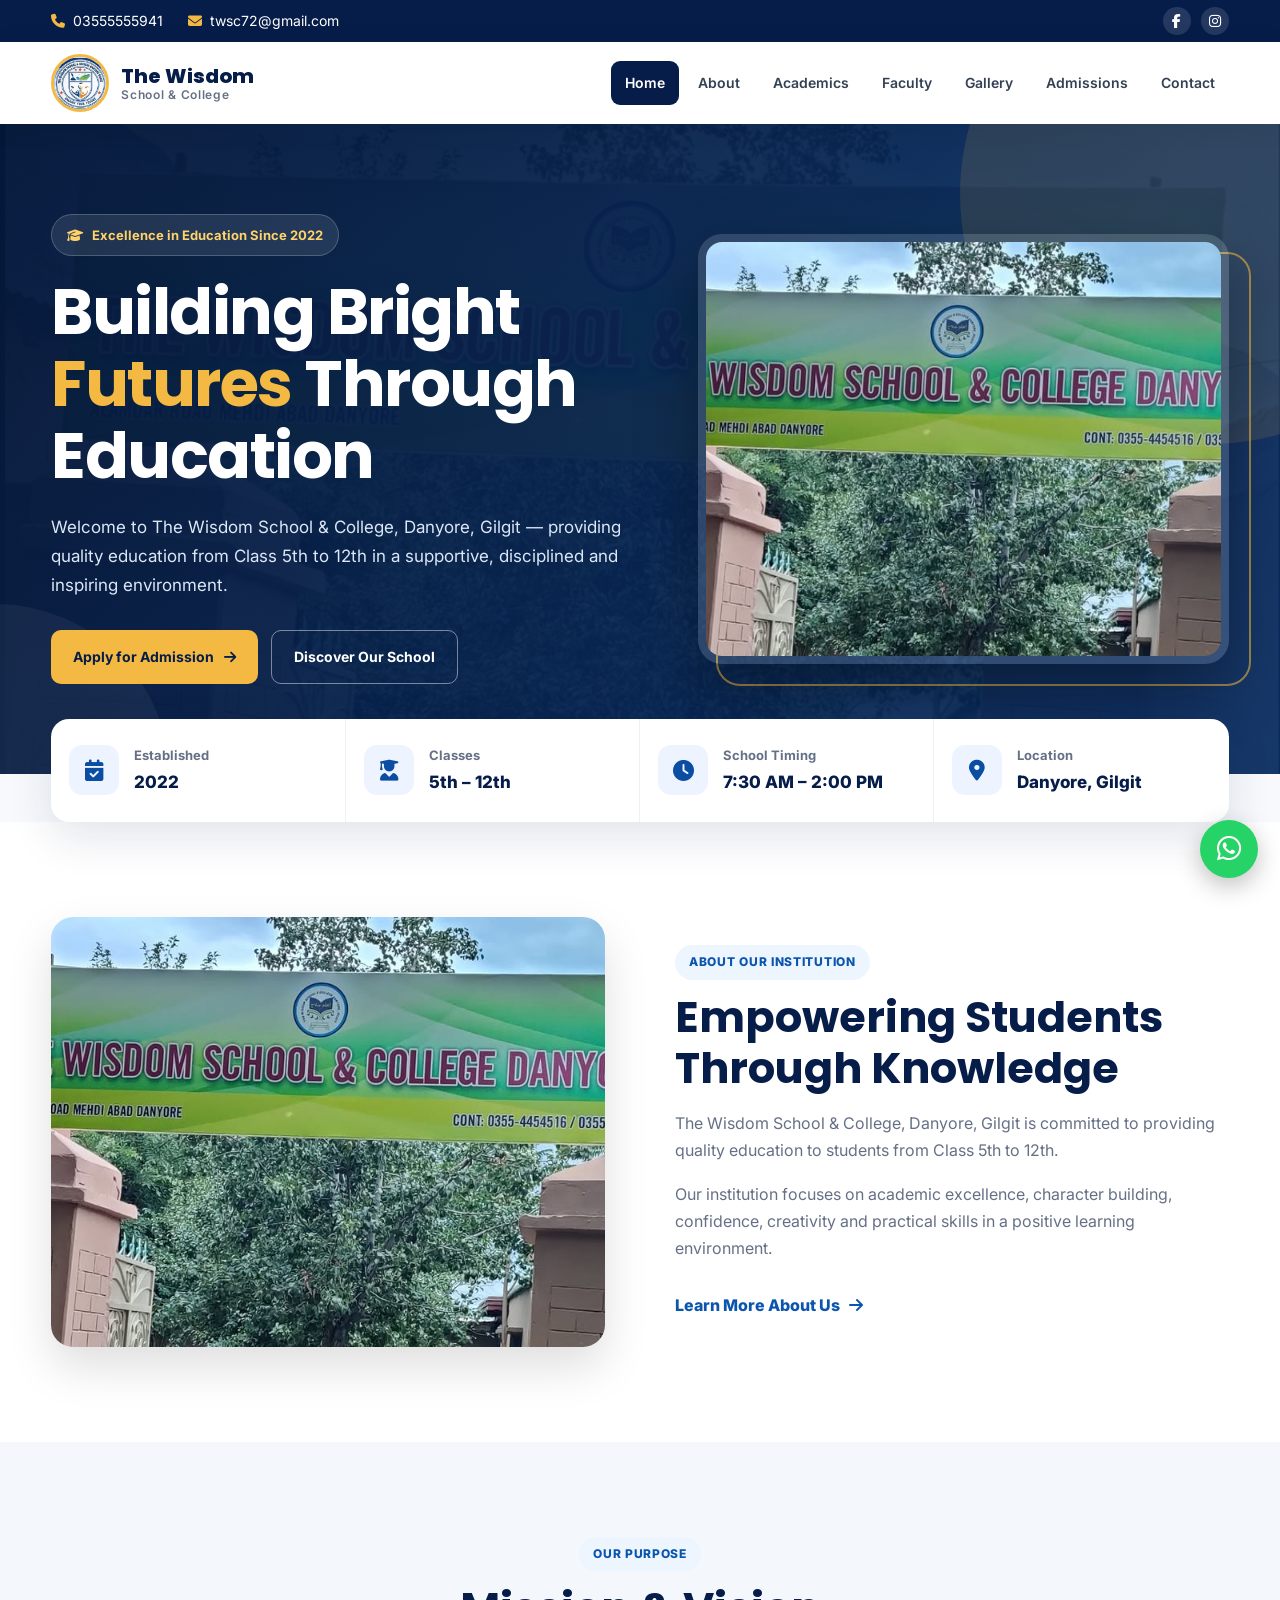
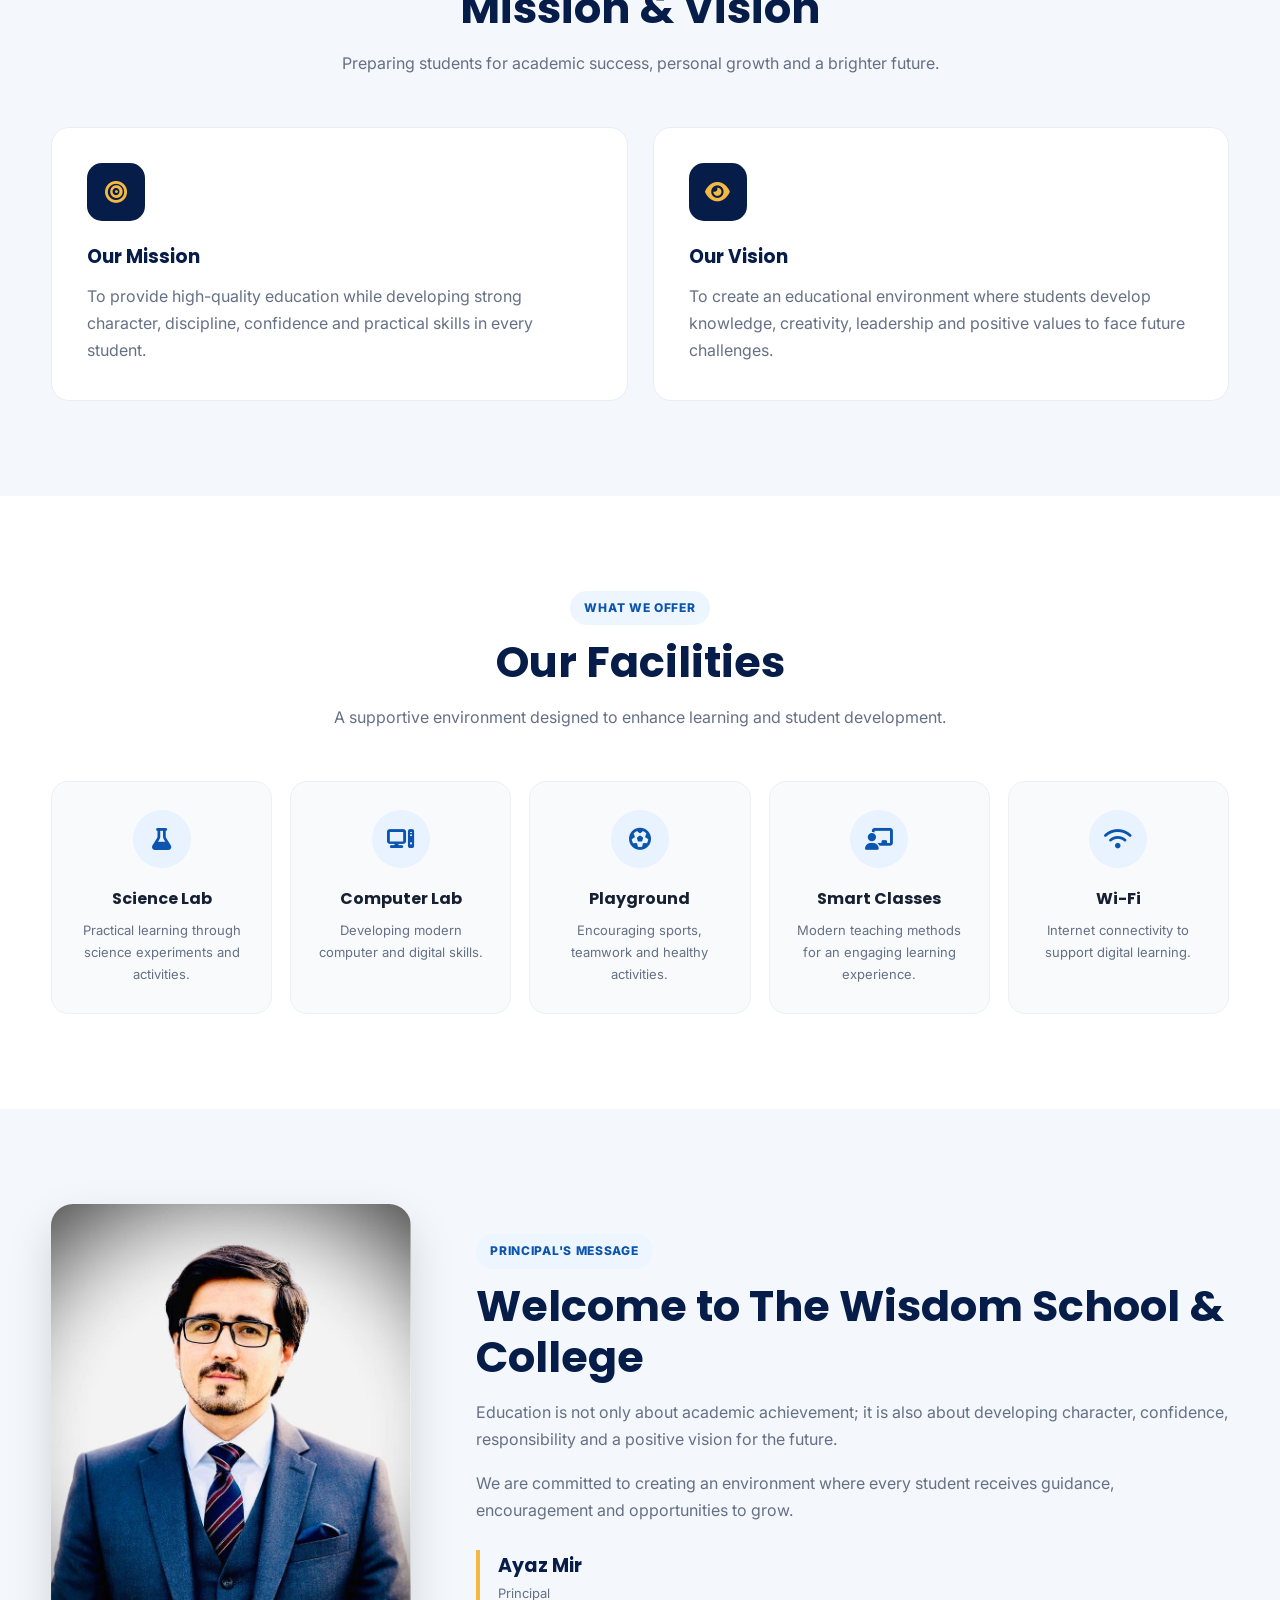
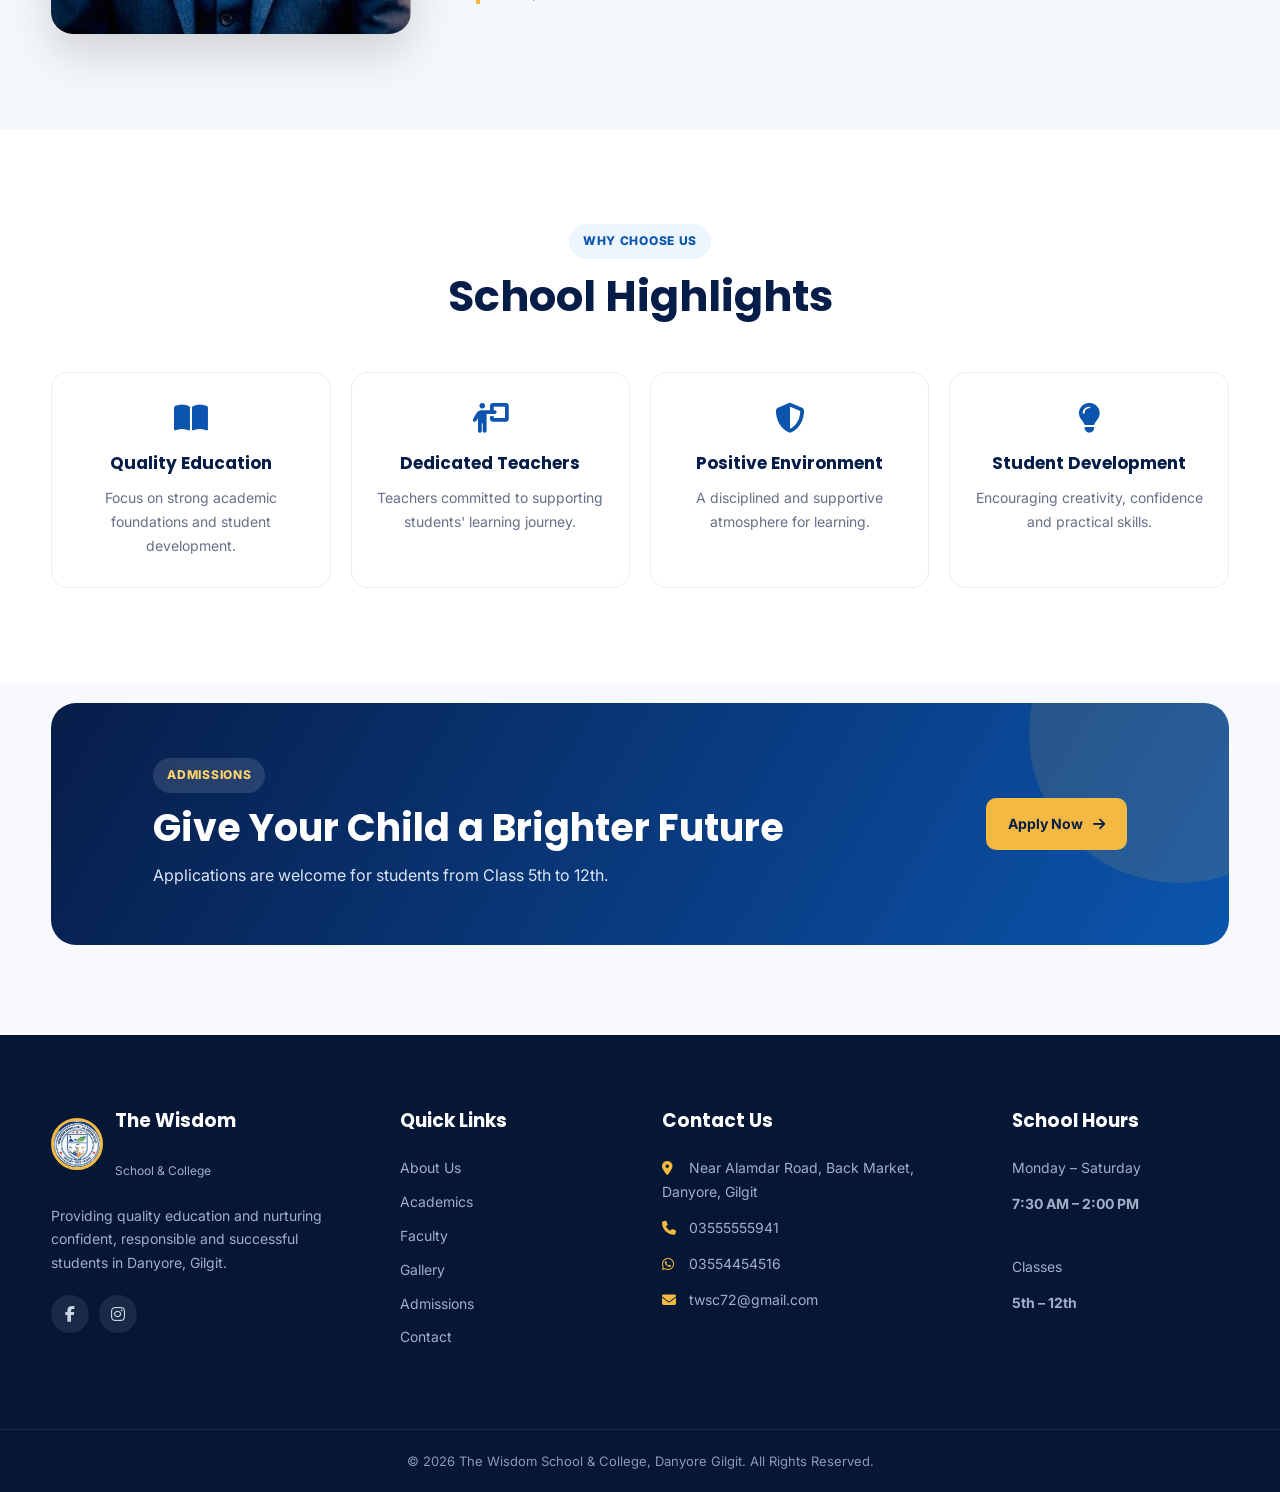
<file: index.html>
<!DOCTYPE html>
<html lang="en">

<head>

<meta charset="UTF-8">

<meta name="viewport"
      content="width=device-width, initial-scale=1.0">

<meta name="description"
      content="The Wisdom School & College Danyore Gilgit - Quality education from Class 5th to 12th.">

<meta name="keywords"
      content="The Wisdom School College, Danyore, Gilgit, school, college, education">

<meta name="author"
      content="The Wisdom School & College">

<title>The Wisdom School & College | Danyore Gilgit</title>
<link rel="icon" type="image/jpeg" href="/logo2.jpg">
<link rel="icon" type="image/jpeg" href="/logo2.jpg">
<link rel="apple-touch-icon" href="/logo2.jpg">

<head>

    <meta charset="UTF-8">

    <meta name="viewport"
          content="width=device-width, initial-scale=1.0">

    <!-- FAVICON -->
    <link rel="icon" type="image/jpeg" href="/logo2.jpg">

    <!-- ORGANIZATION STRUCTURED DATA -->
    <script type="application/ld+json">
    {
      "@context": "https://schema.org",
      "@type": "Organization",
      "name": "The Wisdom School & College",
      "url": "https://wisdomschoolandcollegegilgit.netlify.app/",
      "logo": "https://wisdomschoolandcollegegilgit.netlify.app/logo2.jpg"
    }
    </script>

    <title>The Wisdom School & College | Danyore Gilgit</title>

</head>

<meta property="og:title"
      content="The Wisdom School & College | Danyore Gilgit">

<meta property="og:description"
      content="Quality education from Class 5th to 12th in Danyore Gilgit.">

<meta property="og:image"
      content="https://wisdomschoolandcollege.netlify.app/logo2.jpg">

<meta property="og:url"
      content="https://wisdomschoolandcollege.netlify.app/">

<meta property="og:type" content="website">

<script type="application/ld+json">
{
  "@context":"https://schema.org",
  "@type":"WebSite",
  "name":"The Wisdom School & College",
  "alternateName":"Wisdom School & College",
  "url":"https://wisdomschoolandcollege.netlify.app/"
}
</script>

<meta name="google-site-verification"
      content="RUgHPfh0296noTdYBrWB7oBACH_VcqztgRArTKeBkiE">

<link rel="preconnect" href="https://fonts.googleapis.com">
<link rel="preconnect" href="https://fonts.gstatic.com" crossorigin>

<link href="https://fonts.googleapis.com/css2?family=Inter:wght@400;500;600;700;800&family=Poppins:wght@500;600;700;800&display=swap"
      rel="stylesheet">

<link rel="stylesheet"
      href="https://cdnjs.cloudflare.com/ajax/libs/font-awesome/6.5.2/css/all.min.css">


<style>

*{
    margin:0;
    padding:0;
    box-sizing:border-box;
}

html{
    scroll-behavior:smooth;
}

body{
    font-family:"Inter",sans-serif;
    background:#f7f9fc;
    color:#172033;
    line-height:1.7;
}

a{
    text-decoration:none;
    color:inherit;
}

img{
    max-width:100%;
    display:block;
}

.container{
    width:min(1180px,92%);
    margin:auto;
}

.top-bar{
    background:#071d49;
    color:#fff;
    font-size:14px;
}

.top-content{
    min-height:42px;
    display:flex;
    justify-content:space-between;
    align-items:center;
    gap:20px;
}

.top-info{
    display:flex;
    gap:25px;
    flex-wrap:wrap;
}

.top-info span{
    display:flex;
    align-items:center;
    gap:8px;
}

.top-info i{
    color:#f4b942;
}

.top-social{
    display:flex;
    gap:10px;
}

.top-social a{
    width:28px;
    height:28px;
    border-radius:50%;
    display:flex;
    align-items:center;
    justify-content:center;
    background:rgba(255,255,255,.12);
    transition:.3s;
}

.top-social a:hover{
    background:#f4b942;
    color:#071d49;
}

.header{
    background:#fff;
    position:sticky;
    top:0;
    z-index:999;
    box-shadow:0 4px 25px rgba(0,0,0,.08);
}

.nav-container{
    min-height:82px;
    display:flex;
    align-items:center;
    justify-content:space-between;
    gap:25px;
}

.logo{
    display:flex;
    align-items:center;
    gap:12px;
}

.logo-placeholder{
    width:58px;
    height:58px;
    border-radius:50%;
    overflow:hidden;
    border:3px solid #f4b942;
    background:#fff;
    flex-shrink:0;
}

.logo-placeholder img{
    width:100%;
    height:100%;
    object-fit:cover;
}

.logo-text{
    display:flex;
    flex-direction:column;
    line-height:1.15;
}

.school-name{
    font-family:"Poppins",sans-serif;
    font-size:20px;
    font-weight:800;
    color:#071d49;
}

.school-subtitle{
    font-size:12px;
    color:#667085;
    font-weight:600;
    letter-spacing:.7px;
}

.navbar{
    display:flex;
    align-items:center;
    gap:5px;
}

.nav-link{
    padding:10px 14px;
    border-radius:9px;
    font-size:14px;
    font-weight:600;
    color:#344054;
    transition:.3s;
}

.nav-link:hover,
.nav-link.active{
    background:#071d49;
    color:#fff;
}

.menu-toggle{
    display:none;
    border:0;
    background:#071d49;
    color:#fff;
    width:44px;
    height:44px;
    border-radius:10px;
    cursor:pointer;
    font-size:19px;
}

.mobile-menu{
    display:none;
    background:#fff;
    box-shadow:0 12px 25px rgba(0,0,0,.1);
}

.mobile-menu a{
    display:block;
    padding:14px 5%;
    border-bottom:1px solid #eee;
    font-weight:600;
    color:#172033;
}

.mobile-menu a:hover{
    background:#f4f7fb;
    color:#071d49;
}

.hero{
    position:relative;
    min-height:650px;
    overflow:hidden;
    display:flex;
    align-items:center;
    background:
        linear-gradient(120deg,
        rgba(5,24,58,.97),
        rgba(9,47,102,.90)),
        url("/school img.jpg") center/cover;
}

.hero::before{
    content:"";
    position:absolute;
    width:500px;
    height:500px;
    border-radius:50%;
    background:rgba(244,185,66,.12);
    right:-180px;
    top:-180px;
}

.hero::after{
    content:"";
    position:absolute;
    width:350px;
    height:350px;
    border-radius:50%;
    background:rgba(255,255,255,.05);
    left:-180px;
    bottom:-180px;
}

.hero-content{
    position:relative;
    z-index:2;
    display:grid;
    grid-template-columns:1.05fr .95fr;
    align-items:center;
    gap:60px;
    padding:70px 0;
}

.hero-text{
    color:#fff;
}

.hero-badge{
    display:inline-flex;
    align-items:center;
    gap:9px;
    padding:9px 15px;
    border-radius:30px;
    background:rgba(255,255,255,.1);
    border:1px solid rgba(255,255,255,.2);
    color:#ffd36a;
    font-size:13px;
    font-weight:700;
    margin-bottom:20px;
}

.hero h1{
    font-family:"Poppins",sans-serif;
    font-size:clamp(38px,5vw,64px);
    line-height:1.12;
    margin-bottom:22px;
    letter-spacing:-1.5px;
}

.hero h1 span{
    color:#f4b942;
}

.hero p{
    max-width:650px;
    color:#dce7f7;
    font-size:17px;
    margin-bottom:30px;
}

.hero-buttons{
    display:flex;
    gap:13px;
    flex-wrap:wrap;
}

.btn{
    display:inline-flex;
    align-items:center;
    justify-content:center;
    gap:10px;
    padding:14px 22px;
    border-radius:10px;
    font-weight:700;
    font-size:14px;
    transition:.3s;
}

.btn-primary{
    background:#f4b942;
    color:#071d49;
}

.btn-primary:hover{
    transform:translateY(-3px);
    box-shadow:0 12px 25px rgba(244,185,66,.3);
}

.btn-outline{
    border:1px solid rgba(255,255,255,.45);
    color:#fff;
}

.btn-outline:hover{
    background:#fff;
    color:#071d49;
}

.hero-image{
    position:relative;
}

.hero-image img{
    width:100%;
    height:430px;
    object-fit:cover;
    border-radius:24px;
    border:8px solid rgba(255,255,255,.14);
    box-shadow:0 25px 60px rgba(0,0,0,.35);
}

.hero-image::before{
    content:"";
    position:absolute;
    width:100%;
    height:100%;
    border:2px solid rgba(244,185,66,.6);
    border-radius:24px;
    top:18px;
    left:18px;
    z-index:-1;
}

.stats{
    position:relative;
    z-index:5;
    margin-top:-55px;
}

.stats-grid{
    display:grid;
    grid-template-columns:repeat(4,1fr);
    background:#fff;
    border-radius:18px;
    box-shadow:0 15px 45px rgba(15,35,70,.12);
    overflow:hidden;
}

.stat-card{
    padding:25px 18px;
    display:flex;
    align-items:center;
    gap:15px;
    border-right:1px solid #edf0f5;
}

.stat-card:last-child{
    border-right:0;
}

.stat-icon{
    width:50px;
    height:50px;
    border-radius:13px;
    display:flex;
    align-items:center;
    justify-content:center;
    background:#eef4ff;
    color:#0b4da2;
    font-size:21px;
    flex-shrink:0;
}

.stat-card h3{
    font-size:13px;
    color:#667085;
    margin-bottom:2px;
}

.stat-card p{
    font-size:17px;
    font-weight:800;
    color:#071d49;
}

.section{
    padding:95px 0;
}

.section-heading{
    max-width:720px;
    margin:0 auto 50px;
}

.center{
    text-align:center;
}

.section-tag{
    display:inline-block;
    color:#0b55ae;
    background:#edf5ff;
    padding:7px 14px;
    border-radius:30px;
    font-size:12px;
    font-weight:800;
    text-transform:uppercase;
    letter-spacing:.7px;
    margin-bottom:12px;
}

.section-heading h2,
.section-content h2,
.principal-content h2{
    font-family:"Poppins",sans-serif;
    color:#071d49;
    font-size:clamp(30px,4vw,43px);
    line-height:1.2;
    margin-bottom:15px;
}

.section-heading p{
    color:#667085;
}

.about-preview{
    background:#fff;
}

.two-column{
    display:grid;
    grid-template-columns:1fr 1fr;
    gap:70px;
    align-items:center;
}

.section-image{
    position:relative;
}

.section-image img{
    width:100%;
    height:430px;
    object-fit:cover;
    border-radius:22px;
    box-shadow:0 20px 45px rgba(0,0,0,.13);
}

.section-image::after{
    content:"";
    position:absolute;
    width:110px;
    height:110px;
    border:10px solid #f4b942;
    border-radius:20px;
    left:-25px;
    bottom:-25px;
    z-index:-1;
}

.section-content p{
    color:#667085;
    margin-bottom:17px;
}

.text-link{
    display:inline-flex;
    align-items:center;
    gap:9px;
    margin-top:12px;
    color:#0b55ae;
    font-weight:800;
}

.text-link:hover{
    gap:14px;
}

.mission-section{
    background:#f4f7fb;
}

.mission-grid{
    display:grid;
    grid-template-columns:repeat(2,1fr);
    gap:25px;
}

.mission-card{
    background:#fff;
    padding:35px;
    border-radius:18px;
    border:1px solid #e9edf3;
    transition:.3s;
}

.mission-card:hover{
    transform:translateY(-7px);
    box-shadow:0 18px 40px rgba(0,0,0,.08);
}

.card-icon{
    width:58px;
    height:58px;
    display:flex;
    align-items:center;
    justify-content:center;
    border-radius:15px;
    background:#071d49;
    color:#f4b942;
    font-size:22px;
    margin-bottom:20px;
}

.mission-card h3{
    color:#071d49;
    font-family:"Poppins",sans-serif;
    margin-bottom:10px;
}

.mission-card p{
    color:#667085;
}

.facilities-section{
    background:#fff;
}

.facilities-grid{
    display:grid;
    grid-template-columns:repeat(5,1fr);
    gap:18px;
}

.facility-card{
    padding:28px 18px;
    background:#f8fafc;
    border:1px solid #edf0f5;
    border-radius:17px;
    text-align:center;
    transition:.3s;
}

.facility-card:hover{
    transform:translateY(-7px);
    background:#071d49;
    color:#fff;
    box-shadow:0 15px 30px rgba(7,29,73,.15);
}

.facility-icon{
    width:58px;
    height:58px;
    margin:0 auto 17px;
    border-radius:50%;
    display:flex;
    align-items:center;
    justify-content:center;
    background:#e9f2ff;
    color:#0b55ae;
    font-size:22px;
}

.facility-card:hover .facility-icon{
    background:#f4b942;
    color:#071d49;
}

.facility-card h3{
    font-family:"Poppins",sans-serif;
    font-size:16px;
    margin-bottom:7px;
}

.facility-card p{
    font-size:13px;
    color:#667085;
}

.facility-card:hover p{
    color:#dbe5f4;
}

.principal-section{
    background:#f4f7fb;
}

.principal-wrapper{
    display:grid;
    grid-template-columns:360px 1fr;
    gap:65px;
    align-items:center;
}

.principal-photo{
    position:relative;
}

.principal-photo img{
    width:100%;
    height:430px;
    object-fit:cover;
    object-position:center top;
    border-radius:22px;
    box-shadow:0 20px 45px rgba(0,0,0,.15);
}

.principal-content p{
    color:#667085;
    margin-bottom:17px;
}

.principal-name{
    margin-top:25px;
    padding-left:18px;
    border-left:4px solid #f4b942;
    display:flex;
    flex-direction:column;
}

.principal-name strong{
    font-family:"Poppins",sans-serif;
    color:#071d49;
    font-size:19px;
}

.principal-name span{
    color:#667085;
    font-size:13px;
}

.highlights-section{
    background:#fff;
}

.highlights-grid{
    display:grid;
    grid-template-columns:repeat(4,1fr);
    gap:20px;
}

.highlight-card{
    padding:30px 22px;
    text-align:center;
    border-radius:17px;
    border:1px solid #e8edf4;
    transition:.3s;
}

.highlight-card:hover{
    transform:translateY(-8px);
    box-shadow:0 18px 40px rgba(0,0,0,.08);
}

.highlight-card i{
    font-size:30px;
    color:#0b55ae;
    margin-bottom:16px;
}

.highlight-card h3{
    font-family:"Poppins",sans-serif;
    color:#071d49;
    font-size:17px;
    margin-bottom:8px;
}

.highlight-card p{
    color:#667085;
    font-size:14px;
}

.cta-section{
    margin:20px auto 90px;
    width:min(1180px,92%);
    background:
        linear-gradient(120deg,#071d49,#0b55ae);
    color:#fff;
    border-radius:25px;
    overflow:hidden;
    position:relative;
}

.cta-section::after{
    content:"";
    position:absolute;
    width:300px;
    height:300px;
    border-radius:50%;
    background:rgba(244,185,66,.12);
    right:-100px;
    top:-120px;
}

.cta-content{
    position:relative;
    z-index:2;
    padding:55px;
    display:flex;
    justify-content:space-between;
    align-items:center;
    gap:30px;
}

.cta-content .section-tag{
    background:rgba(255,255,255,.12);
    color:#ffd36a;
}

.cta-content h2{
    font-family:"Poppins",sans-serif;
    font-size:38px;
    line-height:1.2;
    margin-bottom:12px;
}

.cta-content p{
    color:#dbe6f5;
}

.btn-light{
    background:#f4b942;
    color:#071d49;
    white-space:nowrap;
}

.btn-light:hover{
    transform:translateY(-3px);
    box-shadow:0 12px 25px rgba(244,185,66,.25);
}

.footer{
    background:#061735;
    color:#c8d3e3;
}

.footer-grid{
    padding:70px 0;
    display:grid;
    grid-template-columns:1.4fr 1fr 1.4fr 1fr;
    gap:45px;
}

.footer-logo{
    display:flex;
    align-items:center;
    gap:12px;
    margin-bottom:20px;
}

.footer-logo .logo-placeholder{
    width:52px;
    height:52px;
}

.footer-logo h3{
    color:#fff;
    font-family:"Poppins",sans-serif;
}

.footer-logo span{
    font-size:12px;
    color:#9fb0c8;
}

.footer-column > p{
    color:#9fb0c8;
    font-size:14px;
    margin-bottom:12px;
}

.footer-column h3{
    color:#fff;
    font-family:"Poppins",sans-serif;
    margin-bottom:20px;
}

.footer-column > a{
    display:block;
    color:#9fb0c8;
    margin-bottom:10px;
    font-size:14px;
    transition:.3s;
}

.footer-column > a:hover{
    color:#f4b942;
    padding-left:5px;
}

.footer-column p i{
    width:23px;
    color:#f4b942;
}

.footer-social{
    display:flex;
    gap:10px;
    margin-top:20px;
}

.footer-social a{
    width:38px;
    height:38px;
    display:flex;
    align-items:center;
    justify-content:center;
    background:rgba(255,255,255,.08);
    border-radius:50%;
    transition:.3s;
}

.footer-social a:hover{
    background:#f4b942;
    color:#071d49;
}

.footer-bottom{
    border-top:1px solid rgba(255,255,255,.08);
}

.footer-bottom .container{
    padding:20px 0;
    text-align:center;
}

.footer-bottom p{
    color:#899bb5;
    font-size:13px;
}

.whatsapp-button{
    position:fixed;
    right:22px;
    bottom:22px;
    width:58px;
    height:58px;
    border-radius:50%;
    background:#25d366;
    color:#fff;
    display:flex;
    align-items:center;
    justify-content:center;
    font-size:28px;
    z-index:1000;
    box-shadow:0 8px 25px rgba(0,0,0,.25);
    transition:.3s;
}

.whatsapp-button:hover{
    transform:scale(1.1);
}

@media(max-width:1000px){

    .navbar{
        display:none;
    }

    .menu-toggle{
        display:block;
    }

    .hero-content{
        grid-template-columns:1fr;
        text-align:center;
    }

    .hero p{
        margin-left:auto;
        margin-right:auto;
    }

    .hero-buttons{
        justify-content:center;
    }

    .hero-image{
        max-width:650px;
        width:100%;
        margin:auto;
    }

    .facilities-grid{
        grid-template-columns:repeat(3,1fr);
    }

    .highlights-grid{
        grid-template-columns:repeat(2,1fr);
    }

    .footer-grid{
        grid-template-columns:repeat(2,1fr);
    }

}

@media(max-width:760px){

    .top-content{
        justify-content:center;
        padding:8px 0;
    }

    .top-social{
        display:none;
    }

    .top-info{
        justify-content:center;
        gap:12px;
        font-size:12px;
    }

    .nav-container{
        min-height:70px;
    }

    .logo-placeholder{
        width:50px;
        height:50px;
    }

    .school-name{
        font-size:17px;
    }

    .hero{
        min-height:auto;
    }

    .hero-content{
        padding:65px 0 100px;
        gap:35px;
    }

    .hero h1{
        font-size:39px;
    }

    .hero p{
        font-size:15px;
    }

    .hero-image img{
        height:300px;
    }

    .stats{
        margin-top:-45px;
    }

    .stats-grid{
        grid-template-columns:repeat(2,1fr);
    }

    .stat-card{
        border-bottom:1px solid #edf0f5;
    }

    .two-column,
    .principal-wrapper,
    .mission-grid{
        grid-template-columns:1fr;
    }

    .two-column{
        gap:45px;
    }

    .section{
        padding:70px 0;
    }

    .section-image img,
    .principal-photo img{
        height:330px;
    }

    .facilities-grid{
        grid-template-columns:repeat(2,1fr);
    }

    .cta-content{
        padding:40px 25px;
        flex-direction:column;
        align-items:flex-start;
    }

    .cta-content h2{
        font-size:30px;
    }

}

@media(max-width:500px){

    .top-info span:first-child{
        display:none;
    }

    .hero h1{
        font-size:34px;
    }

    .hero-buttons{
        flex-direction:column;
    }

    .btn{
        width:100%;
    }

    .stats-grid{
        grid-template-columns:1fr;
    }

    .stat-card{
        border-right:0;
    }

    .facilities-grid,
    .highlights-grid,
    .footer-grid{
        grid-template-columns:1fr;
    }

    .mission-card{
        padding:25px;
    }

    .cta-section{
        margin-bottom:60px;
    }

    .whatsapp-button{
        width:52px;
        height:52px;
        right:15px;
        bottom:15px;
    }

}

</style>

</head>
<script>
/* GitHub Pages image path fix */
document.querySelectorAll('img').forEach(function(img) {
    const src = img.getAttribute('src');

    if (src && src.startsWith('/')) {
        img.src = '/mehdi-mir' + src;
    }
});

/* Fix favicon / apple icon */
document.querySelectorAll('link[href]').forEach(function(link) {
    const href = link.getAttribute('href');

    if (
        href &&
        href.startsWith('/') &&
        (link.rel.includes('icon') || link.rel.includes('apple-touch-icon'))
    ) {
        link.href = '/mehdi-mir' + href;
    }
});
</script>
<body>

<div class="top-bar">

    <div class="container top-content">

        <div class="top-info">

            <span>
                <i class="fa-solid fa-phone"></i>
                03555555941
            </span>

            <span>
                <i class="fa-solid fa-envelope"></i>
                twsc72@gmail.com
            </span>

        </div>

        <div class="top-social">

            <a href="https://www.facebook.com/profile.php?id=100084517663144"
               target="_blank"
               rel="noopener noreferrer">
                <i class="fa-brands fa-facebook-f"></i>
            </a>

            <a href="#" aria-label="Instagram">
                <i class="fa-brands fa-instagram"></i>
            </a>

        </div>

    </div>

</div>

<header class="header">

    <div class="container nav-container">

        <a href="index.html" class="logo">

            <div class="logo-placeholder">
                <img src="/logo2.jpg"
                     alt="The Wisdom School & College Logo">
            </div>

            <div class="logo-text">

                <span class="school-name">
                    The Wisdom
                </span>

                <span class="school-subtitle">
                    School & College
                </span>

            </div>

        </a>

        <nav class="navbar">

            <a href="index.html"
               class="nav-link active">
                Home
            </a>

            <a href="about.html"
               class="nav-link">
                About
            </a>

            <a href="academics.html"
               class="nav-link">
                Academics
            </a>

            <a href="faculty.html"
               class="nav-link">
                Faculty
            </a>

            <a href="gallery.html"
               class="nav-link">
                Gallery
            </a>

            <a href="admissions.html"
               class="nav-link">
                Admissions
            </a>

            <a href="contact.html"
               class="nav-link">
                Contact
            </a>

        </nav>

        <button class="menu-toggle"
                id="menuToggle"
                aria-label="Open navigation menu">

            <i class="fa-solid fa-bars"></i>

        </button>

    </div>

</header>

<div class="mobile-menu" id="mobileMenu">

    <a href="index.html">Home</a>
    <a href="about.html">About</a>
    <a href="academics.html">Academics</a>
    <a href="faculty.html">Faculty</a>
    <a href="gallery.html">Gallery</a>
    <a href="admissions.html">Admissions</a>
    <a href="contact.html">Contact</a>

</div>

<main>

<section class="hero">

    <div class="container hero-content">

        <div class="hero-text">

            <span class="hero-badge">
                <i class="fa-solid fa-graduation-cap"></i>
                Excellence in Education Since 2022
            </span>

            <h1>
                Building Bright
                <span>Futures</span>
                Through Education
            </h1>

            <p>
                Welcome to The Wisdom School & College,
                Danyore, Gilgit — providing quality education
                from Class 5th to 12th in a supportive,
                disciplined and inspiring environment.
            </p>

            <div class="hero-buttons">

                <a href="admissions.html"
                   class="btn btn-primary">

                    Apply for Admission
                    <i class="fa-solid fa-arrow-right"></i>

                </a>

                <a href="about.html"
                   class="btn btn-outline">

                    Discover Our School

                </a>

            </div>

        </div>

        <div class="hero-image">

            <img src="/school img.jpg"
                 alt="The Wisdom School & College Building">

        </div>

    </div>

</section>

<section class="stats">

    <div class="container stats-grid">

        <div class="stat-card">

            <div class="stat-icon">
                <i class="fa-solid fa-calendar-check"></i>
            </div>

            <div>
                <h3>Established</h3>
                <p>2022</p>
            </div>

        </div>

        <div class="stat-card">

            <div class="stat-icon">
                <i class="fa-solid fa-user-graduate"></i>
            </div>

            <div>
                <h3>Classes</h3>
                <p>5th – 12th</p>
            </div>

        </div>

        <div class="stat-card">

            <div class="stat-icon">
                <i class="fa-solid fa-clock"></i>
            </div>

            <div>
                <h3>School Timing</h3>
                <p>7:30 AM – 2:00 PM</p>
            </div>

        </div>

        <div class="stat-card">

            <div class="stat-icon">
                <i class="fa-solid fa-location-dot"></i>
            </div>

            <div>
                <h3>Location</h3>
                <p>Danyore, Gilgit</p>
            </div>

        </div>

    </div>

</section>

<section class="section about-preview">

    <div class="container two-column">

        <div class="section-image">

            <img src="/school photo 3.jpg"
                 alt="The Wisdom School & College">

        </div>

        <div class="section-content">

            <span class="section-tag">
                About Our Institution
            </span>

            <h2>
                Empowering Students
                Through Knowledge
            </h2>

            <p>
                The Wisdom School & College, Danyore, Gilgit
                is committed to providing quality education
                to students from Class 5th to 12th.
            </p>

            <p>
                Our institution focuses on academic excellence,
                character building, confidence, creativity
                and practical skills in a positive learning
                environment.
            </p>

            <a href="about.html"
               class="text-link">

                Learn More About Us
                <i class="fa-solid fa-arrow-right"></i>

            </a>

        </div>

    </div>

</section>

<section class="section mission-section">

    <div class="container">

        <div class="section-heading center">

            <span class="section-tag">
                Our Purpose
            </span>

            <h2>
                Mission & Vision
            </h2>

            <p>
                Preparing students for academic success,
                personal growth and a brighter future.
            </p>

        </div>

        <div class="mission-grid">

            <div class="mission-card">

                <div class="card-icon">
                    <i class="fa-solid fa-bullseye"></i>
                </div>

                <h3>
                    Our Mission
                </h3>

                <p>
                    To provide high-quality education while
                    developing strong character, discipline,
                    confidence and practical skills in every
                    student.
                </p>

            </div>

            <div class="mission-card">

                <div class="card-icon">
                    <i class="fa-solid fa-eye"></i>
                </div>

                <h3>
                    Our Vision
                </h3>

                <p>
                    To create an educational environment where
                    students develop knowledge, creativity,
                    leadership and positive values to face
                    future challenges.
                </p>

            </div>

        </div>

    </div>

</section>

<section class="section facilities-section">

    <div class="container">

        <div class="section-heading center">

            <span class="section-tag">
                What We Offer
            </span>

            <h2>
                Our Facilities
            </h2>

            <p>
                A supportive environment designed to enhance
                learning and student development.
            </p>

        </div>

        <div class="facilities-grid">

            <div class="facility-card">

                <div class="facility-icon">
                    <i class="fa-solid fa-flask"></i>
                </div>

                <h3>Science Lab</h3>

                <p>
                    Practical learning through science
                    experiments and activities.
                </p>

            </div>

            <div class="facility-card">

                <div class="facility-icon">
                    <i class="fa-solid fa-computer"></i>
                </div>

                <h3>Computer Lab</h3>

                <p>
                    Developing modern computer and
                    digital skills.
                </p>

            </div>

            <div class="facility-card">

                <div class="facility-icon">
                    <i class="fa-solid fa-futbol"></i>
                </div>

                <h3>Playground</h3>

                <p>
                    Encouraging sports, teamwork and
                    healthy activities.
                </p>

            </div>

            <div class="facility-card">

                <div class="facility-icon">
                    <i class="fa-solid fa-chalkboard-user"></i>
                </div>

                <h3>Smart Classes</h3>

                <p>
                    Modern teaching methods for an
                    engaging learning experience.
                </p>

            </div>

            <div class="facility-card">

                <div class="facility-icon">
                    <i class="fa-solid fa-wifi"></i>
                </div>

                <h3>Wi-Fi</h3>

                <p>
                    Internet connectivity to support
                    digital learning.
                </p>

            </div>

        </div>

    </div>

</section>

<section class="section principal-section">

    <div class="container principal-wrapper">

        <div class="principal-photo">

            <img src="/ayaz.jpg"
                 alt="Ayaz Mir - Principal">

        </div>

        <div class="principal-content">

            <span class="section-tag">
                Principal's Message
            </span>

            <h2>
                Welcome to
                The Wisdom School & College
            </h2>

            <p>
                Education is not only about academic
                achievement; it is also about developing
                character, confidence, responsibility and
                a positive vision for the future.
            </p>

            <p>
                We are committed to creating an environment
                where every student receives guidance,
                encouragement and opportunities to grow.
            </p>

            <div class="principal-name">

                <strong>
                    Ayaz Mir
                </strong>

                <span>
                    Principal
                </span>

            </div>

        </div>

    </div>

</section>

<section class="section highlights-section">

    <div class="container">

        <div class="section-heading center">

            <span class="section-tag">
                Why Choose Us
            </span>

            <h2>
                School Highlights
            </h2>

        </div>

        <div class="highlights-grid">

            <div class="highlight-card">

                <i class="fa-solid fa-book-open"></i>

                <h3>
                    Quality Education
                </h3>

                <p>
                    Focus on strong academic foundations
                    and student development.
                </p>

            </div>

            <div class="highlight-card">

                <i class="fa-solid fa-person-chalkboard"></i>

                <h3>
                    Dedicated Teachers
                </h3>

                <p>
                    Teachers committed to supporting
                    students' learning journey.
                </p>

            </div>

            <div class="highlight-card">

                <i class="fa-solid fa-shield-halved"></i>

                <h3>
                    Positive Environment
                </h3>

                <p>
                    A disciplined and supportive
                    atmosphere for learning.
                </p>

            </div>

            <div class="highlight-card">

                <i class="fa-solid fa-lightbulb"></i>

                <h3>
                    Student Development
                </h3>

                <p>
                    Encouraging creativity, confidence
                    and practical skills.
                </p>

            </div>

        </div>

    </div>

</section>

<section class="cta-section">

    <div class="container cta-content">

        <div>

            <span class="section-tag">
                Admissions
            </span>

            <h2>
                Give Your Child a
                Brighter Future
            </h2>

            <p>
                Applications are welcome for students
                from Class 5th to 12th.
            </p>

        </div>

        <a href="admissions.html"
           class="btn btn-light">

            Apply Now
            <i class="fa-solid fa-arrow-right"></i>

        </a>

    </div>

</section>

</main>

<footer class="footer">

    <div class="container footer-grid">

        <div class="footer-column">

            <div class="footer-logo">

                <div class="logo-placeholder">

                    <img src="/logo2.jpg"
                         alt="The Wisdom School & College Logo">

                </div>

                <div>

                    <h3>
                        The Wisdom
                    </h3>

                    <span>
                        School & College
                    </span>

                </div>

            </div>

            <p>
                Providing quality education and nurturing
                confident, responsible and successful
                students in Danyore, Gilgit.
            </p>

            <div class="footer-social">

                <a href="https://www.facebook.com/profile.php?id=100084517663144"
                   target="_blank"
                   rel="noopener noreferrer">

                    <i class="fa-brands fa-facebook-f"></i>

                </a>

                <a href="#">

                    <i class="fa-brands fa-instagram"></i>

                </a>

            </div>

        </div>

        <div class="footer-column">

            <h3>
                Quick Links
            </h3>

            <a href="about.html">
                About Us
            </a>

            <a href="academics.html">
                Academics
            </a>

            <a href="faculty.html">
                Faculty
            </a>

            <a href="gallery.html">
                Gallery
            </a>

            <a href="admissions.html">
                Admissions
            </a>

            <a href="contact.html">
                Contact
            </a>

        </div>

        <div class="footer-column">

            <h3>
                Contact Us
            </h3>

            <p>
                <i class="fa-solid fa-location-dot"></i>
                Near Alamdar Road, Back Market,
                Danyore, Gilgit
            </p>

            <p>
                <i class="fa-solid fa-phone"></i>
                03555555941
            </p>

            <p>
                <i class="fa-brands fa-whatsapp"></i>
                03554454516
            </p>

            <p>
                <i class="fa-solid fa-envelope"></i>
                twsc72@gmail.com
            </p>

        </div>

        <div class="footer-column">

            <h3>
                School Hours
            </h3>

            <p>
                Monday – Saturday
            </p>

            <p>
                <strong>
                    7:30 AM – 2:00 PM
                </strong>
            </p>

            <br>

            <p>
                Classes
            </p>

            <p>
                <strong>
                    5th – 12th
                </strong>
            </p>

        </div>

    </div>

    <div class="footer-bottom">

        <div class="container">

            <p>
                © 2026 The Wisdom School & College,
                Danyore Gilgit. All Rights Reserved.
            </p>

        </div>

    </div>

</footer>

<a href="https://wa.me/923554454516"
   class="whatsapp-button"
   target="_blank"
   rel="noopener noreferrer"
   aria-label="Contact us on WhatsApp">

    <i class="fa-brands fa-whatsapp"></i>

</a>

<script>

const menuToggle = document.getElementById("menuToggle");
const mobileMenu = document.getElementById("mobileMenu");

menuToggle.addEventListener("click", function(){

    if(mobileMenu.style.display === "block"){

        mobileMenu.style.display = "none";

        menuToggle.innerHTML =
        '<i class="fa-solid fa-bars"></i>';

    }else{

        mobileMenu.style.display = "block";

        menuToggle.innerHTML =
        '<i class="fa-solid fa-xmark"></i>';

    }

});

document.querySelectorAll(".mobile-menu a").forEach(function(link){

    link.addEventListener("click", function(){

        mobileMenu.style.display = "none";

        menuToggle.innerHTML =
          '<i class="fa-solid fa-bars"></i>';

    });

});

</script>

</body>
</html>
</file>
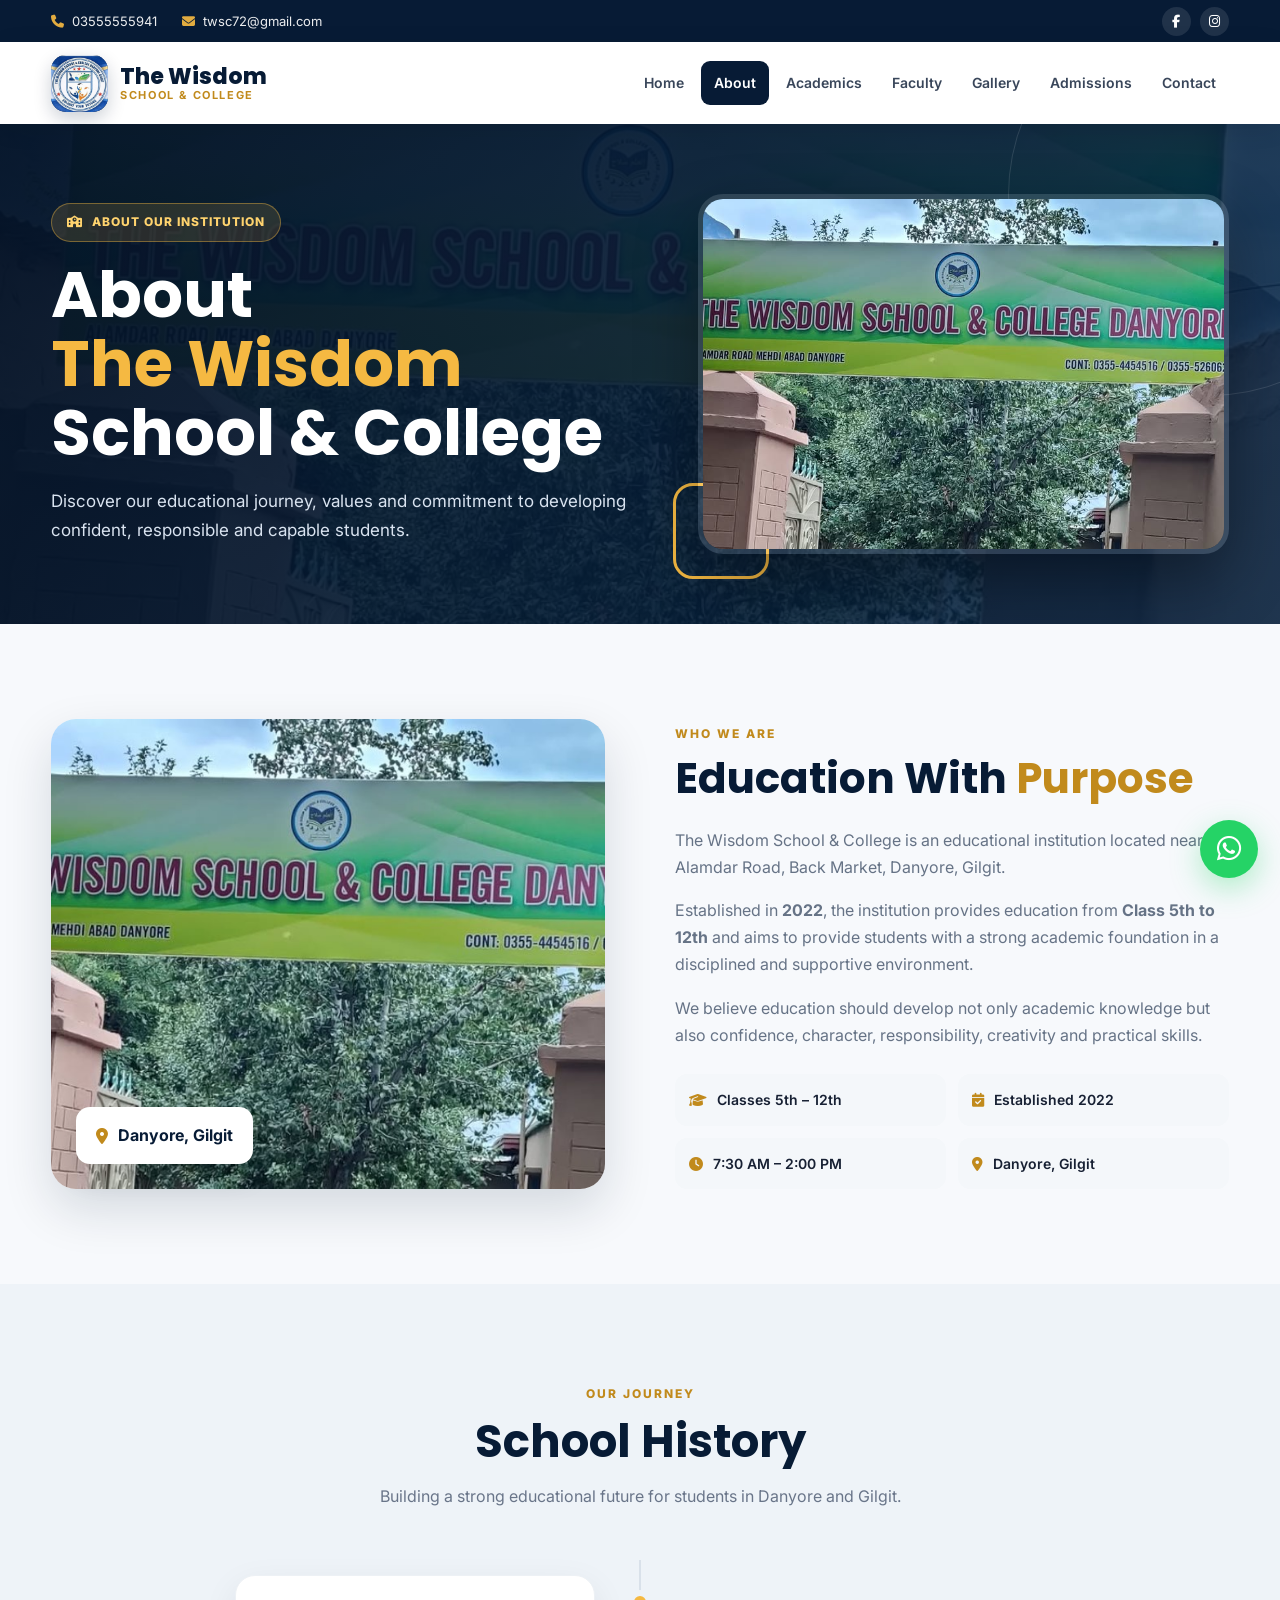
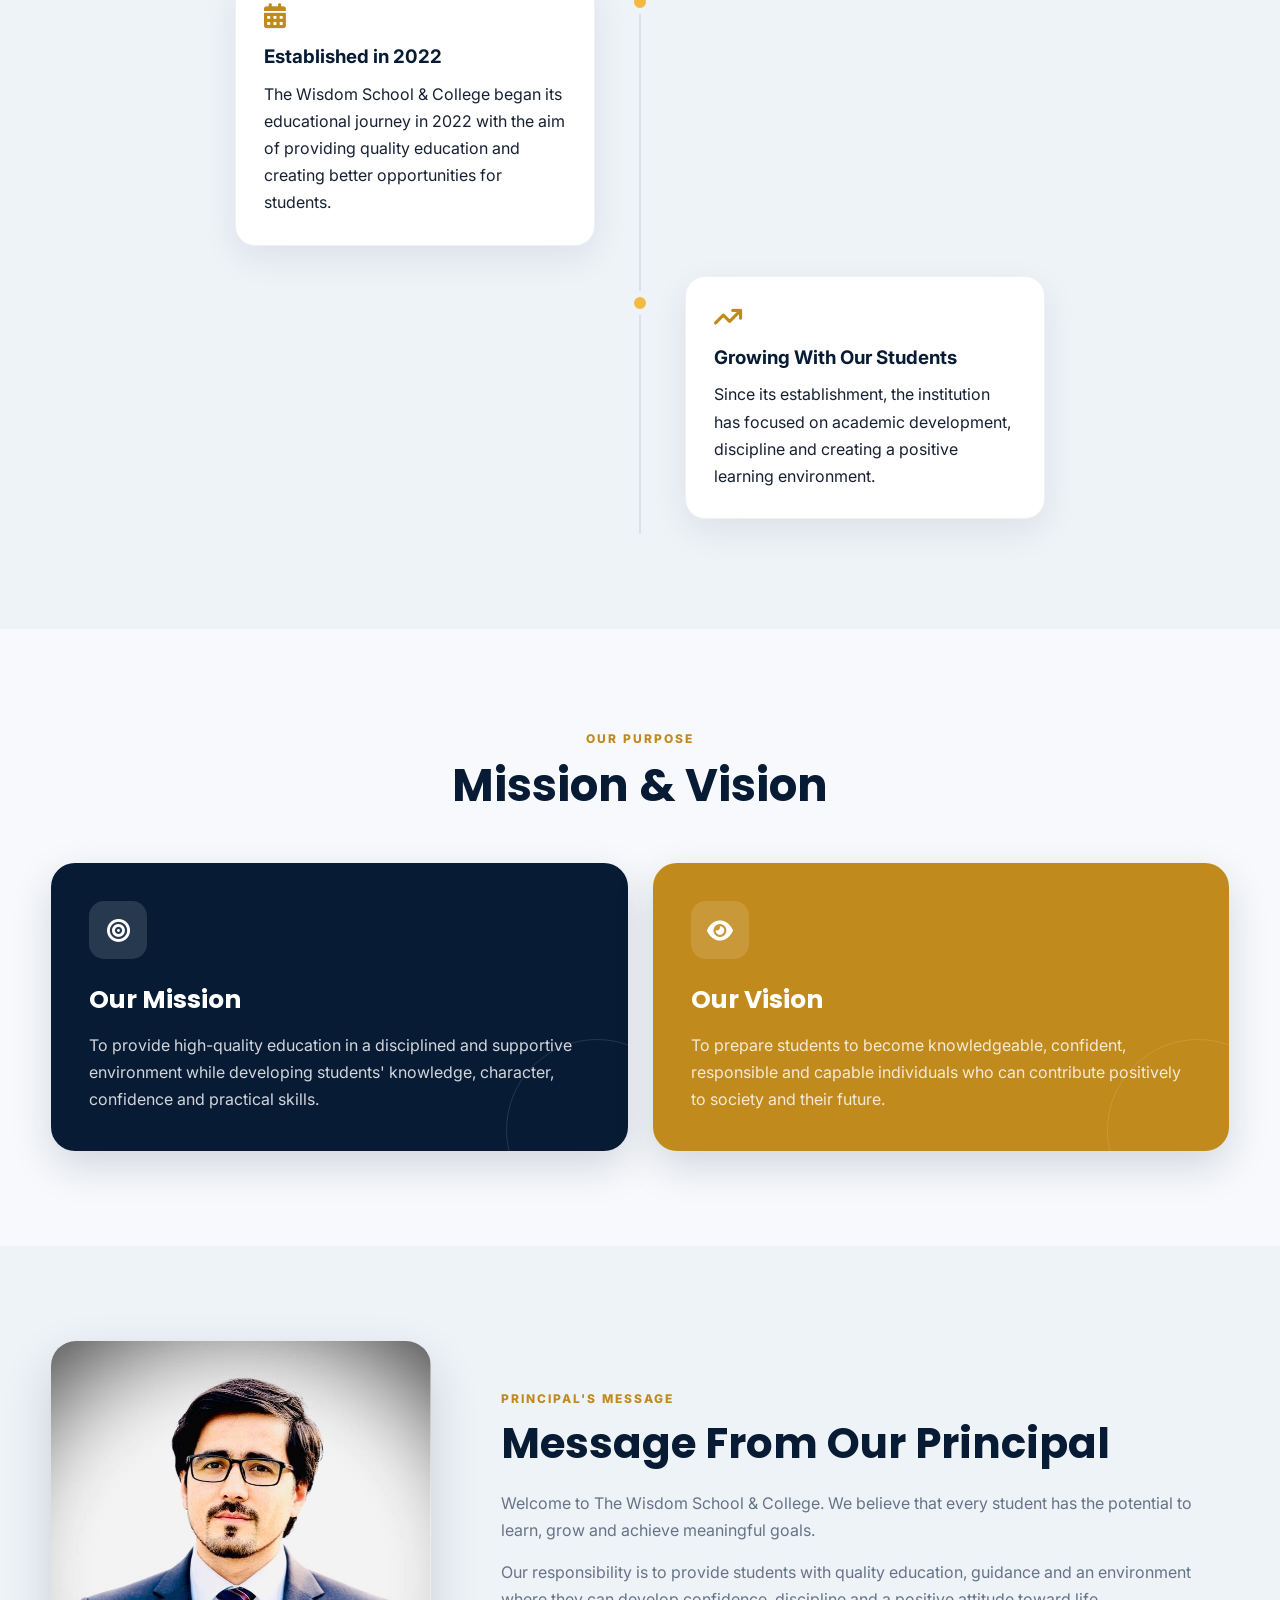
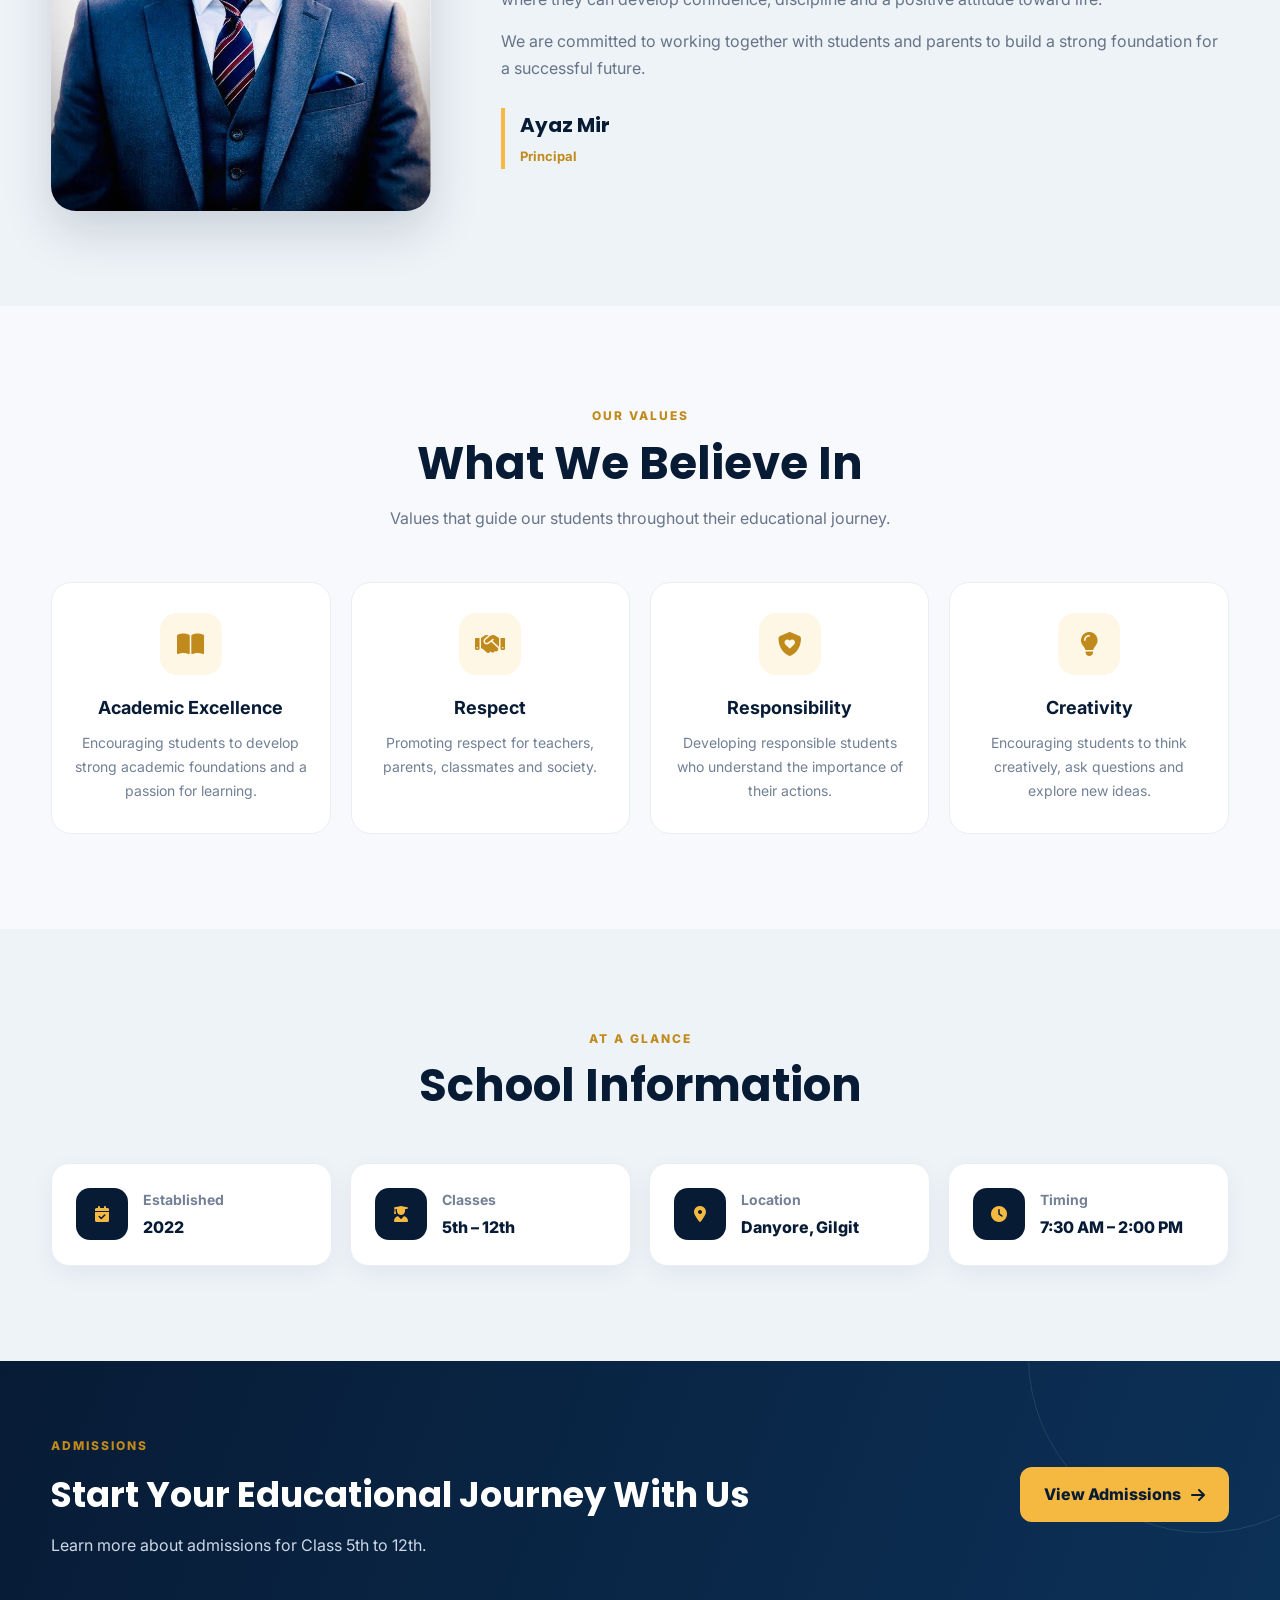
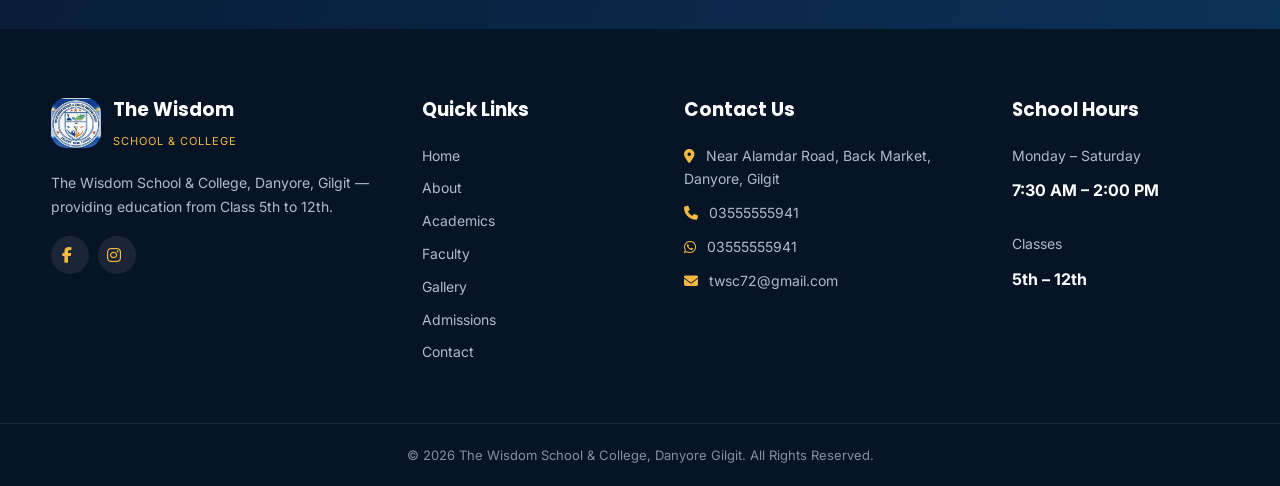
<file: about.html>
<!DOCTYPE html>
<html lang="en">

<head>
<head>

    <meta charset="UTF-8">

    <meta name="viewport"
          content="width=device-width, initial-scale=1.0">

    <!-- FAVICON -->
    <link rel="icon" type="image/jpeg" href="/logo2.jpg">

    <!-- ORGANIZATION STRUCTURED DATA -->
    <script type="application/ld+json">
    {
      "@context": "https://schema.org",
      "@type": "Organization",
      "name": "The Wisdom School & College",
      "url": "https://wisdomschoolandcollegegilgit.netlify.app/",
      "logo": "https://wisdomschoolandcollegegilgit.netlify.app/logo2.jpg"
    }
    </script>

    <title>The Wisdom School & College | Danyore Gilgit</title>

    <!-- baqi CSS/meta code -->

</head>
    <meta charset="UTF-8">
<link rel="icon" type="image/jpeg" href="/logo2.jpg">
    <meta name="viewport"
          content="width=device-width, initial-scale=1.0">

    <meta name="description"
          content="Learn about The Wisdom School & College Danyore Gilgit, our history, mission, vision, principal and commitment to quality education from Class 5th to 12th.">

    <meta name="keywords"
          content="The Wisdom School College Danyore Gilgit, about Wisdom School, school in Danyore, college in Gilgit, education Gilgit">

    <meta name="author"
          content="The Wisdom School & College">

    <meta name="robots"
          content="index, follow">

    <link rel="icon" type="image/png" href="/logo2.jpg">

    <title>About | The Wisdom School & College</title>

    <link rel="preconnect" href="https://fonts.googleapis.com">

    <link rel="preconnect"
          href="https://fonts.gstatic.com"
          crossorigin>

    <link href="https://fonts.googleapis.com/css2?family=Inter:wght@400;500;600;700;800&family=Poppins:wght@500;600;700;800&display=swap"
          rel="stylesheet">

    <link rel="stylesheet"
          href="https://cdnjs.cloudflare.com/ajax/libs/font-awesome/6.5.2/css/all.min.css">


<style>

/* =====================================================
   RESET
===================================================== */

*{
    margin:0;
    padding:0;
    box-sizing:border-box;
}

html{
    scroll-behavior:smooth;
}

body{
    font-family:"Inter",sans-serif;
    color:#172033;
    background:#f7f9fc;
    line-height:1.7;
}

a{
    text-decoration:none;
    color:inherit;
}

img{
    display:block;
    max-width:100%;
}

.container{
    width:min(1180px,92%);
    margin:auto;
}


/* =====================================================
   TOP BAR
===================================================== */

.top-bar{
    background:#071b35;
    color:#fff;
    font-size:13px;
}

.top-bar-content{
    min-height:42px;
    display:flex;
    justify-content:space-between;
    align-items:center;
    gap:20px;
}

.top-info{
    display:flex;
    gap:25px;
    flex-wrap:wrap;
}

.top-info span{
    display:flex;
    align-items:center;
    gap:8px;
    opacity:.92;
}

.top-info i{
    color:#f5b942;
}

.top-social{
    display:flex;
    gap:9px;
}

.top-social a{
    width:29px;
    height:29px;
    border-radius:50%;
    display:grid;
    place-items:center;
    background:rgba(255,255,255,.1);
    transition:.3s;
}

.top-social a:hover{
    background:#f5b942;
    color:#071b35;
    transform:translateY(-2px);
}


/* =====================================================
   HEADER
===================================================== */

.header{
    background:#fff;
    position:sticky;
    top:0;
    z-index:1000;
    box-shadow:0 5px 25px rgba(0,0,0,.07);
}

.nav-container{
    min-height:82px;
    display:flex;
    align-items:center;
    justify-content:space-between;
    gap:25px;
}

.logo{
    display:flex;
    align-items:center;
    gap:12px;
}

.logo-placeholder{
    width:57px;
    height:57px;
    border-radius:15px;
    overflow:hidden;
    background:#071b35;
    display:grid;
    place-items:center;
    box-shadow:0 7px 18px rgba(7,27,53,.2);
}

.logo-placeholder img{
    width:100%;
    height:100%;
    object-fit:cover;
}

.logo-text{
    display:flex;
    flex-direction:column;
    line-height:1.15;
}

.school-name{
    font-family:"Poppins",sans-serif;
    font-size:22px;
    font-weight:800;
    color:#071b35;
}

.school-subtitle{
    color:#c18a1c;
    font-size:11px;
    font-weight:700;
    letter-spacing:1.6px;
    text-transform:uppercase;
}

.navbar{
    display:flex;
    align-items:center;
    gap:4px;
}

.nav-link{
    padding:10px 13px;
    border-radius:9px;
    font-size:14px;
    font-weight:600;
    color:#39465a;
    transition:.3s;
}

.nav-link:hover,
.nav-link.active{
    background:#071b35;
    color:#fff;
}

.menu-toggle{
    display:none;
    border:0;
    background:#071b35;
    color:#fff;
    width:44px;
    height:44px;
    border-radius:10px;
    font-size:19px;
    cursor:pointer;
}


/* =====================================================
   MOBILE MENU
===================================================== */

.mobile-menu{
    display:none;
    background:#fff;
    padding:10px 6%;
    box-shadow:0 12px 25px rgba(0,0,0,.08);
}

.mobile-menu a{
    display:block;
    padding:13px 10px;
    border-bottom:1px solid #edf0f5;
    font-weight:600;
}

.mobile-menu a:hover{
    color:#c18a1c;
}


/* =====================================================
   HERO
===================================================== */

.about-hero{
    min-height:500px;
    position:relative;
    overflow:hidden;
    background:
        linear-gradient(120deg,rgba(4,19,39,.96),rgba(7,35,66,.82)),
        url("/school photo 3.jpg") center/cover;
    color:#fff;
}

.about-hero::after{
    content:"";
    position:absolute;
    width:400px;
    height:400px;
    border-radius:50%;
    border:1px solid rgba(255,255,255,.12);
    right:-130px;
    top:-130px;
}

.about-hero-content{
    min-height:500px;
    display:grid;
    grid-template-columns:1.05fr .95fr;
    align-items:center;
    gap:60px;
    position:relative;
    z-index:2;
}

.hero-badge{
    display:inline-flex;
    align-items:center;
    gap:9px;
    background:rgba(245,185,66,.14);
    border:1px solid rgba(245,185,66,.4);
    color:#ffd36e;
    padding:8px 15px;
    border-radius:30px;
    font-size:12px;
    font-weight:800;
    letter-spacing:1px;
    text-transform:uppercase;
    margin-bottom:18px;
}

.about-hero h1{
    font-family:"Poppins",sans-serif;
    font-size:clamp(38px,5vw,66px);
    line-height:1.08;
    margin-bottom:20px;
}

.about-hero h1 span{
    color:#f5b942;
    display:block;
}

.about-hero p{
    max-width:650px;
    color:#d9e3f0;
    font-size:17px;
}

.hero-photo{
    position:relative;
}

.hero-photo img{
    width:100%;
    height:360px;
    object-fit:cover;
    border-radius:25px;
    border:5px solid rgba(255,255,255,.13);
    box-shadow:0 25px 60px rgba(0,0,0,.35);
}

.hero-photo::before{
    content:"";
    position:absolute;
    width:90px;
    height:90px;
    border:3px solid #f5b942;
    border-radius:20px;
    left:-25px;
    bottom:-25px;
    z-index:-1;
}


/* =====================================================
   SECTION
===================================================== */

.section{
    padding:95px 0;
}

.section.alt{
    background:#eef3f8;
}

.section-heading{
    text-align:center;
    max-width:700px;
    margin:0 auto 50px;
}

.section-tag{
    color:#c18a1c;
    text-transform:uppercase;
    letter-spacing:2px;
    font-size:12px;
    font-weight:800;
}

.section-heading h2{
    font-family:"Poppins",sans-serif;
    font-size:clamp(30px,4vw,45px);
    color:#071b35;
    line-height:1.2;
    margin:8px 0 14px;
}

.section-heading p{
    color:#697589;
}


/* =====================================================
   INTRO
===================================================== */

.intro-grid{
    display:grid;
    grid-template-columns:1fr 1fr;
    gap:70px;
    align-items:center;
}

.intro-photo{
    position:relative;
}

.intro-photo img{
    width:100%;
    height:470px;
    object-fit:cover;
    border-radius:25px;
    box-shadow:0 20px 50px rgba(7,27,53,.14);
}

.photo-label{
    position:absolute;
    left:25px;
    bottom:25px;
    background:#fff;
    padding:15px 20px;
    border-radius:14px;
    box-shadow:0 10px 30px rgba(0,0,0,.14);
    display:flex;
    align-items:center;
    gap:10px;
    font-weight:700;
    color:#071b35;
}

.photo-label i{
    color:#c18a1c;
}

.intro-content h2{
    font-family:"Poppins",sans-serif;
    color:#071b35;
    font-size:42px;
    line-height:1.2;
    margin:8px 0 22px;
}

.intro-content h2 span{
    color:#c18a1c;
}

.intro-content p{
    color:#667386;
    margin-bottom:16px;
}

.info-points{
    margin-top:25px;
    display:grid;
    grid-template-columns:1fr 1fr;
    gap:12px;
}

.info-point{
    background:#f4f7fa;
    padding:14px;
    border-radius:12px;
    display:flex;
    gap:10px;
    align-items:center;
    font-weight:600;
    font-size:14px;
}

.info-point i{
    color:#c18a1c;
}


/* =====================================================
   HISTORY
===================================================== */

.timeline{
    max-width:900px;
    margin:auto;
    position:relative;
}

.timeline::before{
    content:"";
    position:absolute;
    left:50%;
    top:0;
    bottom:0;
    width:2px;
    background:#d9e1ea;
    transform:translateX(-50%);
}

.timeline-item{
    width:50%;
    padding:15px 45px;
    position:relative;
}

.timeline-item:nth-child(even){
    margin-left:50%;
}

.timeline-dot{
    position:absolute;
    top:30px;
    right:-12px;
    width:24px;
    height:24px;
    border-radius:50%;
    background:#f5b942;
    border:6px solid #eef3f8;
    z-index:2;
}

.timeline-item:nth-child(even) .timeline-dot{
    left:-12px;
}

.timeline-card{
    background:#fff;
    padding:28px;
    border-radius:20px;
    box-shadow:0 12px 35px rgba(7,27,53,.08);
    border:1px solid #edf1f5;
    transition:.3s;
}

.timeline-card:hover{
    transform:translateY(-6px);
    box-shadow:0 18px 45px rgba(7,27,53,.13);
}

.timeline-card i{
    font-size:25px;
    color:#c18a1c;
    margin-bottom:12px;
}

.timeline-card h3{
    color:#071b35;
    margin-bottom:8px;
}


/* =====================================================
   MISSION VISION
===================================================== */

.mv-grid{
    display:grid;
    grid-template-columns:1fr 1fr;
    gap:25px;
}

.mv-card{
    position:relative;
    overflow:hidden;
    padding:38px;
    border-radius:24px;
    background:#071b35;
    color:#fff;
    min-height:260px;
    box-shadow:0 15px 40px rgba(7,27,53,.15);
}

.mv-card:nth-child(2){
    background:#c18a1c;
}

.mv-card::after{
    content:"";
    position:absolute;
    width:180px;
    height:180px;
    border-radius:50%;
    border:1px solid rgba(255,255,255,.12);
    right:-60px;
    bottom:-70px;
}

.mv-icon{
    width:58px;
    height:58px;
    display:grid;
    place-items:center;
    border-radius:15px;
    background:rgba(255,255,255,.13);
    font-size:23px;
    margin-bottom:20px;
}

.mv-card h3{
    font-family:"Poppins",sans-serif;
    font-size:25px;
    margin-bottom:10px;
}

.mv-card p{
    color:rgba(255,255,255,.82);
}


/* =====================================================
   PRINCIPAL
===================================================== */

.principal{
    background:#eef3f8;
}

.principal-grid{
    display:grid;
    grid-template-columns:380px 1fr;
    gap:70px;
    align-items:center;
}

.principal-photo{
    position:relative;
}

.principal-photo img{
    width:100%;
    height:470px;
    object-fit:cover;
    border-radius:25px;
    box-shadow:0 20px 50px rgba(7,27,53,.16);
}

.principal-content h2{
    font-family:"Poppins",sans-serif;
    color:#071b35;
    font-size:42px;
    line-height:1.2;
    margin:8px 0 20px;
}

.principal-content p{
    color:#667386;
    margin-bottom:15px;
}

.signature{
    margin-top:25px;
    border-left:4px solid #f5b942;
    padding-left:15px;
}

.signature strong{
    display:block;
    color:#071b35;
    font-family:"Poppins",sans-serif;
    font-size:20px;
}

.signature span{
    color:#c18a1c;
    font-size:13px;
    font-weight:700;
}


/* =====================================================
   VALUES
===================================================== */

.values-grid{
    display:grid;
    grid-template-columns:repeat(4,1fr);
    gap:20px;
}

.value-card{
    background:#fff;
    border:1px solid #e9eef4;
    padding:30px 22px;
    border-radius:20px;
    text-align:center;
    transition:.3s;
}

.value-card:hover{
    transform:translateY(-8px);
    box-shadow:0 18px 40px rgba(7,27,53,.1);
    border-color:#f5d48b;
}

.value-icon{
    width:62px;
    height:62px;
    margin:0 auto 18px;
    border-radius:17px;
    display:grid;
    place-items:center;
    background:#fff7e5;
    color:#c18a1c;
    font-size:24px;
}

.value-card h3{
    color:#071b35;
    font-size:18px;
    margin-bottom:8px;
}

.value-card p{
    color:#718096;
    font-size:14px;
}


/* =====================================================
   QUICK INFORMATION
===================================================== */

.quick-grid{
    display:grid;
    grid-template-columns:repeat(4,1fr);
    gap:18px;
}

.quick-card{
    background:#fff;
    border-radius:18px;
    padding:24px;
    display:flex;
    align-items:center;
    gap:15px;
    border:1px solid #e7edf3;
    box-shadow:0 8px 25px rgba(7,27,53,.05);
}

.quick-icon{
    min-width:52px;
    height:52px;
    display:grid;
    place-items:center;
    border-radius:14px;
    background:#071b35;
    color:#f5b942;
}

.quick-card h3{
    font-size:14px;
    color:#748096;
    margin-bottom:2px;
}

.quick-card p{
    color:#071b35;
    font-weight:800;
}


/* =====================================================
   CTA
===================================================== */

.cta{
    background:
        linear-gradient(110deg,#071b35,#0c3157);
    color:#fff;
    padding:70px 0;
    position:relative;
    overflow:hidden;
}

.cta::after{
    content:"";
    position:absolute;
    width:350px;
    height:350px;
    border:1px solid rgba(255,255,255,.1);
    border-radius:50%;
    right:-100px;
    top:-180px;
}

.cta-content{
    display:flex;
    justify-content:space-between;
    align-items:center;
    gap:30px;
    position:relative;
    z-index:2;
}

.cta h2{
    font-family:"Poppins",sans-serif;
    font-size:35px;
    margin:7px 0;
}

.cta p{
    color:#cdd8e6;
}

.btn{
    display:inline-flex;
    align-items:center;
    gap:10px;
    padding:14px 24px;
    border-radius:12px;
    font-weight:800;
    transition:.3s;
}

.btn-gold{
    background:#f5b942;
    color:#071b35;
}

.btn-gold:hover{
    transform:translateY(-3px);
    box-shadow:0 10px 25px rgba(245,185,66,.3);
}


/* =====================================================
   FOOTER
===================================================== */

.footer{
    background:#061426;
    color:#fff;
    padding-top:65px;
}

.footer-grid{
    display:grid;
    grid-template-columns:1.5fr 1fr 1.3fr 1fr;
    gap:45px;
    padding-bottom:50px;
}

.footer-logo{
    display:flex;
    align-items:center;
    gap:12px;
    margin-bottom:18px;
}

.footer-logo .logo-placeholder{
    width:50px;
    height:50px;
}

.footer-logo h3{
    font-family:"Poppins",sans-serif;
}

.footer-logo span{
    color:#f5b942;
    font-size:11px;
    text-transform:uppercase;
    letter-spacing:1px;
}

.footer-column>h3{
    font-family:"Poppins",sans-serif;
    margin-bottom:18px;
}

.footer-column p{
    color:#aebccc;
    font-size:14px;
    margin-bottom:10px;
}

.footer-column>a{
    display:block;
    color:#aebccc;
    margin-bottom:9px;
    font-size:14px;
    transition:.3s;
}

.footer-column>a:hover{
    color:#f5b942;
    padding-left:4px;
}

.footer-column i{
    color:#f5b942;
    margin-right:7px;
}

.footer-social{
    display:flex;
    gap:9px;
    margin-top:18px;
}

.footer-social a{
    width:38px;
    height:38px;
    border-radius:50%;
    background:rgba(255,255,255,.08);
    display:grid;
    place-items:center;
    transition:.3s;
}

.footer-social a:hover{
    background:#f5b942;
    color:#061426;
}

.footer-bottom{
    border-top:1px solid rgba(255,255,255,.08);
    padding:20px 0;
    text-align:center;
    color:#8290a1;
    font-size:13px;
}


/* =====================================================
   WHATSAPP
===================================================== */

.whatsapp-button{
    position:fixed;
    right:22px;
    bottom:22px;
    width:58px;
    height:58px;
    border-radius:50%;
    background:#25d366;
    color:#fff;
    display:grid;
    place-items:center;
    font-size:28px;
    z-index:2000;
    box-shadow:0 10px 30px rgba(37,211,102,.35);
    animation:pulse 2s infinite;
}

@keyframes pulse{
    0%,100%{
        box-shadow:0 10px 30px rgba(37,211,102,.35);
    }
    50%{
        box-shadow:0 10px 40px rgba(37,211,102,.6);
    }
}


/* =====================================================
   RESPONSIVE
===================================================== */

@media(max-width:950px){

    .navbar{
        display:none;
    }

    .menu-toggle{
        display:block;
    }

    .about-hero-content{
        grid-template-columns:1fr;
        padding:70px 0;
    }

    .hero-photo{
        display:none;
    }

    .intro-grid,
    .principal-grid{
        grid-template-columns:1fr;
        gap:40px;
    }

    .principal-photo{
        max-width:420px;
        margin:auto;
    }

    .values-grid{
        grid-template-columns:1fr 1fr;
    }

    .quick-grid{
        grid-template-columns:1fr 1fr;
    }

    .footer-grid{
        grid-template-columns:1fr 1fr;
    }
}


@media(max-width:700px){

    .top-info span:nth-child(2){
        display:none;
    }

    .top-bar-content{
        justify-content:center;
    }

    .top-social{
        display:none;
    }

    .nav-container{
        min-height:72px;
    }

    .school-name{
        font-size:19px;
    }

    .logo-placeholder{
        width:48px;
        height:48px;
    }

    .about-hero{
        min-height:450px;
    }

    .about-hero-content{
        min-height:450px;
    }

    .about-hero h1{
        font-size:39px;
    }

    .about-hero p{
        font-size:15px;
    }

    .section{
        padding:65px 0;
    }

    .intro-photo img{
        height:350px;
    }

    .intro-content h2,
    .principal-content h2{
        font-size:32px;
    }

    .info-points{
        grid-template-columns:1fr;
    }

    .timeline::before{
        left:10px;
    }

    .timeline-item,
    .timeline-item:nth-child(even){
        width:100%;
        margin-left:0;
        padding:12px 0 12px 40px;
    }

    .timeline-dot,
    .timeline-item:nth-child(even) .timeline-dot{
        left:-2px;
        right:auto;
    }

    .mv-grid{
        grid-template-columns:1fr;
    }

    .values-grid,
    .quick-grid{
        grid-template-columns:1fr;
    }

    .cta-content{
        flex-direction:column;
        align-items:flex-start;
    }

    .cta h2{
        font-size:28px;
    }

    .footer-grid{
        grid-template-columns:1fr;
        gap:30px;
    }

    .whatsapp-button{
        width:53px;
        height:53px;
        right:16px;
        bottom:16px;
    }
}

</style>

</head>


<body>


<!-- =====================================================
     TOP BAR
===================================================== -->

<div class="top-bar">

    <div class="container top-bar-content">

        <div class="top-info">

            <span>
                <i class="fa-solid fa-phone"></i>
                03555555941
            </span>

            <span>
                <i class="fa-solid fa-envelope"></i>
                twsc72@gmail.com
            </span>

        </div>

        <div class="top-social">

            <a href="https://www.facebook.com/profile.php?id=100084517663144"
               target="_blank"
               aria-label="Facebook">
                <i class="fa-brands fa-facebook-f"></i>
            </a>

            <a href="#"
               aria-label="Instagram">
                <i class="fa-brands fa-instagram"></i>
            </a>

        </div>

    </div>

</div>


<!-- =====================================================
     HEADER
===================================================== -->

<header class="header">

    <div class="container nav-container">

        <a href="index.html" class="logo">

            <div class="logo-placeholder">
                <img src="/logo2.jpg"
                     alt="The Wisdom School & College Logo">
            </div>

            <div class="logo-text">

                <span class="school-name">
                    The Wisdom
                </span>

                <span class="school-subtitle">
                    School & College
                </span>

            </div>

        </a>


        <nav class="navbar">

            <a href="index.html" class="nav-link">
                Home
            </a>

            <a href="about.html" class="nav-link active">
                About
            </a>

            <a href="academics.html" class="nav-link">
                Academics
            </a>

            <a href="faculty.html" class="nav-link">
                Faculty
            </a>

            <a href="gallery.html" class="nav-link">
                Gallery
            </a>

            <a href="admissions.html" class="nav-link">
                Admissions
            </a>

            <a href="contact.html" class="nav-link">
                Contact
            </a>

        </nav>


        <button class="menu-toggle"
                id="menuToggle"
                aria-label="Open navigation menu">

            <i class="fa-solid fa-bars"></i>

        </button>

    </div>

</header>


<!-- =====================================================
     MOBILE MENU
===================================================== -->

<div class="mobile-menu" id="mobileMenu">

    <a href="index.html">Home</a>
    <a href="about.html">About</a>
    <a href="academics.html">Academics</a>
    <a href="faculty.html">Faculty</a>
    <a href="gallery.html">Gallery</a>
    <a href="admissions.html">Admissions</a>
    <a href="contact.html">Contact</a>

</div>


<!-- =====================================================
     HERO
===================================================== -->

<section class="about-hero">

    <div class="container about-hero-content">

        <div>

            <span class="hero-badge">
                <i class="fa-solid fa-school"></i>
                About Our Institution
            </span>

            <h1>
                About
                <span>The Wisdom</span>
                School & College
            </h1>

            <p>
                Discover our educational journey, values and
                commitment to developing confident,
                responsible and capable students.
            </p>

        </div>


        <div class="hero-photo">

            <img src="/school photo 3.jpg"
                 alt="The Wisdom School & College">

        </div>

    </div>

</section>


<!-- =====================================================
     INTRODUCTION
===================================================== -->

<section class="section">

    <div class="container intro-grid">

        <div class="intro-photo">

            <img src="/school img.jpg"
                 alt="The Wisdom School & College Danyore Gilgit">

            <div class="photo-label">
                <i class="fa-solid fa-location-dot"></i>
                Danyore, Gilgit
            </div>

        </div>


        <div class="intro-content">

            <span class="section-tag">
                Who We Are
            </span>

            <h2>
                Education With
                <span>Purpose</span>
            </h2>

            <p>
                The Wisdom School & College is an educational
                institution located near Alamdar Road,
                Back Market, Danyore, Gilgit.
            </p>

            <p>
                Established in <strong>2022</strong>, the
                institution provides education from
                <strong>Class 5th to 12th</strong> and aims
                to provide students with a strong academic
                foundation in a disciplined and supportive
                environment.
            </p>

            <p>
                We believe education should develop not only
                academic knowledge but also confidence,
                character, responsibility, creativity and
                practical skills.
            </p>


            <div class="info-points">

                <div class="info-point">
                    <i class="fa-solid fa-graduation-cap"></i>
                    Classes 5th – 12th
                </div>

                <div class="info-point">
                    <i class="fa-solid fa-calendar-check"></i>
                    Established 2022
                </div>

                <div class="info-point">
                    <i class="fa-solid fa-clock"></i>
                    7:30 AM – 2:00 PM
                </div>

                <div class="info-point">
                    <i class="fa-solid fa-location-dot"></i>
                    Danyore, Gilgit
                </div>

            </div>

        </div>

    </div>

</section>


<!-- =====================================================
     HISTORY
===================================================== -->

<section class="section alt">

    <div class="container">

        <div class="section-heading">

            <span class="section-tag">
                Our Journey
            </span>

            <h2>
                School History
            </h2>

            <p>
                Building a strong educational future for
                students in Danyore and Gilgit.
            </p>

        </div>


        <div class="timeline">

            <div class="timeline-item">

                <div class="timeline-dot"></div>

                <div class="timeline-card">

                    <i class="fa-solid fa-calendar-days"></i>

                    <h3>
                        Established in 2022
                    </h3>

                    <p>
                        The Wisdom School & College began its
                        educational journey in 2022 with the
                        aim of providing quality education and
                        creating better opportunities for students.
                    </p>

                </div>

            </div>


            <div class="timeline-item">

                <div class="timeline-dot"></div>

                <div class="timeline-card">

                    <i class="fa-solid fa-arrow-trend-up"></i>

                    <h3>
                        Growing With Our Students
                    </h3>

                    <p>
                        Since its establishment, the institution
                        has focused on academic development,
                        discipline and creating a positive
                        learning environment.
                    </p>

                </div>

            </div>

        </div>

    </div>

</section>


<!-- =====================================================
     MISSION & VISION
===================================================== -->

<section class="section">

    <div class="container">

        <div class="section-heading">

            <span class="section-tag">
                Our Purpose
            </span>

            <h2>
                Mission & Vision
            </h2>

        </div>


        <div class="mv-grid">

            <div class="mv-card">

                <div class="mv-icon">
                    <i class="fa-solid fa-bullseye"></i>
                </div>

                <h3>
                    Our Mission
                </h3>

                <p>
                    To provide high-quality education in a
                    disciplined and supportive environment
                    while developing students' knowledge,
                    character, confidence and practical skills.
                </p>

            </div>


            <div class="mv-card">

                <div class="mv-icon">
                    <i class="fa-solid fa-eye"></i>
                </div>

                <h3>
                    Our Vision
                </h3>

                <p>
                    To prepare students to become knowledgeable,
                    confident, responsible and capable
                    individuals who can contribute positively
                    to society and their future.
                </p>

            </div>

        </div>

    </div>

</section>


<!-- =====================================================
     PRINCIPAL
===================================================== -->

<section class="section principal">

    <div class="container principal-grid">

        <div class="principal-photo">

            <img src="/ayaz.jpg"
                 alt="Ayaz Mir - Principal">

        </div>


        <div class="principal-content">

            <span class="section-tag">
                Principal's Message
            </span>

            <h2>
                Message From Our Principal
            </h2>

            <p>
                Welcome to The Wisdom School & College.
                We believe that every student has the potential
                to learn, grow and achieve meaningful goals.
            </p>

            <p>
                Our responsibility is to provide students with
                quality education, guidance and an environment
                where they can develop confidence, discipline
                and a positive attitude toward life.
            </p>

            <p>
                We are committed to working together with
                students and parents to build a strong
                foundation for a successful future.
            </p>

            <div class="signature">

                <strong>
                    Ayaz Mir
                </strong>

                <span>
                    Principal
                </span>

            </div>

        </div>

    </div>

</section>


<!-- =====================================================
     VALUES
===================================================== -->

<section class="section">

    <div class="container">

        <div class="section-heading">

            <span class="section-tag">
                Our Values
            </span>

            <h2>
                What We Believe In
            </h2>

            <p>
                Values that guide our students throughout
                their educational journey.
            </p>

        </div>


        <div class="values-grid">

            <div class="value-card">

                <div class="value-icon">
                    <i class="fa-solid fa-book-open"></i>
                </div>

                <h3>
                    Academic Excellence
                </h3>

                <p>
                    Encouraging students to develop strong
                    academic foundations and a passion for learning.
                </p>

            </div>


            <div class="value-card">

                <div class="value-icon">
                    <i class="fa-solid fa-handshake"></i>
                </div>

                <h3>
                    Respect
                </h3>

                <p>
                    Promoting respect for teachers, parents,
                    classmates and society.
                </p>

            </div>


            <div class="value-card">

                <div class="value-icon">
                    <i class="fa-solid fa-shield-heart"></i>
                </div>

                <h3>
                    Responsibility
                </h3>

                <p>
                    Developing responsible students who
                    understand the importance of their actions.
                </p>

            </div>


            <div class="value-card">

                <div class="value-icon">
                    <i class="fa-solid fa-lightbulb"></i>
                </div>

                <h3>
                    Creativity
                </h3>

                <p>
                    Encouraging students to think creatively,
                    ask questions and explore new ideas.
                </p>

            </div>

        </div>

    </div>

</section>


<!-- =====================================================
     SCHOOL INFORMATION
===================================================== -->

<section class="section alt">

    <div class="container">

        <div class="section-heading">

            <span class="section-tag">
                At A Glance
            </span>

            <h2>
                School Information
            </h2>

        </div>


        <div class="quick-grid">

            <div class="quick-card">

                <div class="quick-icon">
                    <i class="fa-solid fa-calendar-check"></i>
                </div>

                <div>
                    <h3>Established</h3>
                    <p>2022</p>
                </div>

            </div>


            <div class="quick-card">

                <div class="quick-icon">
                    <i class="fa-solid fa-user-graduate"></i>
                </div>

                <div>
                    <h3>Classes</h3>
                    <p>5th – 12th</p>
                </div>

            </div>


            <div class="quick-card">

                <div class="quick-icon">
                    <i class="fa-solid fa-location-dot"></i>
                </div>

                <div>
                    <h3>Location</h3>
                    <p>Danyore, Gilgit</p>
                </div>

            </div>


            <div class="quick-card">

                <div class="quick-icon">
                    <i class="fa-solid fa-clock"></i>
                </div>

                <div>
                    <h3>Timing</h3>
                    <p>7:30 AM – 2:00 PM</p>
                </div>

            </div>

        </div>

    </div>

</section>


<!-- =====================================================
     CTA
===================================================== -->

<section class="cta">

    <div class="container cta-content">

        <div>

            <span class="section-tag">
                Admissions
            </span>

            <h2>
                Start Your Educational Journey With Us
            </h2>

            <p>
                Learn more about admissions for Class 5th to 12th.
            </p>

        </div>


        <a href="admissions.html"
           class="btn btn-gold">

            View Admissions

            <i class="fa-solid fa-arrow-right"></i>

        </a>

    </div>

</section>


<!-- =====================================================
     FOOTER
===================================================== -->

<footer class="footer">

    <div class="container footer-grid">


        <div class="footer-column">

            <div class="footer-logo">

                <div class="logo-placeholder">

                    <img src="/logo2.jpg"
                         alt="School Logo">

                </div>

                <div>

                    <h3>
                        The Wisdom
                    </h3>

                    <span>
                        School & College
                    </span>

                </div>

            </div>


            <p>
                The Wisdom School & College, Danyore,
                Gilgit — providing education from
                Class 5th to 12th.
            </p>


            <div class="footer-social">

                <a href="https://www.facebook.com/profile.php?id=100084517663144"
                   target="_blank"
                   aria-label="Facebook">

                    <i class="fa-brands fa-facebook-f"></i>

                </a>

                <a href="#"
                   aria-label="Instagram">

                    <i class="fa-brands fa-instagram"></i>

                </a>

            </div>

        </div>


        <div class="footer-column">

            <h3>
                Quick Links
            </h3>

            <a href="index.html">Home</a>
            <a href="about.html">About</a>
            <a href="academics.html">Academics</a>
            <a href="faculty.html">Faculty</a>
            <a href="gallery.html">Gallery</a>
            <a href="admissions.html">Admissions</a>
            <a href="contact.html">Contact</a>

        </div>


        <div class="footer-column">

            <h3>
                Contact Us
            </h3>

            <p>
                <i class="fa-solid fa-location-dot"></i>
                Near Alamdar Road, Back Market,
                Danyore, Gilgit
            </p>

            <p>
                <i class="fa-solid fa-phone"></i>
                03555555941
            </p>

            <p>
                <i class="fa-brands fa-whatsapp"></i>
                03555555941
            </p>

            <p>
                <i class="fa-solid fa-envelope"></i>
                twsc72@gmail.com
            </p>

        </div>


        <div class="footer-column">

            <h3>
                School Hours
            </h3>

            <p>
                Monday – Saturday
            </p>

            <strong>
                7:30 AM – 2:00 PM
            </strong>

            <br><br>

            <p>
                Classes
            </p>

            <strong>
                5th – 12th
            </strong>

        </div>

    </div>


    <div class="footer-bottom">

        <div class="container">

            <p>
                © 2026 The Wisdom School & College,
                Danyore Gilgit. All Rights Reserved.
            </p>

        </div>

    </div>

</footer>


<!-- =====================================================
     WHATSAPP
===================================================== -->

<a href="https://wa.me/923554540686"
   class="whatsapp-button"
   target="_blank"
   aria-label="Contact The Wisdom School & College on WhatsApp">

    <i class="fa-brands fa-whatsapp"></i>

</a>


<!-- =====================================================
     JAVASCRIPT
===================================================== -->

<script>

const menuToggle = document.getElementById("menuToggle");
const mobileMenu = document.getElementById("mobileMenu");

menuToggle.addEventListener("click", function(){

    if(mobileMenu.style.display === "block"){
        mobileMenu.style.display = "none";
        menuToggle.innerHTML = '<i class="fa-solid fa-bars"></i>';
    }else{
        mobileMenu.style.display = "block";
        menuToggle.innerHTML = '<i class="fa-solid fa-xmark"></i>';
    }

});


mobileMenu.querySelectorAll("a").forEach(function(link){

    link.addEventListener("click", function(){
        mobileMenu.style.display = "none";
        menuToggle.innerHTML = '<i class="fa-solid fa-bars"></i>';
    });

});

</script>

</body>
</html>
</file>
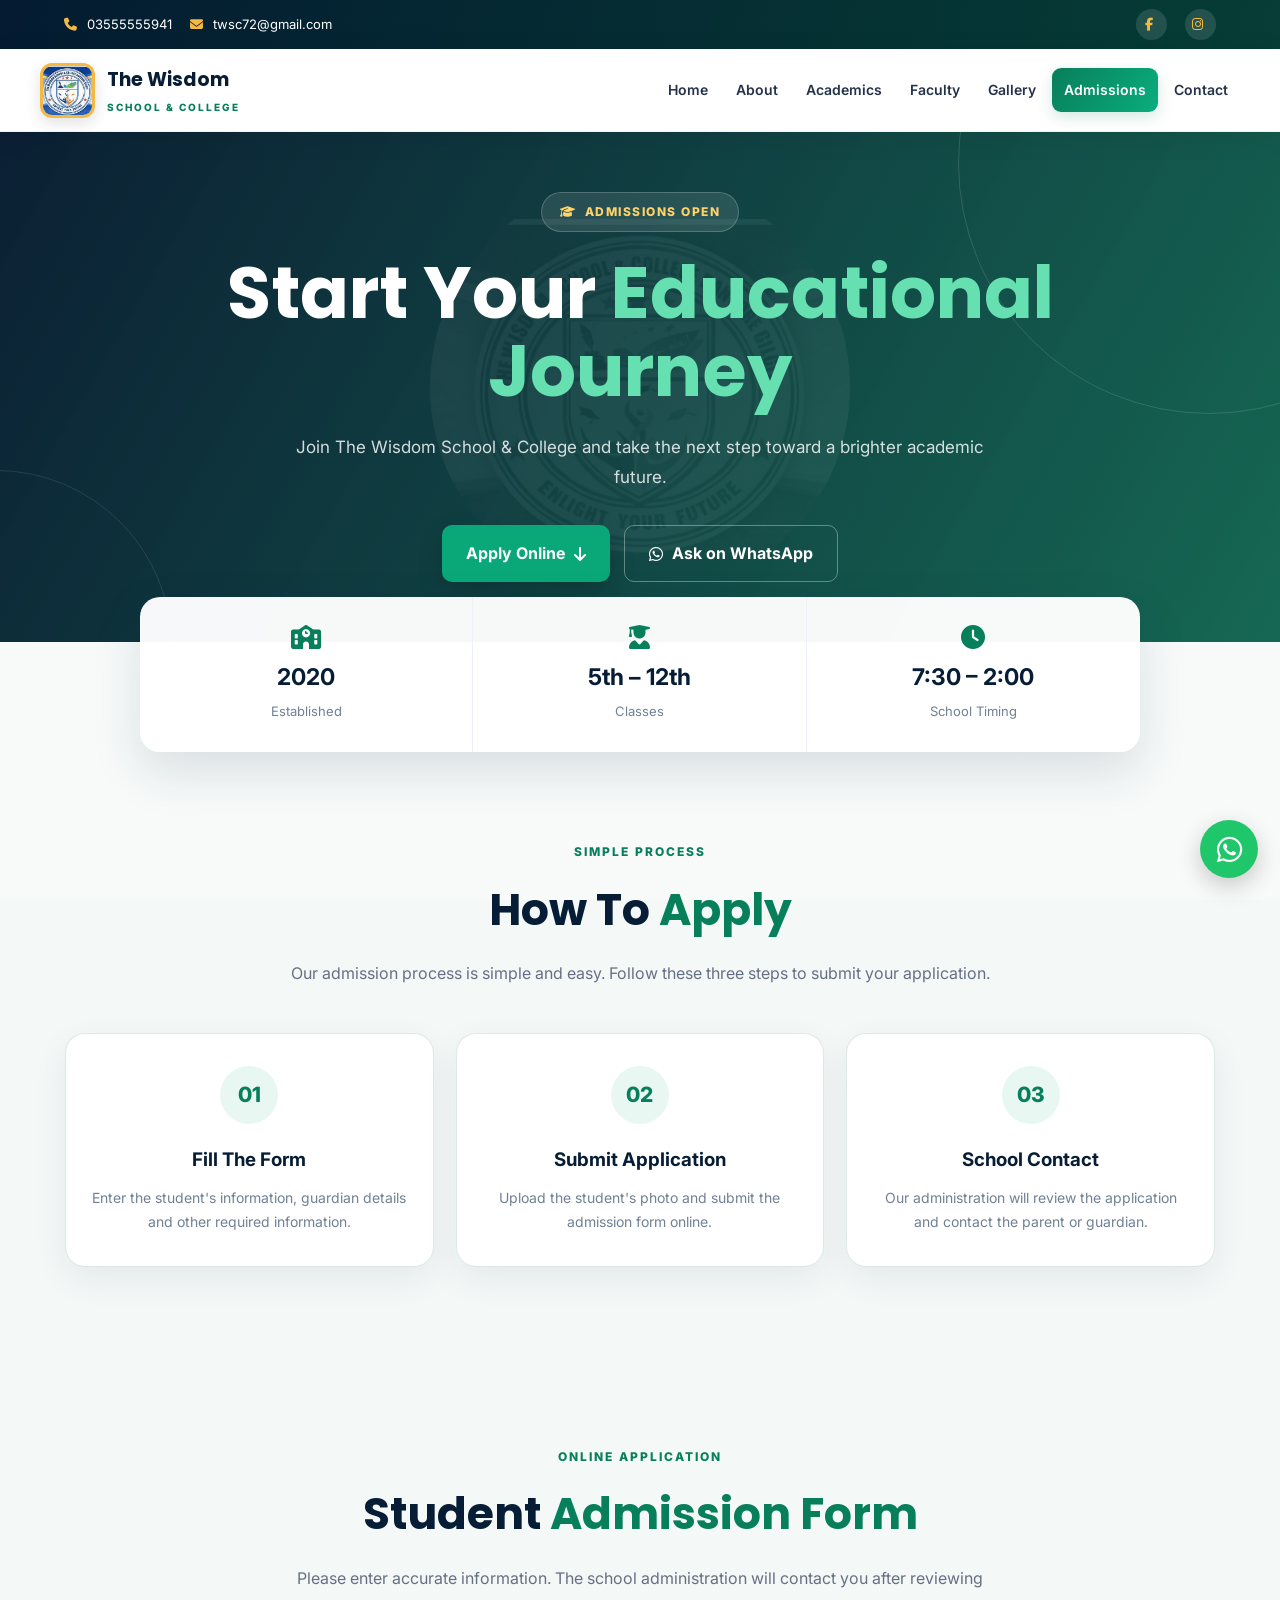
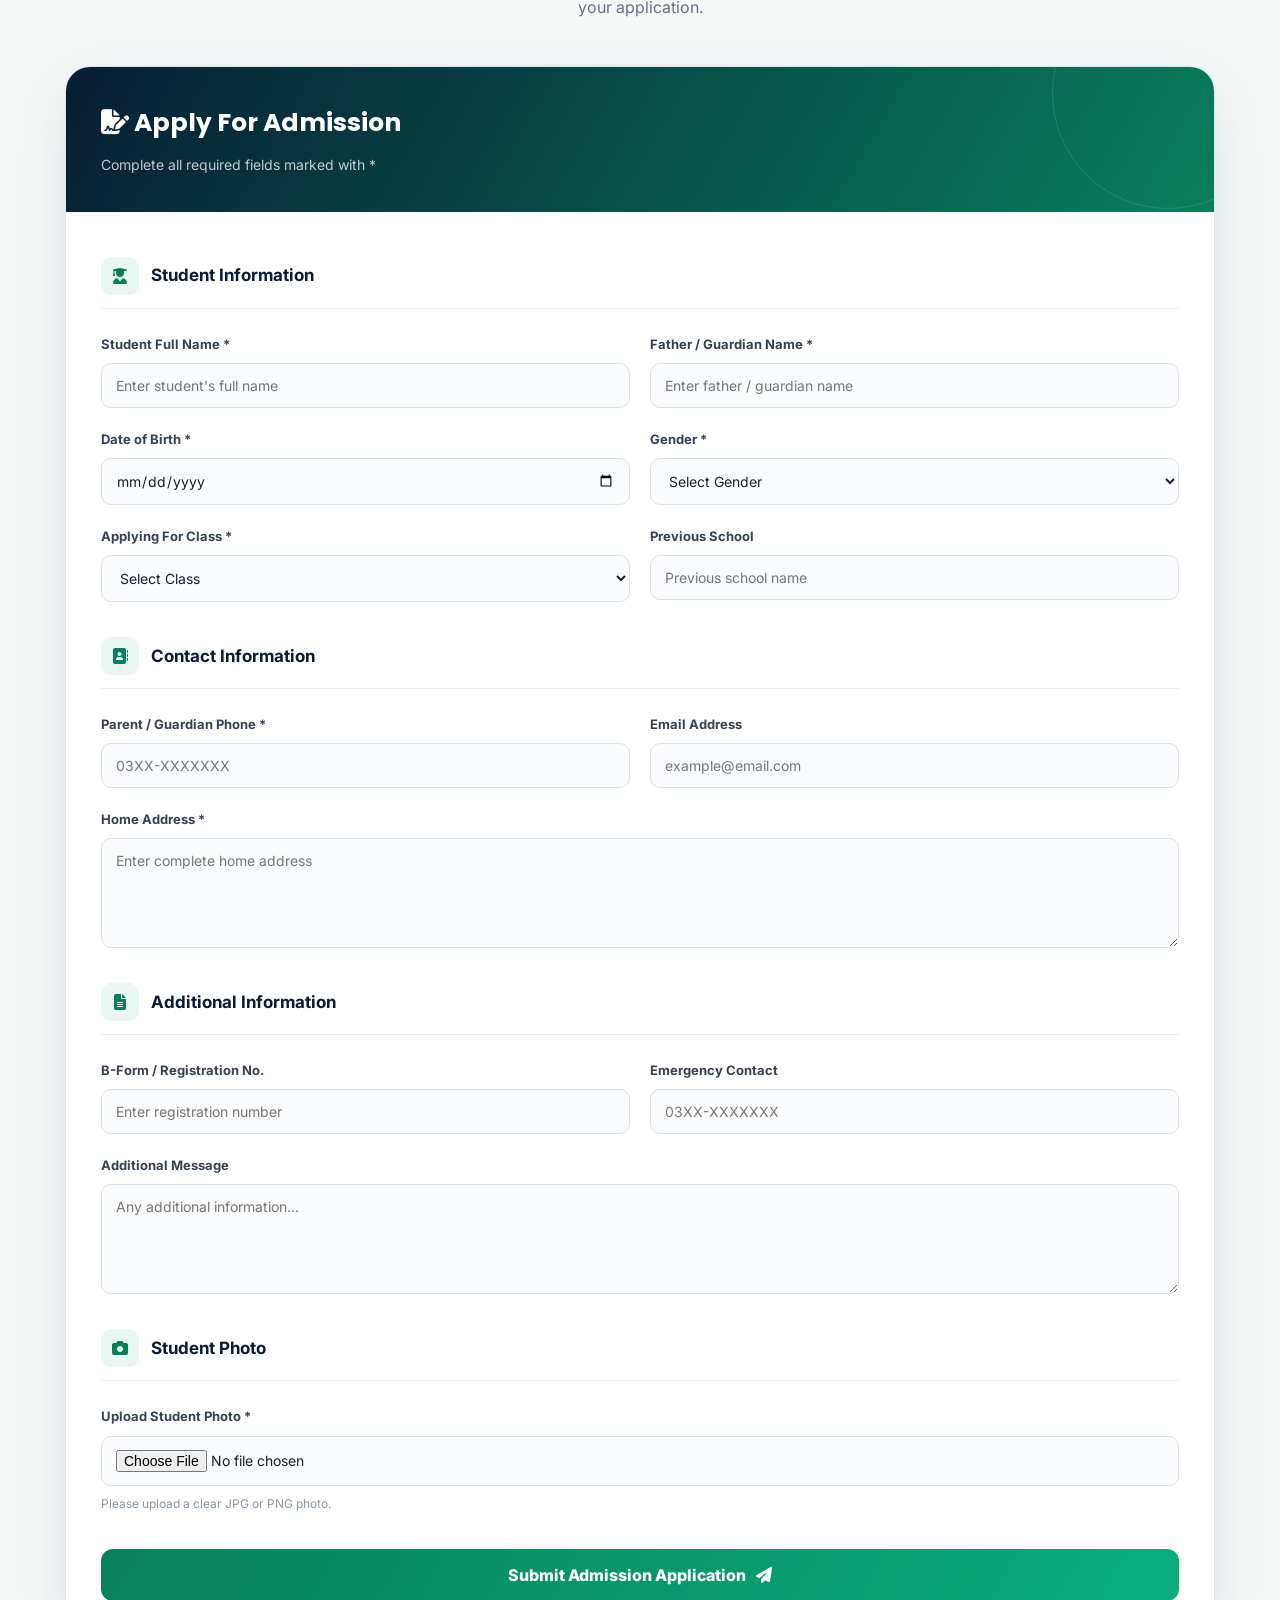
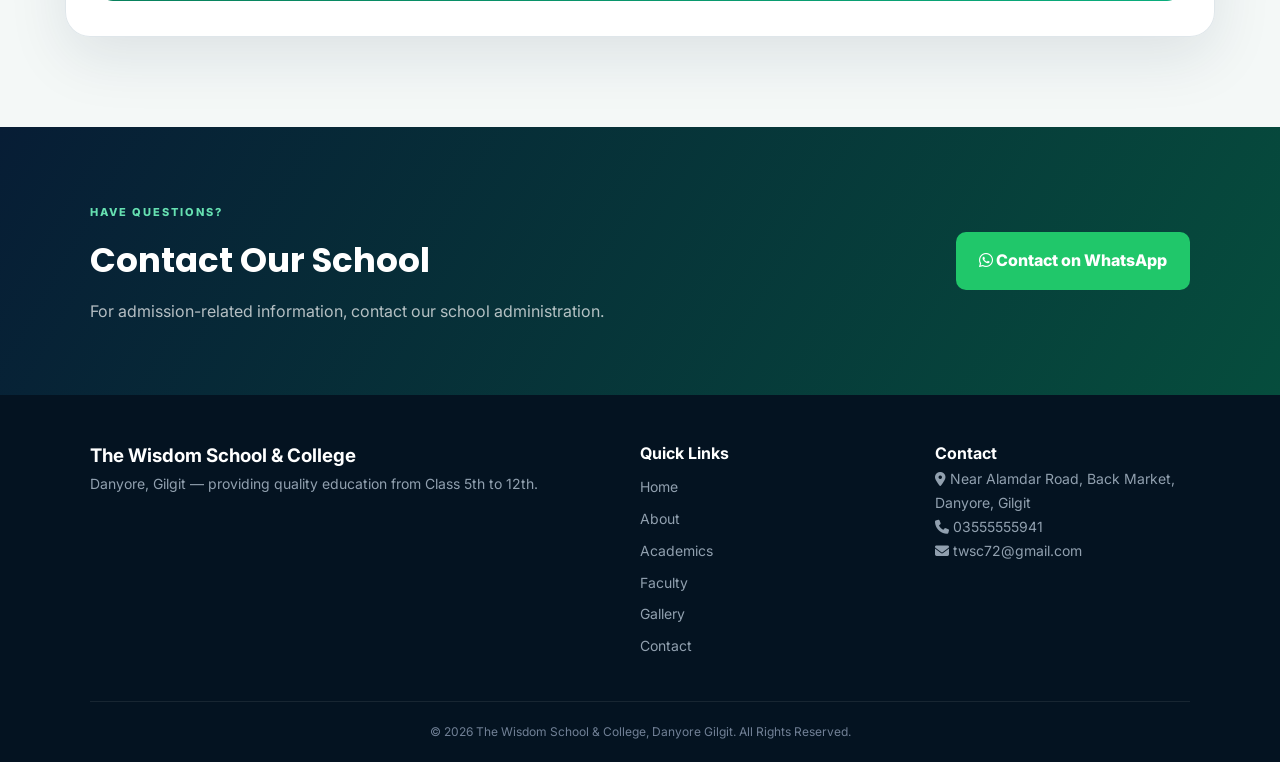
<file: admissions.html>
<!DOCTYPE html>
<html lang="en">

<head>

    <link rel="icon" type="image/png" href="/logo2.jpg">

    <meta charset="UTF-8">

    <meta name="viewport" content="width=device-width, initial-scale=1.0">

    <meta name="description"
          content="Apply for admission at The Wisdom School & College, Danyore, Gilgit. Submit your student admission form online.">

    <meta name="keywords"
          content="school admission Gilgit, Danyore school admission, The Wisdom School College admission">

    <meta name="author"
          content="The Wisdom School & College">

    <meta name="robots"
          content="index, follow">

    <title>Admissions | The Wisdom School & College</title>


    <!-- GOOGLE FONTS -->

    <link rel="preconnect" href="https://fonts.googleapis.com">

    <link rel="preconnect"
          href="https://fonts.gstatic.com"
          crossorigin>

    <link href="https://fonts.googleapis.com/css2?family=Inter:wght@400;500;600;700;800&family=Poppins:wght@500;600;700;800&display=swap"
          rel="stylesheet">


    <!-- FONT AWESOME -->

    <link rel="stylesheet"
          href="https://cdnjs.cloudflare.com/ajax/libs/font-awesome/6.5.2/css/all.min.css">


    <!-- EXISTING CSS -->

    <link rel="stylesheet" href="/style.css">


<style>

/* =========================================================
   BASIC
========================================================= */

* {
    box-sizing: border-box;
}

html {
    scroll-behavior: smooth;
}

body {
    margin: 0;
    font-family: "Inter", sans-serif;
    color: #172033;
    background: #f4f8f7;
}


/* =========================================================
   WATERMARK BACKGROUND
========================================================= */

body::before {
    content: "";
    position: fixed;

    top: 50%;
    left: 50%;

    width: 620px;
    height: 620px;

    transform: translate(-50%, -50%);

    background-image: url("/logo2.jpg");
    background-repeat: no-repeat;
    background-position: center;
    background-size: contain;

    opacity: 0.035;

    z-index: -2;

    pointer-events: none;
}

body::after {
    content: "";

    position: fixed;
    inset: 0;

    background:
        linear-gradient(
            rgba(247,250,249,.94),
            rgba(247,250,249,.94)
        );

    z-index: -3;

    pointer-events: none;
}


a {
    text-decoration: none;
}


/* =========================================================
   TOP BAR
========================================================= */

.ad-topbar {

    background:
        linear-gradient(
            110deg,
            #041b31,
            #063d35
        );

    color: white;

    padding: 9px 5%;

    display: flex;

    justify-content: space-between;

    align-items: center;

    gap: 20px;

    font-size: 13px;
}

.ad-top-left,
.ad-top-right {

    display: flex;

    align-items: center;

    gap: 18px;
}

.ad-topbar a {
    color: white;
}

.ad-topbar i {
    margin-right: 6px;
}

.ad-social {

    width: 31px;
    height: 31px;

    border-radius: 50%;

    display: inline-flex;

    align-items: center;
    justify-content: center;

    background: rgba(255,255,255,.12);

    transition: .3s;
}

.ad-social:hover {

    transform: translateY(-3px);

    background: #0aa879;
}


/* =========================================================
   HEADER
========================================================= */

.ad-header {

    position: sticky;

    top: 0;

    z-index: 999;

    background: rgba(255,255,255,.96);

    backdrop-filter: blur(14px);

    box-shadow:
        0 5px 30px rgba(0,0,0,.07);
}

.ad-header-inner {

    width: min(1200px, 94%);

    min-height: 82px;

    margin: auto;

    display: flex;

    align-items: center;

    justify-content: space-between;

    gap: 20px;
}

.ad-logo {

    display: flex;

    align-items: center;

    gap: 12px;

    color: #071d35;
}

.ad-logo img {

    width: 55px;
    height: 55px;

    object-fit: cover;

    border-radius: 12px;

    box-shadow:
        0 5px 15px rgba(0,0,0,.12);
}

.ad-logo strong {

    display: block;

    font-family: "Poppins", sans-serif;

    font-size: 19px;
}

.ad-logo span {

    display: block;

    margin-top: 2px;

    font-size: 10px;

    font-weight: 800;

    letter-spacing: 2px;

    color: #087f5b;
}


/* NAV */

.ad-nav {

    display: flex;

    align-items: center;

    gap: 4px;
}

.ad-nav a {

    color: #24324a;

    padding: 10px 12px;

    border-radius: 9px;

    font-size: 14px;

    font-weight: 600;

    transition: .3s;
}

.ad-nav a:hover,
.ad-nav a.active {

    color: white;

    background:
        linear-gradient(
            120deg,
            #087f5b,
            #0aad7c
        );

    box-shadow:
        0 5px 15px rgba(8,127,91,.18);
}


/* MENU */

.ad-menu {

    display: none;

    border: 0;

    background: #087f5b;

    color: white;

    width: 44px;
    height: 44px;

    border-radius: 10px;

    cursor: pointer;

    font-size: 20px;
}


/* =========================================================
   HERO
========================================================= */

.ad-hero {

    min-height: 510px;

    position: relative;

    overflow: hidden;

    display: flex;

    align-items: center;

    background:
        linear-gradient(
            120deg,
            rgba(3,24,45,.97),
            rgba(4,92,70,.93)
        );
}

.ad-hero::before {

    content: "";

    position: absolute;

    width: 500px;
    height: 500px;

    right: -180px;
    top: -220px;

    border-radius: 50%;

    border: 1px solid rgba(255,255,255,.13);
}

.ad-hero::after {

    content: "";

    position: absolute;

    width: 350px;
    height: 350px;

    left: -180px;
    bottom: -180px;

    border-radius: 50%;

    border: 1px solid rgba(255,255,255,.10);
}


/* HERO LOGO */

.ad-hero-logo {

    position: absolute;

    left: 50%;
    top: 50%;

    transform:
        translate(-50%, -50%);

    width: 420px;
    height: 420px;

    background-image:
        url("/logo2.jpg");

    background-repeat: no-repeat;

    background-position: center;

    background-size: contain;

    opacity: .055;

    border-radius: 50%;

    filter: grayscale(100%);

    pointer-events: none;
}

.ad-hero-inner {

    width: min(1100px, 92%);

    margin: auto;

    position: relative;

    z-index: 3;

    color: white;

    text-align: center;
}

.ad-badge {

    display: inline-flex;

    align-items: center;

    gap: 8px;

    padding: 9px 18px;

    border-radius: 50px;

    background: rgba(255,255,255,.10);

    border: 1px solid rgba(255,255,255,.20);

    font-size: 12px;

    font-weight: 800;

    letter-spacing: 1.5px;

    margin-bottom: 22px;
}

.ad-hero h1 {

    font-family: "Poppins", sans-serif;

    font-size: clamp(40px, 6vw, 72px);

    line-height: 1.08;

    margin: 0 auto 22px;

    max-width: 850px;
}

.ad-hero h1 span {
    color: #66e0b1;
}

.ad-hero p {

    max-width: 700px;

    margin: auto;

    font-size: 17px;

    line-height: 1.8;

    color: rgba(255,255,255,.82);
}

.ad-hero-buttons {

    margin-top: 32px;

    display: flex;

    justify-content: center;

    gap: 14px;

    flex-wrap: wrap;
}

.ad-btn {

    display: inline-flex;

    align-items: center;

    justify-content: center;

    gap: 9px;

    padding: 14px 24px;

    border-radius: 10px;

    font-weight: 700;

    transition: .3s;
}

.ad-btn-primary {

    background: #0aa879;

    color: white;

    box-shadow:
        0 10px 25px rgba(0,0,0,.18);
}

.ad-btn-primary:hover {

    transform: translateY(-3px);

    background: #078f67;
}

.ad-btn-light {

    color: white;

    border: 1px solid rgba(255,255,255,.35);
}

.ad-btn-light:hover {

    background: white;

    color: #071d35;
}


/* =========================================================
   STATS
========================================================= */

.ad-stats {

    width: min(1000px, 90%);

    margin: -45px auto 0;

    position: relative;

    z-index: 10;

    display: grid;

    grid-template-columns:
        repeat(3,1fr);

    background: rgba(255,255,255,.97);

    border-radius: 20px;

    box-shadow:
        0 20px 50px rgba(14,39,68,.13);

    overflow: hidden;
}

.ad-stat {

    text-align: center;

    padding: 28px 15px;

    border-right: 1px solid #edf0f5;
}

.ad-stat:last-child {
    border-right: 0;
}

.ad-stat i {

    font-size: 24px;

    color: #087f5b;

    margin-bottom: 9px;
}

.ad-stat strong {

    display: block;

    font-size: 23px;

    color: #071d35;
}

.ad-stat span {

    font-size: 13px;

    color: #718096;
}


/* =========================================================
   SECTIONS
========================================================= */

.ad-section {

    padding: 90px 20px;
}

.ad-container {

    width: min(1150px,100%);

    margin: auto;
}

.ad-heading {

    text-align: center;

    max-width: 700px;

    margin: 0 auto 45px;
}

.ad-heading .tag {

    color: #087f5b;

    font-size: 12px;

    font-weight: 800;

    letter-spacing: 2px;
}

.ad-heading h2 {

    font-family: "Poppins", sans-serif;

    font-size:
        clamp(30px,4vw,44px);

    margin: 10px 0 12px;

    color: #071d35;
}

.ad-heading h2 span {
    color: #087f5b;
}

.ad-heading p {

    color: #667085;

    line-height: 1.8;
}


/* =========================================================
   STEPS
========================================================= */

.ad-steps {

    display: grid;

    grid-template-columns:
        repeat(3,1fr);

    gap: 22px;
}

.ad-step {

    background:
        rgba(255,255,255,.94);

    border-radius: 20px;

    padding: 32px 25px;

    text-align: center;

    box-shadow:
        0 12px 35px rgba(20,40,70,.07);

    border:
        1px solid rgba(220,230,228,.9);

    transition: .35s;
}

.ad-step:hover {

    transform: translateY(-8px);

    box-shadow:
        0 20px 45px rgba(20,40,70,.13);
}

.ad-step-number {

    width: 58px;
    height: 58px;

    margin: 0 auto 20px;

    display: flex;

    align-items: center;
    justify-content: center;

    border-radius: 50%;

    background: #e8f7f1;

    color: #087f5b;

    font-size: 21px;

    font-weight: 800;
}

.ad-step h3 {

    color: #071d35;

    margin: 0 0 10px;
}

.ad-step p {

    color: #718096;

    line-height: 1.7;

    font-size: 14px;

    margin: 0;
}


/* =========================================================
   FEES
========================================================= */

.ad-fee-section {

    background:
        linear-gradient(
            rgba(234,246,242,.94),
            rgba(234,246,242,.94)
        );
}

.ad-fees {

    display: grid;

    grid-template-columns:
        repeat(3,1fr);

    gap: 24px;
}

.ad-fee {

    background:
        rgba(255,255,255,.97);

    border-radius: 20px;

    padding: 35px 25px;

    text-align: center;

    border: 1px solid #e3ebe8;

    position: relative;

    transition: .35s;
}

.ad-fee:hover {

    transform: translateY(-7px);

    box-shadow:
        0 15px 35px rgba(20,40,70,.10);
}

.ad-fee.featured {

    background:
        linear-gradient(
            145deg,
            #071d35,
            #0a7358
        );

    color: white;

    transform: translateY(-10px);

    box-shadow:
        0 18px 45px rgba(7,29,53,.22);
}

.ad-fee.featured:hover {

    transform:
        translateY(-15px);
}

.ad-popular {

    position: absolute;

    top: 15px;
    right: 15px;

    background: #66e0b1;

    color: #063c2d;

    padding: 5px 10px;

    border-radius: 30px;

    font-size: 10px;

    font-weight: 800;
}

.ad-fee-icon {

    width: 65px;
    height: 65px;

    margin: auto auto 20px;

    border-radius: 16px;

    background: #e8f7f1;

    color: #087f5b;

    display: flex;

    align-items: center;
    justify-content: center;

    font-size: 25px;
}

.featured .ad-fee-icon {

    background: rgba(255,255,255,.13);

    color: #66e0b1;
}

.ad-fee h3 {

    margin: 0 0 15px;

    font-size: 18px;
}

.ad-fee-amount {

    font-size: 34px;

    font-weight: 800;

    color: #087f5b;
}

.featured .ad-fee-amount {
    color: #66e0b1;
}

.ad-fee small {
    color: #82909e;
}

.featured small {
    color: rgba(255,255,255,.65);
}


/* =========================================================
   FORM
========================================================= */

#admission-form {
    position: relative;
}

.ad-form-wrapper {

    background:
        rgba(255,255,255,.96);

    border-radius: 25px;

    box-shadow:
        0 20px 60px rgba(17,40,70,.10);

    border:
        1px solid rgba(220,228,232,.9);

    overflow: hidden;
}

.ad-form-top {

    padding: 35px;

    background:
        linear-gradient(
            120deg,
            #071d35,
            #087f5b
        );

    color: white;

    position: relative;

    overflow: hidden;
}

.ad-form-top::after {

    content: "";

    position: absolute;

    width: 230px;
    height: 230px;

    right: -70px;
    top: -90px;

    border-radius: 50%;

    border: 1px solid rgba(255,255,255,.12);
}

.ad-form-top h3 {

    margin: 0 0 8px;

    font-family: "Poppins", sans-serif;

    font-size: 25px;

    position: relative;

    z-index: 2;
}

.ad-form-top p {

    margin: 0;

    color: rgba(255,255,255,.75);

    font-size: 14px;

    position: relative;

    z-index: 2;
}

.ad-form {

    padding: 35px;
}

.ad-form-section {

    display: flex;

    align-items: center;

    gap: 12px;

    margin: 10px 0 24px;

    padding-bottom: 13px;

    border-bottom:
        1px solid #e8edf2;
}

.ad-form-section i {

    width: 38px;
    height: 38px;

    display: flex;

    align-items: center;
    justify-content: center;

    background: #e8f7f1;

    color: #087f5b;

    border-radius: 10px;
}

.ad-form-section h3 {

    margin: 0;

    font-size: 17px;

    color: #071d35;
}

.ad-form-grid {

    display: grid;

    grid-template-columns:
        repeat(2,1fr);

    gap: 20px;

    margin-bottom: 35px;
}

.ad-form-group {

    display: flex;

    flex-direction: column;

    gap: 8px;
}

.ad-form-group.full {
    grid-column: 1/-1;
}

.ad-form-group label {

    font-size: 13px;

    font-weight: 700;

    color: #344054;
}

.ad-form-group input,
.ad-form-group select,
.ad-form-group textarea {

    width: 100%;

    border:
        1px solid #d8e0e8;

    background: #fbfcfd;

    border-radius: 10px;

    padding: 13px 14px;

    font-family: inherit;

    font-size: 14px;

    color: #172033;

    outline: none;

    transition: .25s;
}

.ad-form-group textarea {

    resize: vertical;

    min-height: 110px;
}

.ad-form-group input:focus,
.ad-form-group select:focus,
.ad-form-group textarea:focus {

    border-color: #087f5b;

    box-shadow:
        0 0 0 3px
        rgba(8,127,91,.10);

    background: white;
}

.ad-form-group small {

    color: #8a96a3;

    font-size: 12px;
}


/* SUBMIT */

.ad-submit {

    width: 100%;

    border: 0;

    padding: 16px;

    border-radius: 12px;

    background:
        linear-gradient(
            120deg,
            #087f5b,
            #0aad7c
        );

    color: white;

    font-size: 16px;

    font-weight: 800;

    cursor: pointer;

    display: flex;

    justify-content: center;

    align-items: center;

    gap: 10px;

    transition: .3s;
}

.ad-submit:hover {

    transform: translateY(-3px);

    box-shadow:
        0 12px 30px
        rgba(8,127,91,.25);
}


/* =========================================================
   CONTACT
========================================================= */

.ad-contact {

    padding: 70px 20px;

    background:
        linear-gradient(
            120deg,
            #071d35,
            #064d3d
        );

    color: white;
}

.ad-contact-inner {

    width: min(1100px,100%);

    margin: auto;

    display: flex;

    align-items: center;

    justify-content: space-between;

    gap: 30px;
}

.ad-contact span {

    color: #66e0b1;

    font-size: 11px;

    font-weight: 800;

    letter-spacing: 2px;
}

.ad-contact h2 {

    font-family: "Poppins", sans-serif;

    font-size: 34px;

    margin: 8px 0;
}

.ad-contact p {

    margin: 0;

    color: rgba(255,255,255,.7);
}

.ad-whatsapp {

    background: #20c76a;

    color: white;

    padding: 15px 23px;

    border-radius: 10px;

    font-weight: 800;

    white-space: nowrap;

    transition: .3s;
}

.ad-whatsapp:hover {

    transform: translateY(-3px);

    box-shadow:
        0 10px 30px rgba(0,0,0,.25);
}


/* =========================================================
   FOOTER
========================================================= */

.ad-footer {

    background: #041321;

    color: white;

    padding: 45px 20px 20px;
}

.ad-footer-grid {

    width: min(1100px,100%);

    margin: auto;

    display: grid;

    grid-template-columns:
        2fr 1fr 1fr;

    gap: 40px;
}

.ad-footer h3,
.ad-footer h4 {
    margin-top: 0;
}

.ad-footer p {

    color: #91a0af;

    line-height: 1.7;

    font-size: 14px;
}

.ad-footer a {

    color: #91a0af;

    display: block;

    margin: 8px 0;

    font-size: 14px;
}

.ad-footer a:hover {
    color: #66e0b1;
}

.ad-footer-bottom {

    width: min(1100px,100%);

    margin: 35px auto 0;

    padding-top: 20px;

    border-top:
        1px solid rgba(255,255,255,.08);

    color: #718096;

    text-align: center;

    font-size: 12px;
}


/* =========================================================
   FLOATING WHATSAPP
========================================================= */

.ad-whatsapp-float {

    position: fixed;

    right: 22px;

    bottom: 22px;

    width: 58px;
    height: 58px;

    border-radius: 50%;

    background: #20c76a;

    color: white;

    display: flex;

    align-items: center;
    justify-content: center;

    font-size: 29px;

    z-index: 9999;

    box-shadow:
        0 8px 25px rgba(0,0,0,.20);

    transition: .3s;
}

.ad-whatsapp-float:hover {

    transform: scale(1.08);
}


/* =========================================================
   MOBILE
========================================================= */

@media (max-width: 850px) {

    .ad-topbar {
        justify-content: center;
    }

    .ad-top-right {
        display: none;
    }

    .ad-top-left {
        gap: 10px;
        font-size: 11px;
    }

    .ad-nav {

        display: none;

        position: absolute;

        left: 0;
        right: 0;

        top: 82px;

        background: white;

        padding: 15px 20px;

        flex-direction: column;

        align-items: stretch;

        box-shadow:
            0 15px 30px rgba(0,0,0,.10);
    }

    .ad-nav.show {
        display: flex;
    }

    .ad-nav a {
        padding: 13px 15px;
    }

    .ad-menu {
        display: block;
    }

    .ad-header-inner {
        position: relative;
    }

    .ad-steps,
    .ad-fees {
        grid-template-columns: 1fr;
    }

    .ad-fee.featured {
        transform: none;
    }

    .ad-fee.featured:hover {
        transform: translateY(-7px);
    }

    .ad-form-grid {
        grid-template-columns: 1fr;
    }

    .ad-form-group.full {
        grid-column: auto;
    }

    .ad-contact-inner {

        flex-direction: column;

        text-align: center;
    }

    .ad-footer-grid {
        grid-template-columns: 1fr;
        gap: 20px;
    }
}


@media (max-width: 600px) {

    .ad-top-left a:first-child {
        display: none;
    }

    .ad-hero {
        min-height: 500px;
    }

    .ad-hero h1 {
        font-size: 39px;
    }

    .ad-hero p {
        font-size: 14px;
    }

    .ad-hero-logo {
        width: 300px;
        height: 300px;
    }

    .ad-stats {

        grid-template-columns: 1fr;

        margin-top: -30px;
    }

    .ad-stat {

        border-right: 0;

        border-bottom:
            1px solid #edf0f5;
    }

    .ad-stat:last-child {
        border-bottom: 0;
    }

    .ad-section {
        padding: 65px 15px;
    }

    .ad-form,
    .ad-form-top {
        padding: 22px;
    }

    .ad-contact h2 {
        font-size: 27px;
    }

    .ad-whatsapp-float {

        width: 52px;
        height: 52px;

        font-size: 25px;

        right: 15px;
        bottom: 15px;
    }
}

</style>

</head>


<body>


<!-- =====================================================
     TOP BAR
===================================================== -->

<div class="ad-topbar">

    <div class="ad-top-left">

        <a href="tel:0355555941">
            <i class="fas fa-phone"></i>
            03555555941
        </a>

        <a href="mailto:twsc72@gmail.com">
            <i class="fas fa-envelope"></i>
            twsc72@gmail.com
        </a>

    </div>


    <div class="ad-top-right">

        <a class="ad-social"
           href="https://www.facebook.com/profile.php?id=100084517663144"
           target="_blank"
           aria-label="Facebook">

            <i class="fab fa-facebook-f"></i>

        </a>

        <a class="ad-social"
           href="#"
           aria-label="Instagram">

            <i class="fab fa-instagram"></i>

        </a>

    </div>

</div>



<!-- =====================================================
     HEADER
===================================================== -->

<header class="ad-header">

    <div class="ad-header-inner">

        <a href="index.html" class="ad-logo">

            <img src="/logo2.jpg"
                 alt="The Wisdom School & College Logo">

            <div>

                <strong>
                    The Wisdom
                </strong>

                <span>
                    SCHOOL & COLLEGE
                </span>

            </div>

        </a>


        <nav class="ad-nav" id="adNav">

            <a href="index.html">
                Home
            </a>

            <a href="about.html">
                About
            </a>

            <a href="academics.html">
                Academics
            </a>

            <a href="faculty.html">
                Faculty
            </a>

            <a href="gallery.html">
                Gallery
            </a>

            <a href="admissions.html" class="active">
                Admissions
            </a>

            <a href="contact.html">
                Contact
            </a>

        </nav>


        <button class="ad-menu"
                id="adMenu"
                aria-label="Open Menu">

            <i class="fas fa-bars"></i>

        </button>

    </div>

</header>



<!-- =====================================================
     HERO
===================================================== -->

<section class="ad-hero">

    <div class="ad-hero-logo"></div>

    <div class="ad-hero-inner">

        <div class="ad-badge">

            <i class="fas fa-graduation-cap"></i>

            ADMISSIONS OPEN

        </div>


        <h1>

            Start Your
            <span>Educational Journey</span>

        </h1>


        <p>

            Join The Wisdom School & College and take
            the next step toward a brighter academic future.

        </p>


        <div class="ad-hero-buttons">

            <a href="#admission-form"
               class="ad-btn ad-btn-primary">

                Apply Online

                <i class="fas fa-arrow-down"></i>

            </a>


            <a href="https://wa.me/923554540686"
               target="_blank"
               class="ad-btn ad-btn-light">

                <i class="fab fa-whatsapp"></i>

                Ask on WhatsApp

            </a>

        </div>

    </div>

</section>



<!-- =====================================================
     STATS
===================================================== -->

<div class="ad-stats">

    <div class="ad-stat">

        <i class="fas fa-school"></i>

        <strong>2020</strong>

        <span>Established</span>

    </div>


    <div class="ad-stat">

        <i class="fas fa-user-graduate"></i>

        <strong>5th – 12th</strong>

        <span>Classes</span>

    </div>


    <div class="ad-stat">

        <i class="fas fa-clock"></i>

        <strong>7:30 – 2:00</strong>

        <span>School Timing</span>

    </div>

</div>



<!-- =====================================================
     ADMISSION PROCESS
===================================================== -->

<section class="ad-section">

    <div class="ad-container">

        <div class="ad-heading">

            <div class="tag">
                SIMPLE PROCESS
            </div>

            <h2>
                How To <span>Apply</span>
            </h2>

            <p>
                Our admission process is simple and easy.
                Follow these three steps to submit your application.
            </p>

        </div>


        <div class="ad-steps">

            <div class="ad-step">

                <div class="ad-step-number">
                    01
                </div>

                <h3>
                    Fill The Form
                </h3>

                <p>
                    Enter the student's information,
                    guardian details and other required information.
                </p>

            </div>


            <div class="ad-step">

                <div class="ad-step-number">
                    02
                </div>

                <h3>
                    Submit Application
                </h3>

                <p>
                    Upload the student's photo and submit
                    the admission form online.
                </p>

            </div>


            <div class="ad-step">

                <div class="ad-step-number">
                    03
                </div>

                <h3>
                    School Contact
                </h3>

                <p>
                    Our administration will review the
                    application and contact the parent or guardian.
                </p>

            </div>

        </div>

    </div>

</section>







<!-- =====================================================
     ONLINE APPLICATION
===================================================== -->

<section class="ad-section" id="admission-form">

    <div class="ad-container">

        <div class="ad-heading">

            <div class="tag">
                ONLINE APPLICATION
            </div>

            <h2>
                Student <span>Admission Form</span>
            </h2>

            <p>
                Please enter accurate information.
                The school administration will contact you
                after reviewing your application.
            </p>

        </div>


        <div class="ad-form-wrapper">


            <div class="ad-form-top">

                <h3>

                    <i class="fas fa-file-signature"></i>

                    Apply For Admission

                </h3>

                <p>
                    Complete all required fields marked with *
                </p>

            </div>



            <form class="ad-form"
                  id="admissionForm"
                  name="admission"
                  method="POST"
                  enctype="multipart/form-data"
                  data-netlify="true"
                  netlify-honeypot="bot-field">


                <input type="hidden"
                       name="form-name"
                       value="admission">


                <!-- HONEYPOT -->

                <p style="display:none;">

                    <label>

                        Don't fill this out if you're human:

                        <input name="bot-field">

                    </label>

                </p>



                <!-- STUDENT -->

                <div class="ad-form-section">

                    <i class="fas fa-user-graduate"></i>

                    <h3>
                        Student Information
                    </h3>

                </div>


                <div class="ad-form-grid">


                    <div class="ad-form-group">

                        <label for="studentName">
                            Student Full Name *
                        </label>

                        <input type="text"
                               id="studentName"
                               name="student_name"
                               placeholder="Enter student's full name"
                               required>

                    </div>


                    <div class="ad-form-group">

                        <label for="fatherName">
                            Father / Guardian Name *
                        </label>

                        <input type="text"
                               id="fatherName"
                               name="father_name"
                               placeholder="Enter father / guardian name"
                               required>

                    </div>


                    <div class="ad-form-group">

                        <label for="dob">
                            Date of Birth *
                        </label>

                        <input type="date"
                               id="dob"
                               name="date_of_birth"
                               required>

                    </div>


                    <div class="ad-form-group">

                        <label for="gender">
                            Gender *
                        </label>

                        <select id="gender"
                                name="gender"
                                required>

                            <option value="">
                                Select Gender
                            </option>

                            <option value="male">
                                Male
                            </option>

                            <option value="female">
                                Female
                            </option>

                        </select>

                    </div>


                    <div class="ad-form-group">

                        <label for="applyingClass">
                            Applying For Class *
                        </label>

                        <select id="applyingClass"
                                name="applying_class"
                                required>

                            <option value="">
                                Select Class
                            </option>

                            <option value="5th">5th</option>
                            <option value="6th">6th</option>
                            <option value="7th">7th</option>
                            <option value="8th">8th</option>
                            <option value="9th">9th</option>
                            <option value="10th">10th</option>
                            <option value="11th">11th</option>
                            <option value="12th">12th</option>

                        </select>

                    </div>


                    <div class="ad-form-group">

                        <label for="previousSchool">
                            Previous School
                        </label>

                        <input type="text"
                               id="previousSchool"
                               name="previous_school"
                               placeholder="Previous school name">

                    </div>

                </div>



                <!-- CONTACT -->

                <div class="ad-form-section">

                    <i class="fas fa-address-book"></i>

                    <h3>
                        Contact Information
                    </h3>

                </div>


                <div class="ad-form-grid">


                    <div class="ad-form-group">

                        <label for="phone">
                            Parent / Guardian Phone *
                        </label>

                        <input type="tel"
                               id="phone"
                               name="phone"
                               placeholder="03XX-XXXXXXX"
                               required>

                    </div>


                    <div class="ad-form-group">

                        <label for="email">
                            Email Address
                        </label>

                        <input type="email"
                               id="email"
                               name="email"
                               placeholder="example@email.com">

                    </div>


                    <div class="ad-form-group full">

                        <label for="address">
                            Home Address *
                        </label>

                        <textarea id="address"
                                  name="address"
                                  placeholder="Enter complete home address"
                                  required></textarea>

                    </div>

                </div>



                <!-- ADDITIONAL -->

                <div class="ad-form-section">

                    <i class="fas fa-file-alt"></i>

                    <h3>
                        Additional Information
                    </h3>

                </div>


                <div class="ad-form-grid">


                    <div class="ad-form-group">

                        <label for="bform">
                            B-Form / Registration No.
                        </label>

                        <input type="text"
                               id="bform"
                               name="b_form"
                               placeholder="Enter registration number">

                    </div>


                    <div class="ad-form-group">

                        <label for="emergency">
                            Emergency Contact
                        </label>

                        <input type="tel"
                               id="emergency"
                               name="emergency_contact"
                               placeholder="03XX-XXXXXXX">

                    </div>


                    <div class="ad-form-group full">

                        <label for="message">
                            Additional Message
                        </label>

                        <textarea id="message"
                                  name="message"
                                  placeholder="Any additional information..."></textarea>

                    </div>

                </div>



                <!-- PHOTO -->

                <div class="ad-form-section">

                    <i class="fas fa-camera"></i>

                    <h3>
                        Student Photo
                    </h3>

                </div>


                <div class="ad-form-grid">

                    <div class="ad-form-group full">

                        <label for="studentPhoto">
                            Upload Student Photo *
                        </label>

                        <input type="file"
                               id="studentPhoto"
                               name="student_photo"
                               accept=".jpg,.jpeg,.png"
                               required>

                        <small>
                            Please upload a clear JPG or PNG photo.
                        </small>

                    </div>

                </div>



                <!-- SUBMIT -->

                <button type="submit"
                        class="ad-submit">

                    Submit Admission Application

                    <i class="fas fa-paper-plane"></i>

                </button>


            </form>

        </div>

    </div>

</section>



<!-- =====================================================
     CONTACT CTA
===================================================== -->

<section class="ad-contact">

    <div class="ad-contact-inner">

        <div>

            <span>
                HAVE QUESTIONS?
            </span>

            <h2>
                Contact Our School
            </h2>

            <p>
                For admission-related information,
                contact our school administration.
            </p>

        </div>


        <a href="https://wa.me/923554540686"
           target="_blank"
           class="ad-whatsapp">

            <i class="fab fa-whatsapp"></i>

            Contact on WhatsApp

        </a>

    </div>

</section>



<!-- =====================================================
     FOOTER
===================================================== -->

<footer class="ad-footer">

    <div class="ad-footer-grid">


        <div>

            <h3>
                The Wisdom School & College
            </h3>

            <p>
                Danyore, Gilgit — providing quality
                education from Class 5th to 12th.
            </p>

        </div>


        <div>

            <h4>
                Quick Links
            </h4>

            <a href="index.html">Home</a>

            <a href="about.html">About</a>

            <a href="academics.html">Academics</a>

            <a href="faculty.html">Faculty</a>

            <a href="gallery.html">Gallery</a>

            <a href="contact.html">Contact</a>

        </div>


        <div>

            <h4>
                Contact
            </h4>

            <p>

                <i class="fas fa-location-dot"></i>

                Near Alamdar Road, Back Market,
                Danyore, Gilgit

            </p>

            <p>

                <i class="fas fa-phone"></i>

                03555555941

            </p>

            <p>

                <i class="fas fa-envelope"></i>

                twsc72@gmail.com

            </p>

        </div>

    </div>


    <div class="ad-footer-bottom">

        © 2026 The Wisdom School & College,
        Danyore Gilgit. All Rights Reserved.

    </div>

</footer>



<!-- =====================================================
     FLOATING WHATSAPP
===================================================== -->

<a href="https://wa.me/923554540686"
   target="_blank"
   class="ad-whatsapp-float"
   aria-label="Contact The Wisdom School & College on WhatsApp">

    <i class="fab fa-whatsapp"></i>

</a>



<!-- =====================================================
     JAVASCRIPT
===================================================== -->

<script>

const adMenu = document.getElementById("adMenu");
const adNav = document.getElementById("adNav");

adMenu.addEventListener("click", function () {

    adNav.classList.toggle("show");

    const icon = adMenu.querySelector("i");

    if (adNav.classList.contains("show")) {

        icon.classList.remove("fa-bars");
        icon.classList.add("fa-xmark");

    } else {

        icon.classList.remove("fa-xmark");
        icon.classList.add("fa-bars");

    }

});


/* Close mobile menu */

document.querySelectorAll(".ad-nav a").forEach(function(link) {

    link.addEventListener("click", function() {

        adNav.classList.remove("show");

        const icon = adMenu.querySelector("i");

        icon.classList.remove("fa-xmark");
        icon.classList.add("fa-bars");

    });

});

</script>


</body>

</html>
</file>
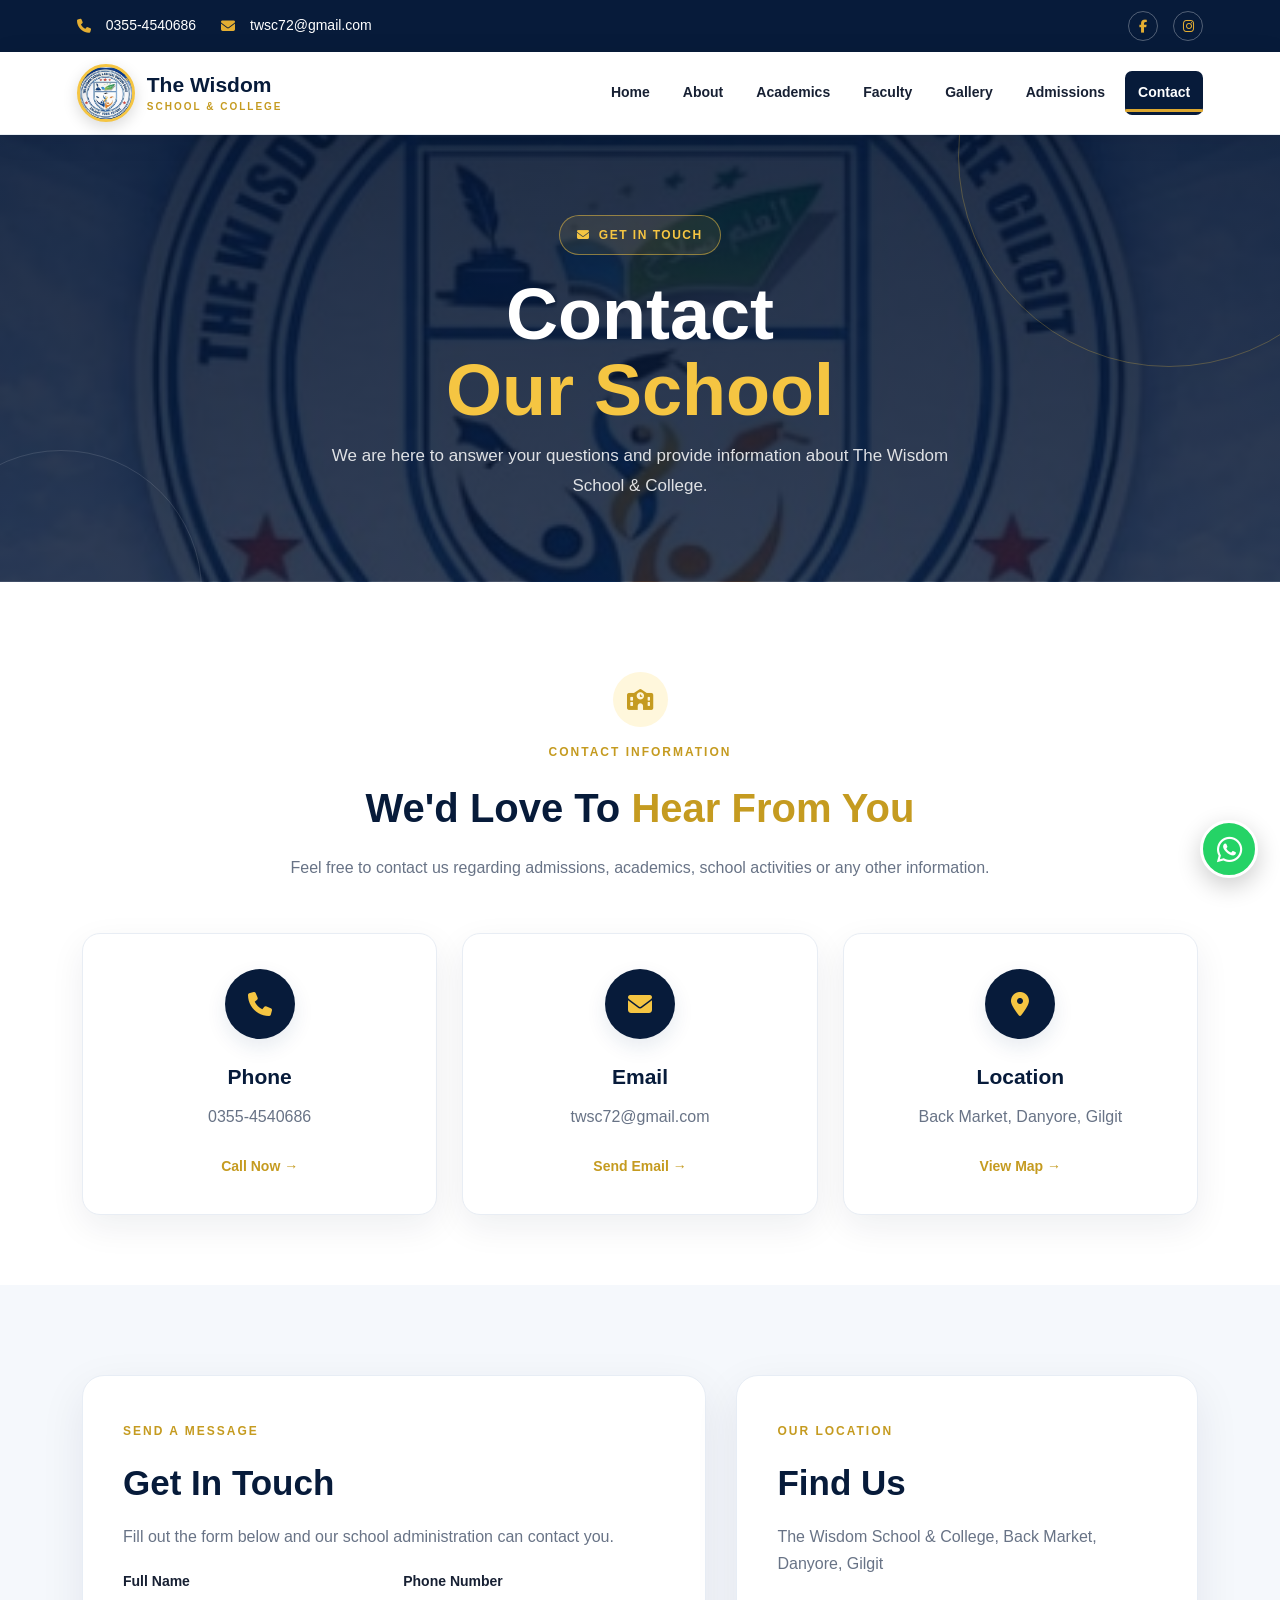
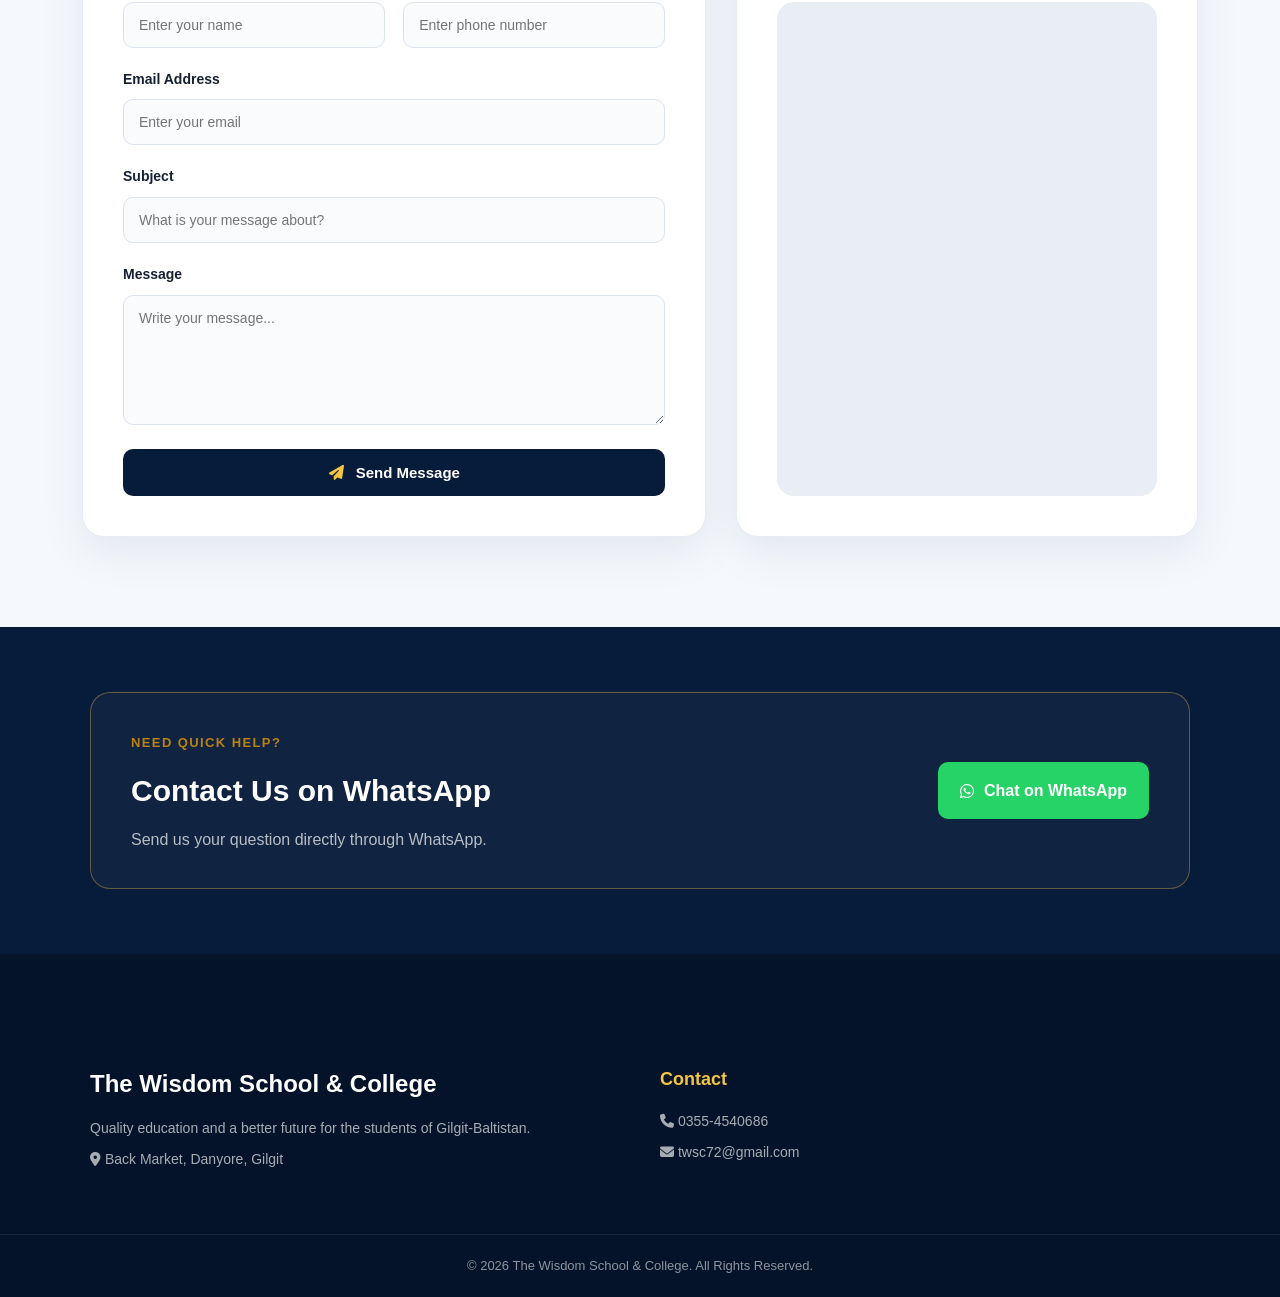
<file: contact.html>
<!DOCTYPE html>
<html lang="en">

<head>

    <link rel="icon" type="image/png" href="/logo2.jpg">

    <meta charset="UTF-8">

    <meta name="viewport"
          content="width=device-width, initial-scale=1.0">

    <meta name="description"
          content="Contact The Wisdom School & College, Danyore, Gilgit. Get our phone number, email, location and send us a message.">

    <meta name="keywords"
          content="The Wisdom School College contact, Danyore school contact, Gilgit school contact">

    <meta name="author"
          content="The Wisdom School & College">

    <title>Contact | The Wisdom School & College</title>

    <link rel="stylesheet"
          href="https://cdnjs.cloudflare.com/ajax/libs/font-awesome/6.5.2/css/all.min.css">

    <link rel="stylesheet"
          href="/style.css">

    <style>

        /* =====================================================
           CONTACT PAGE
        ===================================================== */

        * {
            box-sizing: border-box;
        }

        body {
            margin: 0;
            font-family: Arial, Helvetica, sans-serif;
            background: #f5f8fc;
            color: #172033;
        }

        a {
            text-decoration: none;
        }


        /* =====================================================
           TOP BAR
        ===================================================== */

        .top-bar {
            background: #071b3a;
            color: #fff;
            padding: 9px 6%;
            display: flex;
            justify-content: space-between;
            align-items: center;
            font-size: 14px;
        }

        .top-bar-left {
            display: flex;
            gap: 25px;
            align-items: center;
        }

        .top-bar a {
            color: #fff;
            transition: .3s;
        }

        .top-bar a:hover {
            color: #f5c542;
        }

        .top-bar i {
            margin-right: 7px;
            color: #f5c542;
        }

        .top-bar-right {
            display: flex;
            gap: 15px;
        }

        .top-bar-right a {
            width: 30px;
            height: 30px;
            border: 1px solid rgba(255,255,255,.3);
            border-radius: 50%;
            display: flex;
            align-items: center;
            justify-content: center;
        }

        .top-bar-right i {
            margin: 0;
            color: #fff;
            font-size: 13px;
        }


        /* =====================================================
           HEADER
        ===================================================== */

        .main-header {
            background: rgba(255,255,255,.97);
            box-shadow: 0 4px 25px rgba(0,0,0,.08);
            position: sticky;
            top: 0;
            z-index: 1000;
        }

        .header-container {
            width: 88%;
            max-width: 1250px;
            margin: auto;
            min-height: 82px;
            display: flex;
            align-items: center;
            justify-content: space-between;
        }

        .school-logo {
            display: flex;
            align-items: center;
            gap: 12px;
            color: #071b3a;
        }

        .logo-box {
            width: 58px;
            height: 58px;
            border-radius: 50%;
            overflow: hidden;
            border: 3px solid #f5c542;
            box-shadow: 0 5px 15px rgba(0,0,0,.15);
        }

        .logo-box img {
            width: 100%;
            height: 100%;
            object-fit: cover;
        }

        .logo-text {
            display: flex;
            flex-direction: column;
        }

        .logo-text strong {
            font-size: 21px;
            color: #071b3a;
        }

        .logo-text span {
            font-size: 10px;
            letter-spacing: 2px;
            color: #c59b20;
            font-weight: bold;
        }


        /* =====================================================
           NAVIGATION
        ===================================================== */

        .main-nav {
            display: flex;
            gap: 7px;
            align-items: center;
        }

        .main-nav a {
            color: #172033;
            padding: 10px 13px;
            font-size: 14px;
            font-weight: 600;
            border-radius: 7px;
            transition: .3s;
        }

        .main-nav a:hover,
        .main-nav a.active {
            background: #071b3a;
            color: #fff;
        }

        .menu-toggle {
            display: none;
            background: #071b3a;
            color: #fff;
            border: 0;
            width: 43px;
            height: 43px;
            border-radius: 8px;
            font-size: 20px;
            cursor: pointer;
        }


        /* =====================================================
           MOBILE MENU
        ===================================================== */

        .mobile-menu {
            display: none;
            background: #071b3a;
            padding: 10px 6%;
        }

        .mobile-menu a {
            display: block;
            color: #fff;
            padding: 13px 10px;
            border-bottom: 1px solid rgba(255,255,255,.1);
        }

        .mobile-menu a.active {
            color: #f5c542;
        }


        /* =====================================================
           HERO
        ===================================================== */

        .contact-hero {
            min-height: 430px;
            display: flex;
            align-items: center;
            justify-content: center;
            text-align: center;
            padding: 80px 20px;
            position: relative;
            overflow: hidden;

            background:
                linear-gradient(
                    rgba(4,20,48,.88),
                    rgba(4,20,48,.82)
                ),
                url("/logo2.jpg");

            background-size: cover;
            background-position: center;
        }

        .contact-hero::before {
            content: "";
            position: absolute;
            width: 420px;
            height: 420px;
            border-radius: 50%;
            border: 1px solid rgba(245,197,66,.25);
            top: -190px;
            right: -100px;
        }

        .contact-hero::after {
            content: "";
            position: absolute;
            width: 280px;
            height: 280px;
            border-radius: 50%;
            border: 1px solid rgba(255,255,255,.12);
            bottom: -150px;
            left: -80px;
        }

        .contact-hero-content {
            max-width: 760px;
            position: relative;
            z-index: 2;
        }

        .contact-badge {
            display: inline-flex;
            align-items: center;
            gap: 8px;
            color: #f5c542;
            border: 1px solid rgba(245,197,66,.5);
            background: rgba(245,197,66,.08);
            padding: 9px 17px;
            border-radius: 30px;
            font-size: 12px;
            font-weight: bold;
            letter-spacing: 1.5px;
        }

        .contact-hero h1 {
            margin: 22px 0 12px;
            color: #fff;
            font-size: clamp(42px, 7vw, 72px);
            line-height: 1.05;
        }

        .contact-hero h1 span {
            display: block;
            color: #f5c542;
        }

        .contact-hero p {
            color: rgba(255,255,255,.85);
            max-width: 650px;
            margin: auto;
            font-size: 17px;
            line-height: 1.8;
        }


        /* =====================================================
           INFORMATION SECTION
        ===================================================== */

        .contact-section {
            padding: 90px 20px 70px;
            background: #fff;
        }

        .contact-container {
            width: 90%;
            max-width: 1180px;
            margin: auto;
        }

        .contact-heading {
            text-align: center;
            max-width: 700px;
            margin: 0 auto 50px;
        }

        .contact-heading > i {
            width: 55px;
            height: 55px;
            display: inline-flex;
            align-items: center;
            justify-content: center;
            border-radius: 50%;
            background: #fff7dc;
            color: #c59b20;
            font-size: 21px;
        }

        .contact-heading span {
            display: block;
            margin-top: 15px;
            color: #c59b20;
            font-size: 12px;
            font-weight: bold;
            letter-spacing: 2px;
        }

        .contact-heading h2 {
            font-size: 40px;
            margin: 12px 0;
            color: #071b3a;
        }

        .contact-heading h2 strong {
            color: #c59b20;
        }

        .contact-heading p {
            color: #687386;
            line-height: 1.8;
        }


        /* =====================================================
           CONTACT CARDS
        ===================================================== */

        .contact-grid {
            display: grid;
            grid-template-columns: repeat(3, 1fr);
            gap: 25px;
        }

        .contact-card {
            background: #fff;
            border: 1px solid #e8edf4;
            border-radius: 18px;
            padding: 35px 25px;
            text-align: center;
            box-shadow: 0 12px 35px rgba(8,30,60,.07);
            transition: .35s;
            position: relative;
            overflow: hidden;
        }

        .contact-card::before {
            content: "";
            position: absolute;
            top: 0;
            left: 0;
            width: 100%;
            height: 4px;
            background: #f5c542;
            transform: scaleX(0);
            transform-origin: left;
            transition: .35s;
        }

        .contact-card:hover {
            transform: translateY(-9px);
            box-shadow: 0 20px 45px rgba(8,30,60,.12);
        }

        .contact-card:hover::before {
            transform: scaleX(1);
        }

        .contact-icon {
            width: 70px;
            height: 70px;
            margin: auto;
            border-radius: 50%;
            display: flex;
            align-items: center;
            justify-content: center;
            background: #071b3a;
            color: #f5c542;
            font-size: 24px;
        }

        .contact-card h3 {
            margin: 20px 0 8px;
            color: #071b3a;
            font-size: 21px;
        }

        .contact-card p {
            color: #687386;
            min-height: 24px;
        }

        .contact-card a {
            display: inline-block;
            margin-top: 10px;
            color: #c59b20;
            font-weight: bold;
            font-size: 14px;
        }

        .contact-card a:hover {
            color: #071b3a;
        }


        /* =====================================================
           FORM + MAP
        ===================================================== */

        .contact-main {
            padding: 90px 20px;
            background: #f5f8fc;
        }

        .contact-layout {
            display: grid;
            grid-template-columns: 1.15fr .85fr;
            gap: 30px;
            align-items: stretch;
        }

        .contact-form-box,
        .contact-map-box {
            background: #fff;
            border-radius: 22px;
            padding: 40px;
            box-shadow: 0 15px 45px rgba(8,30,60,.08);
            border: 1px solid #e7edf5;
        }

        .contact-form-box > span,
        .map-heading > span {
            color: #c59b20;
            font-size: 12px;
            letter-spacing: 2px;
            font-weight: bold;
        }

        .contact-form-box h2,
        .map-heading h2 {
            margin: 10px 0;
            color: #071b3a;
            font-size: 35px;
        }

        .contact-form-box > p,
        .map-heading p {
            color: #687386;
            line-height: 1.7;
        }

        .form-row {
            display: grid;
            grid-template-columns: 1fr 1fr;
            gap: 18px;
        }

        .form-group {
            margin-top: 20px;
        }

        .form-group label {
            display: block;
            margin-bottom: 8px;
            color: #172033;
            font-size: 14px;
            font-weight: bold;
        }

        .form-group input,
        .form-group textarea {
            width: 100%;
            border: 1px solid #dce3ec;
            background: #f9fbfd;
            border-radius: 10px;
            padding: 14px 15px;
            outline: none;
            font-family: inherit;
            font-size: 14px;
            transition: .3s;
        }

        .form-group textarea {
            resize: vertical;
        }

        .form-group input:focus,
        .form-group textarea:focus {
            border-color: #c59b20;
            background: #fff;
            box-shadow: 0 0 0 3px rgba(197,155,32,.1);
        }

        .contact-submit {
            margin-top: 24px;
            width: 100%;
            border: 0;
            border-radius: 10px;
            padding: 15px;
            background: #071b3a;
            color: #fff;
            font-size: 15px;
            font-weight: bold;
            cursor: pointer;
            transition: .3s;
        }

        .contact-submit i {
            color: #f5c542;
            margin-right: 8px;
        }

        .contact-submit:hover {
            background: #c59b20;
            transform: translateY(-2px);
        }

        .contact-submit:hover i {
            color: #fff;
        }


        /* =====================================================
           MAP
        ===================================================== */

        .contact-map-box {
            display: flex;
            flex-direction: column;
        }

        .map-placeholder {
            flex: 1;
            min-height: 390px;
            margin-top: 25px;
            border-radius: 17px;
            overflow: hidden;
            position: relative;
            background: #e9eef5;
        }

        .map-placeholder iframe {
            width: 100%;
            height: 100%;
            min-height: 390px;
            border: 0;
            display: block;
        }


        /* =====================================================
           WHATSAPP CTA
        ===================================================== */

        .contact-cta {
            padding: 65px 20px;
            background: #071b3a;
        }

        .contact-cta-content {
            width: 90%;
            max-width: 1100px;
            margin: auto;
            padding: 35px 40px;
            border: 1px solid rgba(245,197,66,.35);
            border-radius: 20px;
            display: flex;
            align-items: center;
            justify-content: space-between;
            gap: 25px;
            background: rgba(255,255,255,.04);
        }

        .contact-cta span {
            color: #f5c542;
            font-size: 11px;
            font-weight: bold;
            letter-spacing: 2px;
        }

        .contact-cta h2 {
            color: #fff;
            margin: 10px 0;
            font-size: 30px;
        }

        .contact-cta p {
            color: rgba(255,255,255,.7);
            margin: 0;
        }

        .contact-whatsapp {
            flex-shrink: 0;
            display: inline-flex;
            align-items: center;
            gap: 10px;
            background: #25D366;
            color: #fff;
            padding: 15px 22px;
            border-radius: 10px;
            font-weight: bold;
            transition: .3s;
        }

        .contact-whatsapp:hover {
            transform: translateY(-3px);
            box-shadow: 0 10px 25px rgba(37,211,102,.25);
        }


        /* =====================================================
           FOOTER
        ===================================================== */

        .site-footer {
            background: #041329;
            color: #fff;
        }

        .footer-container {
            width: 90%;
            max-width: 1100px;
            margin: auto;
            padding: 55px 0;
            display: grid;
            grid-template-columns: 1fr 1fr;
            gap: 40px;
        }

        .footer-container h3 {
            color: #fff;
            margin-top: 0;
        }

        .footer-container h4 {
            color: #f5c542;
        }

        .footer-container p {
            color: rgba(255,255,255,.65);
            line-height: 1.7;
        }

        .footer-bottom {
            border-top: 1px solid rgba(255,255,255,.08);
            text-align: center;
            padding: 20px;
        }

        .footer-bottom p {
            margin: 0;
            color: rgba(255,255,255,.55);
            font-size: 13px;
        }


        /* =====================================================
           FLOATING WHATSAPP
        ===================================================== */

        .whatsapp-button {
            position: fixed;
            right: 22px;
            bottom: 22px;
            width: 58px;
            height: 58px;
            border-radius: 50%;
            background: #25D366;
            color: #fff;
            display: flex;
            align-items: center;
            justify-content: center;
            font-size: 29px;
            box-shadow: 0 8px 25px rgba(0,0,0,.2);
            z-index: 999;
            transition: .3s;
        }

        .whatsapp-button:hover {
            transform: scale(1.1);
        }


        /* =====================================================
           RESPONSIVE
        ===================================================== */

        @media (max-width: 950px) {

            .main-nav {
                display: none;
            }

            .menu-toggle {
                display: block;
            }

            .contact-grid {
                grid-template-columns: 1fr;
                max-width: 600px;
                margin: auto;
            }

            .contact-layout {
                grid-template-columns: 1fr;
            }

            .contact-cta-content {
                flex-direction: column;
                align-items: flex-start;
            }

        }


        @media (max-width: 650px) {

            .top-bar {
                padding: 8px 4%;
            }

            .top-bar-left {
                gap: 8px;
                font-size: 11px;
            }

            .top-bar-left a:nth-child(2) {
                display: none;
            }

            .top-bar-right {
                gap: 7px;
            }

            .header-container {
                width: 92%;
                min-height: 72px;
            }

            .logo-box {
                width: 50px;
                height: 50px;
            }

            .logo-text strong {
                font-size: 18px;
            }

            .logo-text span {
                font-size: 8px;
            }

            .contact-hero {
                min-height: 390px;
            }

            .contact-hero p {
                font-size: 15px;
            }

            .contact-section,
            .contact-main {
                padding: 65px 15px;
            }

            .contact-heading h2 {
                font-size: 31px;
            }

            .contact-form-box,
            .contact-map-box {
                padding: 25px 20px;
            }

            .form-row {
                grid-template-columns: 1fr;
                gap: 0;
            }

            .map-placeholder {
                min-height: 320px;
            }

            .map-placeholder iframe {
                min-height: 320px;
            }

            .contact-cta {
                padding: 45px 15px;
            }

            .contact-cta-content {
                width: 100%;
                padding: 28px 22px;
            }

            .contact-cta h2 {
                font-size: 25px;
            }

            .contact-whatsapp {
                width: 100%;
                justify-content: center;
            }

            .footer-container {
                grid-template-columns: 1fr;
                padding: 45px 0;
            }

            .whatsapp-button {
                width: 53px;
                height: 53px;
                right: 16px;
                bottom: 16px;
            }

        }

    </style>

</head>


<body>


<!-- =====================================================
     TOP BAR
===================================================== -->

<div class="top-bar">

    <div class="top-bar-left">

        <a href="tel:03554540686">
            <i class="fas fa-phone"></i>
            0355-4540686
        </a>

        <a href="mailto:twsc72@gmail.com">
            <i class="fas fa-envelope"></i>
            twsc72@gmail.com
        </a>

    </div>

    <div class="top-bar-right">

        <a href="#"
           aria-label="Facebook">
            <i class="fab fa-facebook-f"></i>
        </a>

        <a href="#"
           aria-label="Instagram">
            <i class="fab fa-instagram"></i>
        </a>

    </div>

</div>



<!-- =====================================================
     HEADER
===================================================== -->

<header class="main-header">

    <div class="header-container">

        <a href="index.html"
           class="school-logo">

            <div class="logo-box">

                <img src="/logo2.jpg"
                     alt="The Wisdom School & College Logo">

            </div>

            <div class="logo-text">

                <strong>
                    The Wisdom
                </strong>

                <span>
                    SCHOOL & COLLEGE
                </span>

            </div>

        </a>


        <nav class="main-nav">

            <a href="index.html">
                Home
            </a>

            <a href="about.html">
                About
            </a>

            <a href="academics.html">
                Academics
            </a>

            <a href="faculty.html">
                Faculty
            </a>

            <a href="gallery.html">
                Gallery
            </a>

            <a href="admissions.html">
                Admissions
            </a>

            <a href="contact.html"
               class="active">
                Contact
            </a>

        </nav>


        <button class="menu-toggle"
                id="menuToggle"
                type="button"
                aria-label="Open navigation menu"
                aria-expanded="false">

            <i class="fas fa-bars"></i>

        </button>

    </div>

</header>



<!-- =====================================================
     MOBILE MENU
===================================================== -->

<div class="mobile-menu"
     id="mobileMenu">

    <a href="index.html">
        Home
    </a>

    <a href="about.html">
        About
    </a>

    <a href="academics.html">
        Academics
    </a>

    <a href="faculty.html">
        Faculty
    </a>

    <a href="gallery.html">
        Gallery
    </a>

    <a href="admissions.html">
        Admissions
    </a>

    <a href="contact.html"
       class="active">
        Contact
    </a>

</div>



<!-- =====================================================
     HERO
===================================================== -->

<section class="contact-hero">

    <div class="contact-hero-content">

        <span class="contact-badge">

            <i class="fas fa-envelope"></i>

            GET IN TOUCH

        </span>

        <h1>
            Contact
            <span>Our School</span>
        </h1>

        <p>
            We are here to answer your questions and
            provide information about The Wisdom School & College.
        </p>

    </div>

</section>



<!-- =====================================================
     CONTACT INFORMATION
===================================================== -->

<section class="contact-section">

    <div class="contact-container">

        <div class="contact-heading">

            <i class="fas fa-school"></i>

            <span>
                CONTACT INFORMATION
            </span>

            <h2>
                We'd Love To
                <strong>Hear From You</strong>
            </h2>

            <p>
                Feel free to contact us regarding admissions,
                academics, school activities or any other information.
            </p>

        </div>


        <div class="contact-grid">


            <div class="contact-card">

                <div class="contact-icon">
                    <i class="fas fa-phone"></i>
                </div>

                <h3>
                    Phone
                </h3>

                <p>
                    0355-4540686
                </p>

                <a href="tel:03554540686">
                    Call Now →
                </a>

            </div>


            <div class="contact-card">

                <div class="contact-icon">
                    <i class="fas fa-envelope"></i>
                </div>

                <h3>
                    Email
                </h3>

                <p>
                    twsc72@gmail.com
                </p>

                <a href="mailto:twsc72@gmail.com">
                    Send Email →
                </a>

            </div>


            <div class="contact-card">

                <div class="contact-icon">
                    <i class="fas fa-location-dot"></i>
                </div>

                <h3>
                    Location
                </h3>

                <p>
                    Back Market, Danyore, Gilgit
                </p>

                <a href="#school-map">
                    View Map →
                </a>

            </div>


        </div>

    </div>

</section>



<!-- =====================================================
     FORM + MAP
===================================================== -->

<section class="contact-main">

    <div class="contact-container">

        <div class="contact-layout">


            <!-- FORM -->

            <div class="contact-form-box">

                <span>
                    SEND A MESSAGE
                </span>

                <h2>
                    Get In Touch
                </h2>

                <p>
                    Fill out the form below and our school
                    administration can contact you.
                </p>


                <form
                    name="contact"
                    method="POST"
                    data-netlify="true">

                    <input type="hidden"
                           name="form-name"
                           value="contact">


                    <div class="form-row">

                        <div class="form-group">

                            <label for="name">
                                Full Name
                            </label>

                            <input
                                type="text"
                                id="name"
                                name="name"
                                placeholder="Enter your name"
                                required>

                        </div>


                        <div class="form-group">

                            <label for="phone">
                                Phone Number
                            </label>

                            <input
                                type="tel"
                                id="phone"
                                name="phone"
                                placeholder="Enter phone number"
                                required>

                        </div>

                    </div>


                    <div class="form-group">

                        <label for="email">
                            Email Address
                        </label>

                        <input
                            type="email"
                            id="email"
                            name="email"
                            placeholder="Enter your email"
                            required>

                    </div>


                    <div class="form-group">

                        <label for="subject">
                            Subject
                        </label>

                        <input
                            type="text"
                            id="subject"
                            name="subject"
                            placeholder="What is your message about?"
                            required>

                    </div>


                    <div class="form-group">

                        <label for="message">
                            Message
                        </label>

                        <textarea
                            id="message"
                            name="message"
                            rows="6"
                            placeholder="Write your message..."
                            required></textarea>

                    </div>


                    <button
                        type="submit"
                        class="contact-submit">

                        <i class="fas fa-paper-plane"></i>

                        Send Message

                    </button>

                </form>

            </div>



            <!-- MAP -->

            <div class="contact-map-box"
                 id="school-map">

                <div class="map-heading">

                    <span>
                        OUR LOCATION
                    </span>

                    <h2>
                        Find Us
                    </h2>

                    <p>
                        The Wisdom School & College,
                        Back Market, Danyore, Gilgit
                    </p>

                </div>


                <!-- EXACT GOOGLE MAP LOCATION -->

                <div class="map-placeholder">

                    <iframe
                        src="https://www.google.com/maps?q=35.916851,74.387772&z=17&output=embed"
                        loading="lazy"
                        allowfullscreen
                        referrerpolicy="no-referrer-when-downgrade"
                        title="The Wisdom School & College exact location">
                    </iframe>

                </div>

            </div>

        </div>

    </div>

</section>



<!-- =====================================================
     WHATSAPP CTA
===================================================== -->

<section class="contact-cta">

    <div class="contact-cta-content">

        <div>

            <span>
                NEED QUICK HELP?
            </span>

            <h2>
                Contact Us on WhatsApp
            </h2>

            <p>
                Send us your question directly through WhatsApp.
            </p>

        </div>


        <a
            href="https://wa.me/923554540686"
            class="contact-whatsapp"
            target="_blank"
            rel="noopener">

            <i class="fa-brands fa-whatsapp"></i>

            Chat on WhatsApp

        </a>

    </div>

</section>



<!-- =====================================================
     FOOTER
===================================================== -->

<footer class="site-footer">

    <div class="footer-container">

        <div>

            <h3>
                The Wisdom School & College
            </h3>

            <p>
                Quality education and a better future
                for the students of Gilgit-Baltistan.
            </p>

            <p>
                <i class="fas fa-location-dot"></i>
                Back Market, Danyore, Gilgit
            </p>

        </div>


        <div>

            <h4>
                Contact
            </h4>

            <p>
                <i class="fas fa-phone"></i>
                0355-4540686
            </p>

            <p>
                <i class="fas fa-envelope"></i>
                twsc72@gmail.com
            </p>

        </div>

    </div>


    <div class="footer-bottom">

        <p>
            © 2026 The Wisdom School & College.
            All Rights Reserved.
        </p>

    </div>

</footer>



<!-- =====================================================
     FLOATING WHATSAPP
===================================================== -->

<a
    href="https://wa.me/923554540686"
    class="whatsapp-button"
    target="_blank"
    rel="noopener"
    aria-label="Contact us on WhatsApp">

    <i class="fa-brands fa-whatsapp"></i>

</a>



<!-- =====================================================
     JAVASCRIPT
===================================================== -->

<script src="/script.js"></script>

<script>

    const menuToggle = document.getElementById("menuToggle");
    const mobileMenu = document.getElementById("mobileMenu");

    if (menuToggle && mobileMenu) {

        menuToggle.addEventListener("click", function () {

            if (mobileMenu.style.display === "block") {

                mobileMenu.style.display = "none";

                menuToggle.setAttribute(
                    "aria-expanded",
                    "false"
                );

            } else {

                mobileMenu.style.display = "block";

                menuToggle.setAttribute(
                    "aria-expanded",
                    "true"
                );

            }

        });

    }

</script>


</body>

</html>
</file>
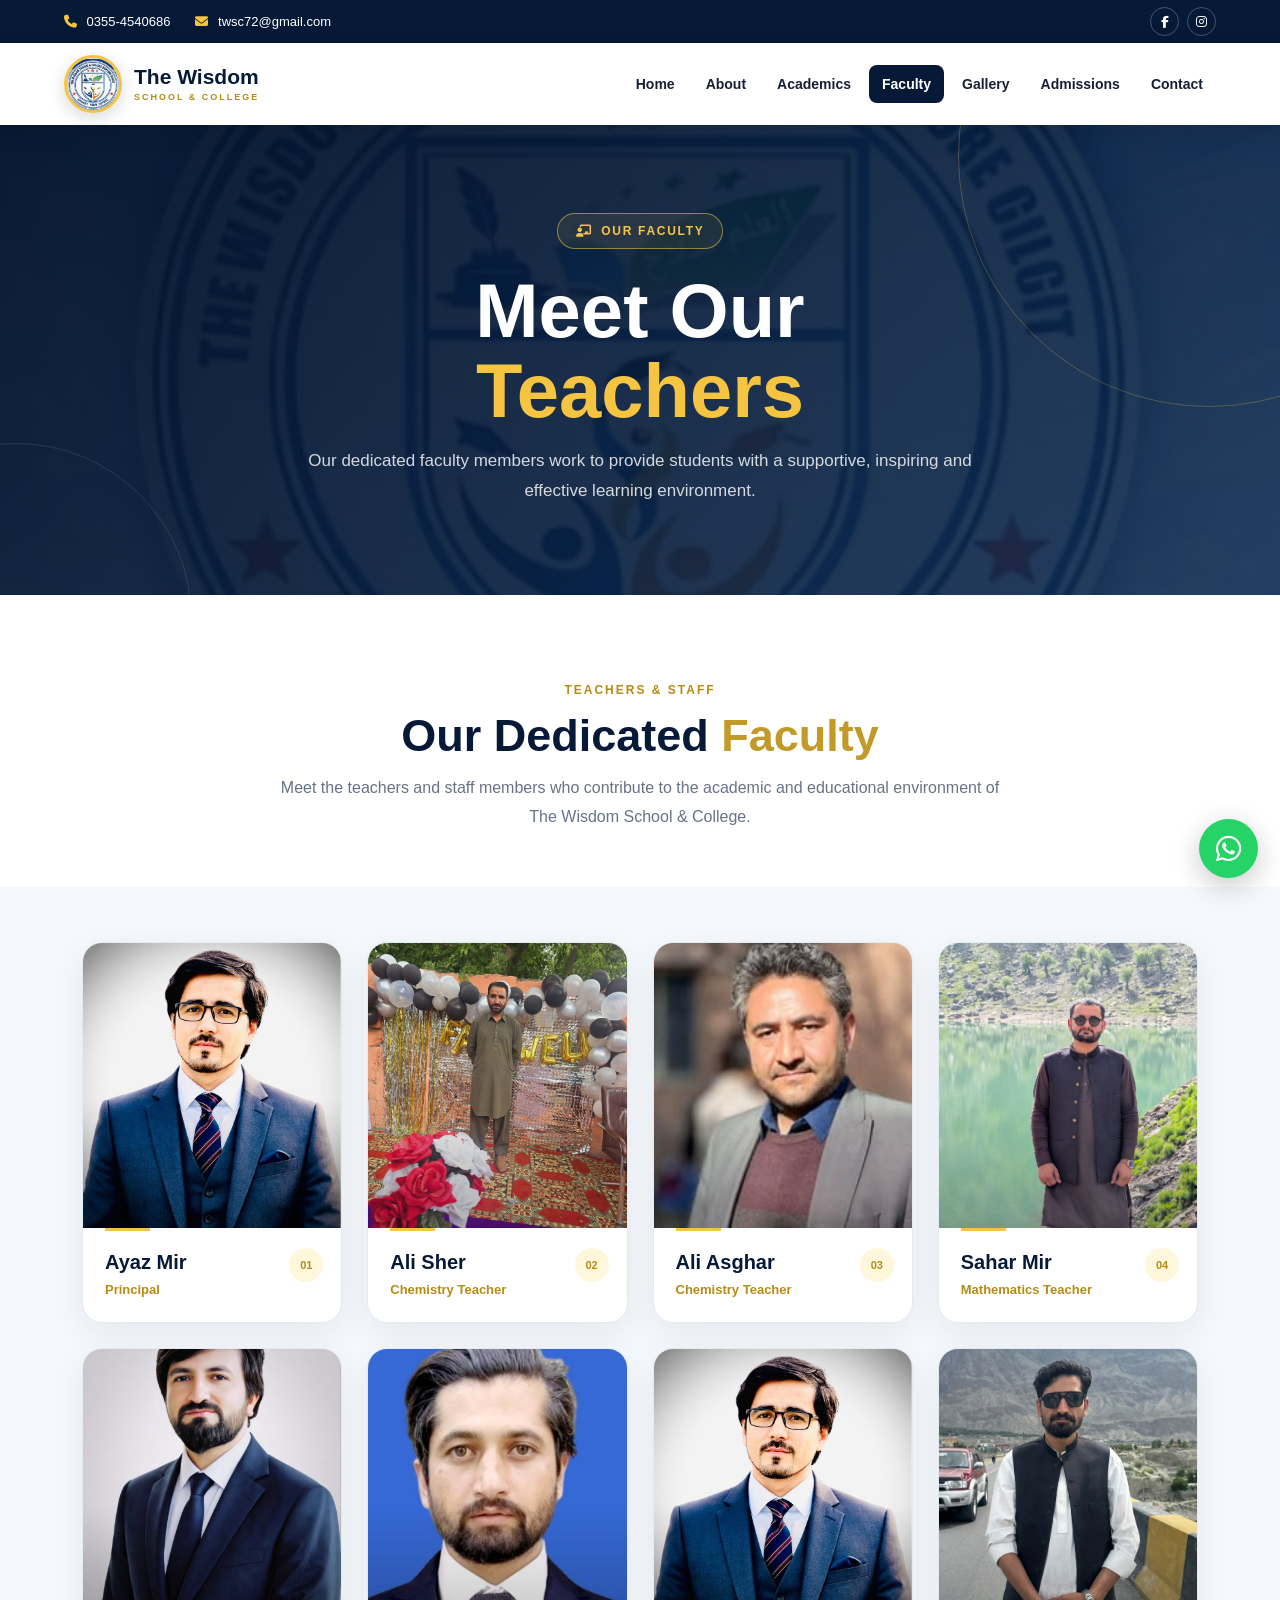
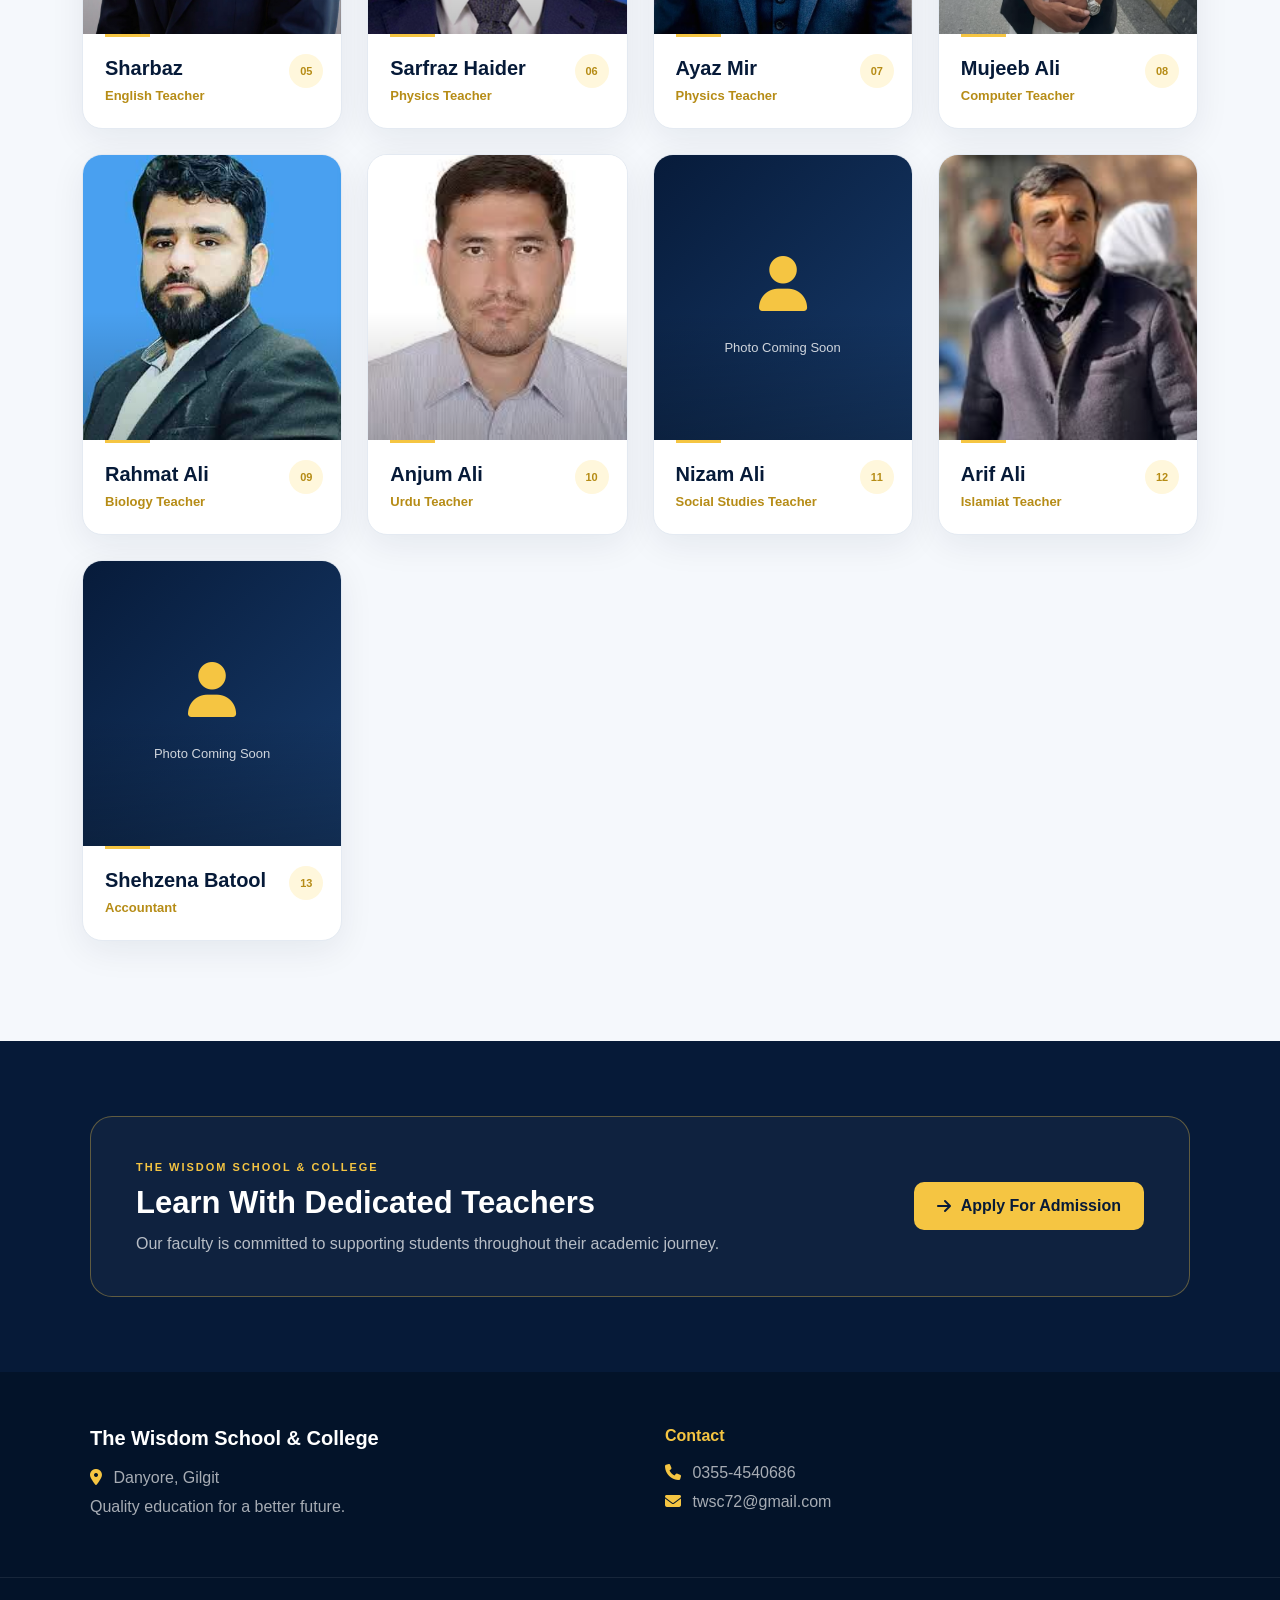
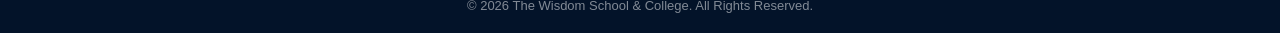
<file: faculty.html>
<!DOCTYPE html>
<html lang="en">

<head>

    <link rel="icon" type="image/png" href="/logo2.jpg">

    <meta charset="UTF-8">

    <meta name="viewport"
          content="width=device-width, initial-scale=1.0">

    <meta name="description"
          content="Meet the teachers and faculty members of The Wisdom School & College, Danyore, Gilgit.">

    <meta name="keywords"
          content="The Wisdom School College faculty, teachers Danyore Gilgit, school staff">

    <meta name="author"
          content="The Wisdom School & College">

    <title>Faculty | The Wisdom School & College</title>

    <link rel="stylesheet"
          href="https://cdnjs.cloudflare.com/ajax/libs/font-awesome/6.5.2/css/all.min.css">

    <style>

        * {
            box-sizing: border-box;
            margin: 0;
            padding: 0;
        }

        html {
            scroll-behavior: smooth;
        }

        body {
            font-family: Arial, Helvetica, sans-serif;
            background: #f5f8fc;
            color: #172033;
            overflow-x: hidden;
        }

        a {
            text-decoration: none;
        }

        /* ================= TOP BAR ================= */

        .top-bar {
            min-height: 42px;
            padding: 7px 5%;
            background: #061a38;
            color: white;
            display: flex;
            justify-content: space-between;
            align-items: center;
            font-size: 13px;
        }

        .top-bar-left {
            display: flex;
            align-items: center;
            gap: 25px;
        }

        .top-bar a {
            color: white;
            transition: .3s;
        }

        .top-bar a:hover {
            color: #f5c542;
        }

        .top-bar i {
            color: #f5c542;
            margin-right: 6px;
        }

        .top-bar-right {
            display: flex;
            gap: 8px;
        }

        .top-bar-right a {
            width: 29px;
            height: 29px;
            border: 1px solid rgba(255,255,255,.25);
            border-radius: 50%;
            display: flex;
            align-items: center;
            justify-content: center;
        }

        .top-bar-right i {
            margin: 0;
            color: white;
            font-size: 12px;
        }

        /* ================= HEADER ================= */

        .main-header {
            background: rgba(255,255,255,.97);
            box-shadow: 0 5px 25px rgba(0,0,0,.08);
            position: sticky;
            top: 0;
            z-index: 1000;
        }

        .header-container {
            width: 90%;
            max-width: 1250px;
            min-height: 82px;
            margin: auto;
            display: flex;
            align-items: center;
            justify-content: space-between;
        }

        .school-logo {
            display: flex;
            align-items: center;
            gap: 12px;
            color: #061a38;
        }

        .logo-box {
            width: 58px;
            height: 58px;
            border-radius: 50%;
            overflow: hidden;
            border: 3px solid #f5c542;
            box-shadow: 0 5px 18px rgba(0,0,0,.15);
            flex-shrink: 0;
        }

        .logo-box img {
            width: 100%;
            height: 100%;
            object-fit: cover;
        }

        .logo-text {
            display: flex;
            flex-direction: column;
        }

        .logo-text strong {
            font-size: 21px;
            line-height: 1;
        }

        .logo-text span {
            margin-top: 5px;
            color: #b68c16;
            font-size: 9px;
            font-weight: bold;
            letter-spacing: 2px;
        }

        /* ================= NAV ================= */

        .main-nav {
            display: flex;
            align-items: center;
            gap: 5px;
        }

        .main-nav a {
            color: #172033;
            font-size: 14px;
            font-weight: 600;
            padding: 11px 13px;
            border-radius: 8px;
            transition: .3s;
        }

        .main-nav a:hover,
        .main-nav a.active {
            color: white;
            background: #061a38;
        }

        .menu-toggle {
            display: none;
            width: 44px;
            height: 44px;
            border: 0;
            border-radius: 9px;
            background: #061a38;
            color: white;
            font-size: 20px;
            cursor: pointer;
        }

        /* ================= MOBILE MENU ================= */

        .mobile-menu {
            display: none;
            background: #061a38;
            padding: 8px 5%;
        }

        .mobile-menu a {
            display: block;
            color: white;
            padding: 14px 10px;
            border-bottom: 1px solid rgba(255,255,255,.1);
            font-weight: 600;
        }

        .mobile-menu a:hover,
        .mobile-menu a.active {
            color: #f5c542;
        }

        /* ================= HERO ================= */

        .faculty-hero {
            min-height: 470px;
            position: relative;
            display: flex;
            align-items: center;
            justify-content: center;
            text-align: center;
            padding: 80px 20px;
            overflow: hidden;

            background:
                linear-gradient(
                    135deg,
                    rgba(3,18,43,.96),
                    rgba(9,39,77,.88)
                ),
                url("/logo2.jpg");

            background-size: cover;
            background-position: center;
        }

        .faculty-hero::before {
            content: "";
            position: absolute;
            width: 500px;
            height: 500px;
            border-radius: 50%;
            border: 1px solid rgba(245,197,66,.25);
            right: -180px;
            top: -220px;
        }

        .faculty-hero::after {
            content: "";
            position: absolute;
            width: 350px;
            height: 350px;
            border-radius: 50%;
            border: 1px solid rgba(255,255,255,.1);
            left: -160px;
            bottom: -200px;
        }

        .faculty-hero-content {
            position: relative;
            z-index: 2;
            max-width: 800px;
        }

        .faculty-badge {
            display: inline-flex;
            align-items: center;
            gap: 9px;
            padding: 10px 18px;
            border: 1px solid rgba(245,197,66,.55);
            border-radius: 50px;
            color: #f5c542;
            background: rgba(245,197,66,.08);
            font-size: 12px;
            font-weight: bold;
            letter-spacing: 1.7px;
        }

        .faculty-hero h1 {
            color: white;
            font-size: clamp(43px, 7vw, 76px);
            line-height: 1.05;
            margin: 22px 0 15px;
        }

        .faculty-hero h1 span {
            display: block;
            color: #f5c542;
        }

        .faculty-hero p {
            max-width: 680px;
            margin: auto;
            color: rgba(255,255,255,.82);
            font-size: 17px;
            line-height: 1.8;
        }

        /* ================= INTRO ================= */

        .faculty-intro {
            background: white;
            padding: 85px 20px 55px;
        }

        .faculty-container {
            width: 90%;
            max-width: 1180px;
            margin: auto;
        }

        .faculty-heading {
            max-width: 720px;
            margin: auto;
            text-align: center;
        }

        .faculty-heading span {
            color: #b68c16;
            font-size: 12px;
            font-weight: bold;
            letter-spacing: 2px;
        }

        .faculty-heading h2 {
            color: #061a38;
            font-size: clamp(32px, 5vw, 45px);
            margin: 12px 0;
        }

        .faculty-heading h2 strong {
            color: #c29a28;
        }

        .faculty-heading p {
            color: #687386;
            line-height: 1.8;
            font-size: 16px;
        }

        /* ================= FACULTY SECTION ================= */

        .faculty-section {
            padding: 55px 20px 100px;
            background: #f5f8fc;
        }

        .faculty-grid {
            display: grid;
            grid-template-columns: repeat(4, 1fr);
            gap: 25px;
        }

        /* ================= CARD ================= */

        .faculty-card {
            position: relative;
            background: white;
            border: 1px solid #e4eaf2;
            border-radius: 20px;
            overflow: hidden;
            box-shadow: 0 10px 35px rgba(7,27,58,.07);
            transition: .4s;
        }

        .faculty-card:hover {
            transform: translateY(-10px);
            box-shadow: 0 22px 50px rgba(7,27,58,.15);
        }

        .faculty-photo {
            height: 285px;
            position: relative;
            overflow: hidden;
            background:
                linear-gradient(
                    135deg,
                    #071b3a,
                    #173b6b
                );
        }

        .faculty-photo::after {
            content: "";
            position: absolute;
            inset: 0;
            background: linear-gradient(
                to top,
                rgba(0,0,0,.25),
                transparent 45%
            );
            pointer-events: none;
        }

        .faculty-photo img {
            width: 100%;
            height: 100%;
            object-fit: cover;
            display: block;
            transition: .5s;
        }

        .faculty-card:hover .faculty-photo img {
            transform: scale(1.07);
        }

        .faculty-photo > i {
            position: absolute;
            z-index: 1;
            left: 50%;
            top: 45%;
            transform: translate(-50%,-50%);
            color: #f5c542;
            font-size: 55px;
        }

        .faculty-photo > span {
            position: absolute;
            z-index: 2;
            left: 50%;
            top: 65%;
            transform: translateX(-50%);
            color: rgba(255,255,255,.8);
            font-size: 13px;
        }

        .faculty-info {
            position: relative;
            padding: 23px 22px 25px;
        }

        .faculty-number {
            position: absolute;
            right: 18px;
            top: 20px;
            width: 34px;
            height: 34px;
            display: flex;
            align-items: center;
            justify-content: center;
            border-radius: 50%;
            background: #fff7dc;
            color: #b68c16;
            font-size: 11px;
            font-weight: bold;
        }

        .faculty-info h3 {
            color: #061a38;
            font-size: 20px;
            margin-bottom: 8px;
            padding-right: 35px;
        }

        .faculty-info p {
            color: #b68c16;
            font-size: 13px;
            font-weight: bold;
        }

        .faculty-info::before {
            content: "";
            position: absolute;
            left: 22px;
            top: 0;
            width: 45px;
            height: 3px;
            background: #f5c542;
        }

        /* ================= CTA ================= */

        .faculty-cta {
            padding: 75px 20px;
            background: #061a38;
        }

        .faculty-cta-content {
            width: 90%;
            max-width: 1100px;
            margin: auto;
            padding: 40px 45px;
            border: 1px solid rgba(245,197,66,.35);
            border-radius: 22px;
            background: rgba(255,255,255,.04);
            display: flex;
            align-items: center;
            justify-content: space-between;
            gap: 30px;
        }

        .faculty-cta span {
            color: #f5c542;
            font-size: 11px;
            font-weight: bold;
            letter-spacing: 2px;
        }

        .faculty-cta h2 {
            color: white;
            font-size: 31px;
            margin: 10px 0;
        }

        .faculty-cta p {
            color: rgba(255,255,255,.7);
            line-height: 1.6;
        }

        .faculty-admission-btn {
            flex-shrink: 0;
            display: inline-flex;
            align-items: center;
            gap: 10px;
            padding: 15px 23px;
            border-radius: 10px;
            background: #f5c542;
            color: #061a38;
            font-weight: bold;
            transition: .3s;
        }

        .faculty-admission-btn:hover {
            background: white;
            transform: translateY(-4px);
            box-shadow: 0 12px 30px rgba(0,0,0,.2);
        }

        /* ================= FOOTER ================= */

        .site-footer {
            background: #031329;
            color: white;
        }

        .footer-container {
            width: 90%;
            max-width: 1100px;
            margin: auto;
            padding: 55px 0;
            display: grid;
            grid-template-columns: 1fr 1fr;
            gap: 50px;
        }

        .footer-container h3 {
            font-size: 20px;
            margin-bottom: 14px;
        }

        .footer-container h4 {
            color: #f5c542;
            margin-bottom: 14px;
        }

        .footer-container p {
            color: rgba(255,255,255,.65);
            line-height: 1.8;
        }

        .footer-container i {
            color: #f5c542;
            margin-right: 7px;
        }

        .footer-bottom {
            border-top: 1px solid rgba(255,255,255,.08);
            text-align: center;
            padding: 20px;
        }

        .footer-bottom p {
            color: rgba(255,255,255,.5);
            font-size: 13px;
        }

        /* ================= WHATSAPP ================= */

        .whatsapp-button {
            position: fixed;
            right: 22px;
            bottom: 22px;
            width: 59px;
            height: 59px;
            border-radius: 50%;
            background: #25D366;
            color: white;
            display: flex;
            align-items: center;
            justify-content: center;
            font-size: 29px;
            box-shadow: 0 8px 28px rgba(0,0,0,.22);
            z-index: 9999;
            transition: .3s;
        }

        .whatsapp-button:hover {
            transform: scale(1.12);
        }

        /* ================= RESPONSIVE ================= */

        @media (max-width: 1100px) {

            .faculty-grid {
                grid-template-columns: repeat(3, 1fr);
            }

            .main-nav a {
                padding: 10px 9px;
                font-size: 13px;
            }
        }

        @media (max-width: 850px) {

            .main-nav {
                display: none;
            }

            .menu-toggle {
                display: block;
            }

            .faculty-grid {
                grid-template-columns: repeat(2, 1fr);
            }

            .faculty-cta-content {
                flex-direction: column;
                align-items: flex-start;
            }
        }

        @media (max-width: 600px) {

            .top-bar {
                padding: 7px 4%;
            }

            .top-bar-left {
                gap: 8px;
                font-size: 11px;
            }

            .top-bar-left a:nth-child(2) {
                display: none;
            }

            .header-container {
                width: 92%;
                min-height: 72px;
            }

            .logo-box {
                width: 50px;
                height: 50px;
            }

            .logo-text strong {
                font-size: 18px;
            }

            .logo-text span {
                font-size: 8px;
            }

            .faculty-hero {
                min-height: 410px;
                padding: 65px 18px;
            }

            .faculty-hero p {
                font-size: 15px;
            }

            .faculty-intro {
                padding: 65px 18px 40px;
            }

            .faculty-section {
                padding: 40px 15px 70px;
            }

            .faculty-grid {
                grid-template-columns: 1fr;
                max-width: 430px;
                margin: auto;
            }

            .faculty-photo {
                height: 330px;
            }

            .faculty-cta {
                padding: 50px 15px;
            }

            .faculty-cta-content {
                width: 100%;
                padding: 30px 23px;
            }

            .faculty-cta h2 {
                font-size: 25px;
            }

            .faculty-admission-btn {
                width: 100%;
                justify-content: center;
            }

            .footer-container {
                grid-template-columns: 1fr;
                padding: 45px 0;
                gap: 25px;
            }

            .whatsapp-button {
                width: 54px;
                height: 54px;
                right: 16px;
                bottom: 16px;
            }
        }

    </style>

</head>


<body>


<!-- ================= TOP BAR ================= -->

<div class="top-bar">

    <div class="top-bar-left">

        <a href="tel:03554540686">
            <i class="fas fa-phone"></i>
            0355-4540686
        </a>

        <a href="mailto:twsc72@gmail.com">
            <i class="fas fa-envelope"></i>
            twsc72@gmail.com
        </a>

    </div>

    <div class="top-bar-right">

        <a href="https://www.facebook.com/profile.php?id=100084517663144"
           target="_blank"
           rel="noopener"
           aria-label="Facebook">
            <i class="fab fa-facebook-f"></i>
        </a>

        <a href="#"
           aria-label="Instagram">
            <i class="fab fa-instagram"></i>
        </a>

    </div>

</div>


<!-- ================= HEADER ================= -->

<header class="main-header">

    <div class="header-container">

        <a href="index.html" class="school-logo">

            <div class="logo-box">

                <img src="/logo2.jpg"
                     alt="The Wisdom School & College Logo">

            </div>

            <div class="logo-text">

                <strong>The Wisdom</strong>

                <span>SCHOOL & COLLEGE</span>

            </div>

        </a>


        <nav class="main-nav">

            <a href="index.html">Home</a>

            <a href="about.html">About</a>

            <a href="academics.html">Academics</a>

            <a href="faculty.html" class="active">Faculty</a>

            <a href="gallery.html">Gallery</a>

            <a href="admissions.html">Admissions</a>

            <a href="contact.html">Contact</a>

        </nav>


        <button class="menu-toggle"
                id="menuToggle"
                type="button"
                aria-label="Open navigation menu"
                aria-expanded="false">

            <i class="fas fa-bars"></i>

        </button>

    </div>

</header>


<!-- ================= MOBILE MENU ================= -->

<div class="mobile-menu" id="mobileMenu">

    <a href="index.html">Home</a>

    <a href="about.html">About</a>

    <a href="academics.html">Academics</a>

    <a href="faculty.html" class="active">Faculty</a>

    <a href="gallery.html">Gallery</a>

    <a href="admissions.html">Admissions</a>

    <a href="contact.html">Contact</a>

</div>


<!-- ================= HERO ================= -->

<section class="faculty-hero">

    <div class="faculty-hero-content">

        <span class="faculty-badge">
            <i class="fas fa-chalkboard-user"></i>
            OUR FACULTY
        </span>

        <h1>
            Meet Our
            <span>Teachers</span>
        </h1>

        <p>
            Our dedicated faculty members work to provide
            students with a supportive, inspiring and effective
            learning environment.
        </p>

    </div>

</section>


<!-- ================= INTRO ================= -->

<section class="faculty-intro">

    <div class="faculty-container">

        <div class="faculty-heading">

            <span>TEACHERS & STAFF</span>

            <h2>
                Our Dedicated
                <strong>Faculty</strong>
            </h2>

            <p>
                Meet the teachers and staff members who contribute
                to the academic and educational environment of
                The Wisdom School & College.
            </p>

        </div>

    </div>

</section>


<!-- ================= FACULTY ================= -->

<section class="faculty-section">

    <div class="faculty-container">

        <div class="faculty-grid">


            <!-- 01 -->

            <div class="faculty-card">

                <div class="faculty-photo">

                    <img src="/ayaz.jpg"
                         alt="Ayaz Mir - Principal">

                </div>

                <div class="faculty-info">

                    <span class="faculty-number">01</span>

                    <h3>Ayaz Mir</h3>

                    <p>Principal</p>

                </div>

            </div>


            <!-- 02 -->

            <div class="faculty-card">

                <div class="faculty-photo">

                    <img src="/ali sher.jpeg"
                         alt="Ali Sher - Chemistry Teacher">

                </div>

                <div class="faculty-info">

                    <span class="faculty-number">02</span>

                    <h3>Ali Sher</h3>

                    <p>Chemistry Teacher</p>

                </div>

            </div>


            <!-- 03 -->

            <div class="faculty-card">

                <div class="faculty-photo">

                    <img src="/asghar.jpg"
                         alt="Ali Asghar - Chemistry Teacher">

                </div>

                <div class="faculty-info">

                    <span class="faculty-number">03</span>

                    <h3>Ali Asghar</h3>

                    <p>Chemistry Teacher</p>

                </div>

            </div>


            <!-- 04 -->

            <div class="faculty-card">

                <div class="faculty-photo">

                    <img src="/shar mir.jpeg"
                         alt="Sahar Mir - Mathematics Teacher">

                </div>

                <div class="faculty-info">

                    <span class="faculty-number">04</span>

                    <h3>Sahar Mir</h3>

                    <p>Mathematics Teacher</p>

                </div>

            </div>


            <!-- 05 -->

            <div class="faculty-card">

                <div class="faculty-photo">

                    <img src="sharbaz.jpeg"
                         alt="Sharbaz - English Teacher">

                </div>

                <div class="faculty-info">

                    <span class="faculty-number">05</span>

                    <h3>Sharbaz</h3>

                    <p>English Teacher</p>

                </div>

            </div>


            <!-- 06 -->

            <div class="faculty-card">

                <div class="faculty-photo">

                    <img src="sarfraz ali.jpeg"
                         alt="Sarfraz Haider - Physics Teacher">

                </div>

                <div class="faculty-info">

                    <span class="faculty-number">06</span>

                    <h3>Sarfraz Haider</h3>

                    <p>Physics Teacher</p>

                </div>

            </div>


            <!-- 07 -->

            <div class="faculty-card">

                <div class="faculty-photo">

                    <img src="/ayaz.jpg"
                         alt="Ayaz Mir - Physics Teacher">

                </div>

                <div class="faculty-info">

                    <span class="faculty-number">07</span>

                    <h3>Ayaz Mir</h3>

                    <p>Physics Teacher</p>

                </div>

            </div>


            <!-- 08 -->

            <div class="faculty-card">

                <div class="faculty-photo">

                    <img src="/mujeeb.jpeg"
                         alt="Mujeeb Ali - Computer Teacher">

                </div>

                <div class="faculty-info">

                    <span class="faculty-number">08</span>

                    <h3>Mujeeb Ali</h3>

                    <p>Computer Teacher</p>

                </div>

            </div>


            <!-- 09 -->

            <div class="faculty-card">

                <div class="faculty-photo">

                    <img src="/rahmat.jpeg"
                         alt="Rahmat Ali - Biology Teacher">

                </div>

                <div class="faculty-info">

                    <span class="faculty-number">09</span>

                    <h3>Rahmat Ali</h3>

                    <p>Biology Teacher</p>

                </div>

            </div>


            <!-- 10 -->

            <div class="faculty-card">

                <div class="faculty-photo">

                    <img src="/anjum.jpeg"
                         alt="Anjum Ali - Urdu Teacher">

                </div>

                <div class="faculty-info">

                    <span class="faculty-number">10</span>

                    <h3>Anjum Ali</h3>

                    <p>Urdu Teacher</p>

                </div>

            </div>


            <!-- 11 -->

            <div class="faculty-card">

                <div class="faculty-photo">

                    <i class="fas fa-user"></i>

                    <span>Photo Coming Soon</span>

                </div>

                <div class="faculty-info">

                    <span class="faculty-number">11</span>

                    <h3>Nizam Ali</h3>

                    <p>Social Studies Teacher</p>

                </div>

            </div>


            <!-- 12 -->

            <div class="faculty-card">

                <div class="faculty-photo">

                    <img src="/arif.jpg"
                         alt="Arif Ali - Islamiat Teacher">

                </div>

                <div class="faculty-info">

                    <span class="faculty-number">12</span>

                    <h3>Arif Ali</h3>

                    <p>Islamiat Teacher</p>

                </div>

            </div>


            <!-- 13 -->

            <div class="faculty-card">

                <div class="faculty-photo">

                    <i class="fas fa-user"></i>

                    <span>Photo Coming Soon</span>

                </div>

                <div class="faculty-info">

                    <span class="faculty-number">13</span>

                    <h3>Shehzena Batool</h3>

                    <p>Accountant</p>

                </div>

            </div>


        </div>

    </div>

</section>


<!-- ================= CTA ================= -->

<section class="faculty-cta">

    <div class="faculty-cta-content">

        <div>

            <span>
                THE WISDOM SCHOOL & COLLEGE
            </span>

            <h2>
                Learn With Dedicated Teachers
            </h2>

            <p>
                Our faculty is committed to supporting
                students throughout their academic journey.
            </p>

        </div>

        <a href="admissions.html"
           class="faculty-admission-btn">

            <i class="fas fa-arrow-right"></i>

            Apply For Admission

        </a>

    </div>

</section>


<!-- ================= FOOTER ================= -->

<footer class="site-footer">

    <div class="footer-container">

        <div>

            <h3>
                The Wisdom School & College
            </h3>

            <p>
                <i class="fas fa-location-dot"></i>
                Danyore, Gilgit
            </p>

            <p>
                Quality education for a better future.
            </p>

        </div>


        <div>

            <h4>Contact</h4>

            <p>
                <i class="fas fa-phone"></i>
                0355-4540686
            </p>

            <p>
                <i class="fas fa-envelope"></i>
                twsc72@gmail.com
            </p>

        </div>

    </div>


    <div class="footer-bottom">

        <p>
            © 2026 The Wisdom School & College.
            All Rights Reserved.
        </p>

    </div>

</footer>


<!-- ================= WHATSAPP ================= -->

<a href="https://wa.me/923554540686"
   class="whatsapp-button"
   target="_blank"
   rel="noopener"
   aria-label="Contact us on WhatsApp">

    <i class="fa-brands fa-whatsapp"></i>

</a>


<!-- ================= JAVASCRIPT ================= -->

<script>

    const menuToggle =
        document.getElementById("menuToggle");

    const mobileMenu =
        document.getElementById("mobileMenu");

    menuToggle.addEventListener("click", function () {

        if (mobileMenu.style.display === "block") {

            mobileMenu.style.display = "none";

            menuToggle.setAttribute(
                "aria-expanded",
                "false"
            );

            menuToggle.innerHTML =
                '<i class="fas fa-bars"></i>';

        } else {

            mobileMenu.style.display = "block";

            menuToggle.setAttribute(
                "aria-expanded",
                "true"
            );

            menuToggle.innerHTML =
                '<i class="fas fa-xmark"></i>';

        }

    });

</script>


</body>
</html>
</file>
<file: style.css>
/* =========================================================
   THE WISDOM SCHOOL & COLLEGE
   MAIN WEBSITE STYLESHEET
   ========================================================= */


/* =========================================================
   01. GOOGLE FONT IMPORT
   ========================================================= */

@import url('https://fonts.googleapis.com/css2?family=Inter:wght@400;500;600;700;800&family=Poppins:wght@500;600;700;800&display=swap');


/* =========================================================
   02. ROOT VARIABLES
   ========================================================= */

:root {

    --primary: #123c69;
    --primary-dark: #0b2948;
    --secondary: #d9a441;
    --secondary-dark: #b88420;

    --white: #ffffff;
    --black: #111827;

    --text: #4b5563;
    --light-text: #6b7280;

    --light-bg: #f6f8fb;
    --white-bg: #ffffff;

    --border: #e5e7eb;

    --success: #16a34a;

    --shadow-sm:
        0 4px 15px rgba(0, 0, 0, 0.06);

    --shadow-md:
        0 10px 30px rgba(0, 0, 0, 0.08);

    --shadow-lg:
        0 20px 50px rgba(0, 0, 0, 0.12);

    --radius-sm: 8px;
    --radius-md: 14px;
    --radius-lg: 24px;

    --transition:
        all 0.3s ease;

    --container:
        1180px;
}


/* =========================================================
   03. RESET
   ========================================================= */

* {
    margin: 0;
    padding: 0;
    box-sizing: border-box;
}


html {
    scroll-behavior: smooth;
}


body {

    font-family: 'Inter', sans-serif;

    background:
        var(--white-bg);

    color:
        var(--text);

    line-height:
        1.7;

    overflow-x:
        hidden;
}


img {
    max-width: 100%;
    display: block;
}


a {
    text-decoration: none;
    color: inherit;
}


button,
input,
textarea,
select {
    font-family: inherit;
}


button {
    cursor: pointer;
}


ul {
    list-style: none;
}


/* =========================================================
   04. CONTAINER
   ========================================================= */

.container {

    width: 90%;

    max-width:
        var(--container);

    margin:
        0 auto;
}


/* =========================================================
   05. TOP BAR
   ========================================================= */

.top-bar {

    background:
        var(--primary-dark);

    color:
        rgba(255, 255, 255, 0.9);

    font-size:
        13px;
}


.top-bar-content {

    min-height:
        40px;

    display:
        flex;

    align-items:
        center;

    justify-content:
        space-between;
}


.top-info {

    display:
        flex;

    align-items:
        center;

    gap:
        25px;
}


.top-info span {

    display:
        flex;

    align-items:
        center;

    gap:
        7px;
}


.top-info i {

    color:
        var(--secondary);
}


.top-social {

    display:
        flex;

    gap:
        12px;
}


.top-social a {

    width:
        28px;

    height:
        28px;

    display:
        flex;

    align-items:
        center;

    justify-content:
        center;

    border-radius:
        50%;

    transition:
        var(--transition);
}


.top-social a:hover {

    background:
        var(--secondary);

    color:
        var(--primary-dark);

    transform:
        translateY(-2px);
}


/* =========================================================
   06. HEADER / NAVBAR
   ========================================================= */

.header {

    position:
        sticky;

    top:
        0;

    z-index:
        1000;

    background:
        rgba(255, 255, 255, 0.97);

    backdrop-filter:
        blur(12px);

    border-bottom:
        1px solid var(--border);

    box-shadow:
        var(--shadow-sm);
}


.nav-container {

    min-height:
        82px;

    display:
        flex;

    align-items:
        center;

    justify-content:
        space-between;
}


/* =========================================================
   LOGO
   ========================================================= */

.logo {

    display:
        flex;

    align-items:
        center;

    gap:
        12px;
}


.logo-placeholder {

    width:
        48px;

    height:
        48px;

    display:
        flex;

    align-items:
        center;

    justify-content:
        center;

    border-radius:
        12px;

    background:
        linear-gradient(
            135deg,
            var(--primary),
            var(--primary-dark)
        );

    color:
        var(--secondary);

    font-size:
        22px;

    flex-shrink:
        0;
}


.logo-text {

    display:
        flex;

    flex-direction:
        column;

    line-height:
        1.2;
}


.school-name {

    font-family:
        'Poppins', sans-serif;

    font-size:
        18px;

    font-weight:
        800;

    color:
        var(--primary);
}


.school-subtitle {

    font-size:
        11px;

    font-weight:
        600;

    letter-spacing:
        1.2px;

    text-transform:
        uppercase;

    color:
        var(--secondary-dark);
}


/* =========================================================
   DESKTOP NAVIGATION
   ========================================================= */

.navbar {

    display:
        flex;

    align-items:
        center;

    gap:
        5px;
}


.nav-link {

    position:
        relative;

    padding:
        10px 13px;

    font-size:
        14px;

    font-weight:
        600;

    color:
        var(--black);

    transition:
        var(--transition);
}


.nav-link::after {

    content:
        '';

    position:
        absolute;

    left:
        13px;

    right:
        13px;

    bottom:
        2px;

    height:
        2px;

    background:
        var(--secondary);

    transform:
        scaleX(0);

    transform-origin:
        center;

    transition:
        var(--transition);
}


.nav-link:hover,
.nav-link.active {

    color:
        var(--primary);
}


.nav-link:hover::after,
.nav-link.active::after {

    transform:
        scaleX(1);
}


/* =========================================================
   MOBILE MENU BUTTON
   ========================================================= */

.menu-toggle {

    display:
        none;

    width:
        44px;

    height:
        44px;

    border:
        none;

    border-radius:
        10px;

    background:
        var(--primary);

    color:
        var(--white);

    font-size:
        18px;
}


/* =========================================================
   MOBILE MENU
   ========================================================= */

.mobile-menu {

    display:
        none;

    position:
        fixed;

    top:
        122px;

    left:
        0;

    width:
        100%;

    background:
        var(--white);

    box-shadow:
        var(--shadow-md);

    z-index:
        999;
}


.mobile-menu a {

    display:
        block;

    padding:
        14px 6%;

    border-bottom:
        1px solid var(--border);

    font-weight:
        600;

    transition:
        var(--transition);
}


.mobile-menu a:hover {

    background:
        var(--light-bg);

    color:
        var(--primary);

    padding-left:
        8%;
}


.mobile-menu.show {
    display:
        block;
}


/* =========================================================
   07. HERO SECTION
   ========================================================= */

.hero {

    position:
        relative;

    min-height:
        680px;

    display:
        flex;

    align-items:
        center;

    overflow:
        hidden;

    background:
        linear-gradient(
            135deg,
            #f4f8fc 0%,
            #eef4fa 50%,
            #ffffff 100%
        );
}


.hero::before {

    content:
        '';

    position:
        absolute;

    width:
        450px;

    height:
        450px;

    right:
        -180px;

    top:
        -160px;

    border-radius:
        50%;

    background:
        rgba(217, 164, 65, 0.10);
}


.hero::after {

    content:
        '';

    position:
        absolute;

    width:
        300px;

    height:
        300px;

    left:
        -140px;

    bottom:
        -120px;

    border-radius:
        50%;

    background:
        rgba(18, 60, 105, 0.06);
}


.hero-content {

    position:
        relative;

    z-index:
        2;

    display:
        grid;

    grid-template-columns:
        1.05fr 0.95fr;

    align-items:
        center;

    gap:
        70px;

    padding:
        80px 0;
}


.hero-badge {

    display:
        inline-flex;

    align-items:
        center;

    gap:
        8px;

    padding:
        7px 13px;

    margin-bottom:
        20px;

    border:
        1px solid rgba(18, 60, 105, 0.12);

    border-radius:
        50px;

    background:
        rgba(255, 255, 255, 0.75);

    color:
        var(--primary);

    font-size:
        12px;

    font-weight:
        700;
}


.hero-badge i {

    color:
        var(--secondary-dark);
}


.hero h1 {

    max-width:
        700px;

    font-family:
        'Poppins', sans-serif;

    font-size:
        clamp(40px, 5vw, 68px);

    line-height:
        1.1;

    font-weight:
        800;

    letter-spacing:
        -1.5px;

    color:
        var(--primary-dark);

    margin-bottom:
        25px;
}


.hero h1 span {

    color:
        var(--secondary-dark);
}


.hero-text p {

    max-width:
        620px;

    font-size:
        17px;

    color:
        var(--text);

    margin-bottom:
        30px;
}


.hero-buttons {

    display:
        flex;

    flex-wrap:
        wrap;

    gap:
        13px;
}


/* =========================================================
   BUTTONS
   ========================================================= */

.btn {

    display:
        inline-flex;

    align-items:
        center;

    justify-content:
        center;

    gap:
        10px;

    min-height:
        48px;

    padding:
        0 22px;

    border-radius:
        8px;

    font-size:
        14px;

    font-weight:
        700;

    transition:
        var(--transition);
}


.btn-primary {

    background:
        var(--primary);

    color:
        var(--white);

    box-shadow:
        0 8px 20px rgba(18, 60, 105, 0.18);
}


.btn-primary:hover {

    background:
        var(--primary-dark);

    transform:
        translateY(-3px);

    box-shadow:
        0 12px 25px rgba(18, 60, 105, 0.25);
}


.btn-outline {

    border:
        1px solid var(--primary);

    color:
        var(--primary);

    background:
        transparent;
}


.btn-outline:hover {

    background:
        var(--primary);

    color:
        var(--white);

    transform:
        translateY(-3px);
}


.btn-light {

    background:
        var(--white);

    color:
        var(--primary);

    box-shadow:
        var(--shadow-md);
}


.btn-light:hover {

    transform:
        translateY(-3px);

    box-shadow:
        var(--shadow-lg);
}


/* =========================================================
   IMAGE PLACEHOLDERS
   ========================================================= */

.image-placeholder {

    min-height:
        300px;

    width:
        100%;

    display:
        flex;

    flex-direction:
        column;

    align-items:
        center;

    justify-content:
        center;

    gap:
        12px;

    border:
        2px dashed rgba(18, 60, 105, 0.25);

    border-radius:
        var(--radius-lg);

    background:
        linear-gradient(
            135deg,
            #edf3f9,
            #f8fafc
        );

    color:
        var(--primary);

    text-align:
        center;
}


.image-placeholder i {

    font-size:
        55px;

    opacity:
        0.45;
}


.image-placeholder span {

    font-size:
        13px;

    font-weight:
        600;

    opacity:
        0.7;
}


.image-placeholder.large {

    min-height:
        440px;
}


/* =========================================================
   08. QUICK INFORMATION
   ========================================================= */

.quick-info {

    position:
        relative;

    z-index:
        10;

    margin-top:
        -45px;
}


.quick-info-grid {

    display:
        grid;

    grid-template-columns:
        repeat(4, 1fr);

    gap:
        15px;
}


.quick-card {

    display:
        flex;

    align-items:
        center;

    gap:
        13px;

    padding:
        20px;

    border:
        1px solid var(--border);

    border-radius:
        var(--radius-md);

    background:
        var(--white);

    box-shadow:
        var(--shadow-md);
}


.quick-icon {

    width:
        46px;

    height:
        46px;

    display:
        flex;

    align-items:
        center;

    justify-content:
        center;

    border-radius:
        12px;

    background:
        #edf3f9;

    color:
        var(--primary);

    font-size:
        17px;

    flex-shrink:
        0;
}


.quick-card h3 {

    font-size:
        12px;

    font-weight:
        700;

    color:
        var(--light-text);
}


.quick-card p {

    font-size:
        14px;

    font-weight:
        700;

    color:
        var(--primary);
}


/* =========================================================
   09. GENERAL SECTION
   ========================================================= */

.section {

    padding:
        100px 0;
}


.section-heading {

    max-width:
        700px;

    margin-bottom:
        50px;
}


.section-heading.center {

    margin-left:
        auto;

    margin-right:
        auto;

    text-align:
        center;
}


.section-tag {

    display:
        inline-block;

    margin-bottom:
        10px;

    color:
        var(--secondary-dark);

    font-size:
        12px;

    font-weight:
        800;

    letter-spacing:
        1.4px;

    text-transform:
        uppercase;
}


.section-heading h2,
.section-content h2,
.principal-content h2 {

    font-family:
        'Poppins', sans-serif;

    color:
        var(--primary-dark);

    font-size:
        clamp(30px, 4vw, 44px);

    line-height:
        1.2;

    margin-bottom:
        15px;
}


.section-heading p {

    color:
        var(--light-text);
}


/* =========================================================
   10. TWO COLUMN
   ========================================================= */

.two-column {

    display:
        grid;

    grid-template-columns:
        1fr 1fr;

    gap:
        70px;

    align-items:
        center;
}


.section-content p {

    margin-bottom:
        15px;

    color:
        var(--text);
}


.text-link {

    display:
        inline-flex;

    align-items:
        center;

    gap:
        8px;

    margin-top:
        10px;

    color:
        var(--primary);

    font-weight:
        700;

    transition:
        var(--transition);
}


.text-link:hover {

    color:
        var(--secondary-dark);

    gap:
        12px;
}


/* =========================================================
   11. MISSION & VISION
   ========================================================= */

.mission-section {

    background:
        var(--light-bg);
}


.mission-grid {

    display:
        grid;

    grid-template-columns:
        repeat(2, 1fr);

    gap:
        25px;
}


.mission-card {

    padding:
        35px;

    border:
        1px solid var(--border);

    border-radius:
        var(--radius-lg);

    background:
        var(--white);

    box-shadow:
        var(--shadow-sm);

    transition:
        var(--transition);
}


.mission-card:hover {

    transform:
        translateY(-7px);

    box-shadow:
        var(--shadow-md);
}


.card-icon {

    width:
        58px;

    height:
        58px;

    display:
        flex;

    align-items:
        center;

    justify-content:
        center;

    margin-bottom:
        20px;

    border-radius:
        15px;

    background:
        #edf3f9;

    color:
        var(--primary);

    font-size:
        23px;
}


.mission-card h3 {

    margin-bottom:
        10px;

    font-family:
        'Poppins', sans-serif;

    color:
        var(--primary-dark);

    font-size:
        21px;
}


.mission-card p {

    color:
        var(--text);
}


/* =========================================================
   12. FACILITIES
   ========================================================= */

.facilities-grid {

    display:
        grid;

    grid-template-columns:
        repeat(5, 1fr);

    gap:
        18px;
}


.facility-card {

    padding:
        28px 20px;

    text-align:
        center;

    border:
        1px solid var(--border);

    border-radius:
        var(--radius-md);

    background:
        var(--white);

    box-shadow:
        var(--shadow-sm);

    transition:
        var(--transition);
}


.facility-card:hover {

    transform:
        translateY(-7px);

    border-color:
        rgba(18, 60, 105, 0.15);

    box-shadow:
        var(--shadow-md);
}


.facility-icon {

    width:
        58px;

    height:
        58px;

    margin:
        0 auto 15px;

    display:
        flex;

    align-items:
        center;

    justify-content:
        center;

    border-radius:
        15px;

    background:
        #edf3f9;

    color:
        var(--primary);

    font-size:
        22px;
}


.facility-card h3 {

    margin-bottom:
        8px;

    color:
        var(--primary-dark);

    font-family:
        'Poppins', sans-serif;

    font-size:
        17px;
}


.facility-card p {

    font-size:
        13px;

    color:
        var(--light-text);
}


/* =========================================================
   13. PRINCIPAL SECTION
   ========================================================= */

.principal-section {

    background:
        var(--light-bg);
}


.principal-wrapper {

    display:
        grid;

    grid-template-columns:
        0.75fr 1.25fr;

    gap:
        70px;

    align-items:
        center;
}


.principal-content p {

    margin-bottom:
        15px;
}


.principal-name {

    display:
        flex;

    flex-direction:
        column;

    margin-top:
        22px;

    padding-left:
        15px;

    border-left:
        3px solid var(--secondary);
}


.principal-name strong {

    color:
        var(--primary);

    font-size:
        17px;
}


.principal-name span {

    color:
        var(--light-text);

    font-size:
        13px;
}


/* =========================================================
   14. HIGHLIGHTS
   ========================================================= */

.highlights-grid {

    display:
        grid;

    grid-template-columns:
        repeat(4, 1fr);

    gap:
        20px;
}


.highlight-card {

    padding:
        30px 24px;

    border:
        1px solid var(--border);

    border-radius:
        var(--radius-md);

    transition:
        var(--transition);
}


.highlight-card:hover {

    transform:
        translateY(-6px);

    box-shadow:
        var(--shadow-md);
}


.highlight-card > i {

    font-size:
        27px;

    color:
        var(--secondary-dark);

    margin-bottom:
        15px;
}


.highlight-card h3 {

    font-family:
        'Poppins', sans-serif;

    font-size:
        18px;

    color:
        var(--primary-dark);

    margin-bottom:
        8px;
}


.highlight-card p {

    font-size:
        13px;

    color:
        var(--light-text);
}


/* =========================================================
   15. CALL TO ACTION
   ========================================================= */

.cta-section {

    padding:
        70px 0;

    background:
        linear-gradient(
            135deg,
            var(--primary-dark),
            var(--primary)
        );

    color:
        var(--white);
}


.cta-content {

    display:
        flex;

    align-items:
        center;

    justify-content:
        space-between;

    gap:
        30px;
}


.cta-section .section-tag {

    color:
        var(--secondary);
}


.cta-section h2 {

    max-width:
        650px;

    font-family:
        'Poppins', sans-serif;

    font-size:
        clamp(28px, 4vw, 42px);

    line-height:
        1.2;

    margin-bottom:
        10px;
}


.cta-section p {

    color:
        rgba(255, 255, 255, 0.75);
}


/* =========================================================
   16. FOOTER
   ========================================================= */

.footer {

    background:
        #071b30;

    color:
        rgba(255, 255, 255, 0.72);

    padding-top:
        70px;
}


.footer-grid {

    display:
        grid;

    grid-template-columns:
        1.4fr 0.8fr 1.2fr 0.8fr;

    gap:
        50px;

    padding-bottom:
        50px;
}


.footer-column h3 {

    color:
        var(--white);

    font-family:
        'Poppins', sans-serif;

    font-size:
        17px;

    margin-bottom:
        20px;
}


.footer-column p {

    font-size:
        13px;

    margin-bottom:
        10px;
}


.footer-column > a {

    display:
        block;

    width:
        fit-content;

    margin-bottom:
        9px;

    font-size:
        13px;

    transition:
        var(--transition);
}


.footer-column > a:hover {

    color:
        var(--secondary);

    transform:
        translateX(4px);
}


.footer-logo {

    display:
        flex;

    align-items:
        center;

    gap:
        12px;

    margin-bottom:
        18px;
}


.footer-logo .logo-placeholder {

    width:
        44px;

    height:
        44px;
}


.footer-logo h3 {

    margin:
        0;

    font-size:
        18px;
}


.footer-logo span {

    display:
        block;

    font-size:
        10px;

    color:
        var(--secondary);
}


.footer-column p i {

    width:
        20px;

    color:
        var(--secondary);

    margin-right:
        5px;
}


.footer-social {

    display:
        flex;

    gap:
        10px;

    margin-top:
        20px;
}


.footer-social a {

    width:
        36px;

    height:
        36px;

    display:
        flex;

    align-items:
        center;

    justify-content:
        center;

    border:
        1px solid rgba(255, 255, 255, 0.12);

    border-radius:
        50%;

    transition:
        var(--transition);
}


.footer-social a:hover {

    background:
        var(--secondary);

    color:
        var(--primary-dark);

    border-color:
        var(--secondary);

    transform:
        translateY(-3px);
}


.footer-bottom {

    padding:
        20px 0;

    border-top:
        1px solid rgba(255, 255, 255, 0.08);

    text-align:
        center;
}


.footer-bottom p {

    font-size:
        12px;

    color:
        rgba(255, 255, 255, 0.5);
}


/* =========================================================
   17. WHATSAPP FLOATING BUTTON
   ========================================================= */

.whatsapp-button {

    position:
        fixed;

    right:
        22px;

    bottom:
        22px;

    z-index:
        900;

    width:
        55px;

    height:
        55px;

    display:
        flex;

    align-items:
        center;

    justify-content:
        center;

    border-radius:
        50%;

    background:
        #25d366;

    color:
        var(--white);

    font-size:
        27px;

    box-shadow:
        0 8px 25px rgba(0, 0, 0, 0.2);

    transition:
        var(--transition);
}


.whatsapp-button:hover {

    transform:
        scale(1.08);

    box-shadow:
        0 12px 30px rgba(0, 0, 0, 0.25);
}


/* =========================================================
   18. ANIMATIONS
   ========================================================= */

@keyframes fadeUp {

    from {

        opacity:
            0;

        transform:
            translateY(25px);
    }

    to {

        opacity:
            1;

        transform:
            translateY(0);
    }
}


.hero-text {

    animation:
        fadeUp 0.8s ease both;
}


.hero-image {

    animation:
        fadeUp 0.9s 0.15s ease both;
}


/* =========================================================
   19. TABLET RESPONSIVE
   ========================================================= */

@media (max-width: 1100px) {

    .navbar {
        gap: 0;
    }


    .nav-link {
        padding: 10px 9px;
        font-size: 13px;
    }


    .hero-content {
        gap: 40px;
    }


    .facilities-grid {
        grid-template-columns:
            repeat(3, 1fr);
    }


    .highlights-grid {
        grid-template-columns:
            repeat(2, 1fr);
    }


    .footer-grid {
        grid-template-columns:
            repeat(2, 1fr);
    }

}


/* =========================================================
   20. MOBILE RESPONSIVE
   ========================================================= */

@media (max-width: 850px) {

    .top-info span:nth-child(2) {
        display: none;
    }


    .navbar {
        display: none;
    }


    .menu-toggle {
        display: flex;
        align-items: center;
        justify-content: center;
    }


    .hero {
        min-height: auto;
    }


    .hero-content {

        grid-template-columns:
            1fr;

        padding:
            70px 0 90px;

        text-align:
            center;
    }


    .hero-text p {
        margin-left: auto;
        margin-right: auto;
    }


    .hero-buttons {
        justify-content:
            center;
    }


    .hero-image {
        order:
            2;
    }


    .quick-info {
        margin-top:
            -30px;
    }


    .quick-info-grid {

        grid-template-columns:
            repeat(2, 1fr);
    }


    .two-column {

        grid-template-columns:
            1fr;

        gap:
            40px;
    }


    .section-image {
        order:
            1;
    }


    .section-content {
        order:
            2;
    }


    .mission-grid {

        grid-template-columns:
            1fr;
    }


    .principal-wrapper {

        grid-template-columns:
            1fr;

        gap:
            40px;
    }


    .principal-photo {
        max-width:
            500px;

        margin:
            auto;
    }


    .cta-content {

        flex-direction:
            column;

        text-align:
            center;
    }

}


/* =========================================================
   21. SMALL MOBILE
   ========================================================= */

@media (max-width: 600px) {

    .top-bar {
        display: none;
    }


    .nav-container {
        min-height:
            72px;
    }


    .mobile-menu {
        top:
            72px;
    }


    .school-name {
        font-size:
            15px;
    }


    .school-subtitle {
        font-size:
            9px;
    }


    .logo-placeholder {
        width:
            42px;

        height:
            42px;

        font-size:
            18px;
    }


    .hero h1 {
        font-size:
            38px;
    }


    .hero-text p {
        font-size:
            15px;
    }


    .hero-buttons {

        flex-direction:
            column;

        width:
            100%;
    }


    .btn {
        width:
            100%;
    }


    .quick-info-grid {

        grid-template-columns:
            1fr;
    }


    .quick-card {
        padding:
            16px;
    }


    .section {
        padding:
            70px 0;
    }


    .section-heading {
        margin-bottom:
            35px;
    }


    .facilities-grid {

        grid-template-columns:
            1fr;
    }


    .highlights-grid {

        grid-template-columns:
            1fr;
    }


    .mission-card {
        padding:
            25px;
    }


    .image-placeholder.large {
        min-height:
            300px;
    }


    .footer-grid {

        grid-template-columns:
            1fr;

        gap:
            35px;
    }


    .footer {
        padding-top:
            55px;
    }


    .whatsapp-button {

        width:
            50px;

        height:
            50px;

        right:
            15px;

        bottom:
            15px;

        font-size:
            24px;
    }

}


/* =========================================================
   22. ACCESSIBILITY
   ========================================================= */

a:focus-visible,
button:focus-visible {

    outline:
        3px solid var(--secondary);

    outline-offset:
        3px;
}


/* =========================================================
   END OF MAIN STYLESHEET
   ========================================================= */
   /* =========================================================
   EXTRA PREMIUM SCHOOL WEBSITE DESIGN
========================================================= */


/* =========================
   PREMIUM PAGE BACKGROUND
========================= */

body {
    background:
        linear-gradient(
            180deg,
            #ffffff 0%,
            #fbfcfe 100%
        );
}


/* =========================
   TOP BAR
========================= */

.top-bar {
    background:
        linear-gradient(
            90deg,
            #091d34,
            #123c69,
            #091d34
        );
}

.top-info span {
    transition: 0.25s ease;
}

.top-info span:hover {
    color: #ffffff;
}


/* =========================
   HEADER GLASS EFFECT
========================= */

.header {
    background: rgba(255, 255, 255, 0.94);
    backdrop-filter: blur(18px);
    -webkit-backdrop-filter: blur(18px);
}

.logo {
    transition: 0.3s ease;
}

.logo:hover {
    transform: translateY(-2px);
}


/* =========================
   LOGO
========================= */

.logo-placeholder {
    background:
        linear-gradient(
            145deg,
            #123c69,
            #0b2948
        );

    border: 2px solid rgba(244, 185, 66, 0.45);

    box-shadow:
        0 8px 25px rgba(18, 60, 105, 0.20);
}

.logo-placeholder i {
    filter:
        drop-shadow(
            0 2px 5px
            rgba(244,185,66,0.35)
        );
}


/* =========================
   HERO PREMIUM
========================= */

.hero {
    background:
        radial-gradient(
            circle at 85% 25%,
            rgba(244,185,66,0.12),
            transparent 28%
        ),
        radial-gradient(
            circle at 10% 80%,
            rgba(18,60,105,0.07),
            transparent 30%
        ),
        linear-gradient(
            135deg,
            #f5f9fd,
            #ffffff
        );
}

.hero-text {
    animation: heroText 0.8s ease both;
}

@keyframes heroText {

    from {
        opacity: 0;
        transform: translateY(20px);
    }

    to {
        opacity: 1;
        transform: translateY(0);
    }

}


/* =========================
   HERO BADGE
========================= */

.hero-badge {
    background:
        rgba(18,60,105,0.07);

    border:
        1px solid
        rgba(18,60,105,0.10);

    box-shadow:
        0 8px 25px
        rgba(18,60,105,0.07);
}


/* =========================
   HERO TITLE
========================= */

.hero h1 {
    text-shadow:
        0 4px 20px
        rgba(18,60,105,0.05);
}


/* =========================
   HERO IMAGE
========================= */

.hero-image {
    animation:
        heroImage 0.9s ease both;
}

@keyframes heroImage {

    from {
        opacity: 0;
        transform: translateX(25px);
    }

    to {
        opacity: 1;
        transform: translateX(0);
    }

}

.image-placeholder.large {
    background:
        radial-gradient(
            circle at center,
            #ffffff,
            #edf3f8
        );

    border:
        1px solid
        rgba(18,60,105,0.12);

    box-shadow:
        0 25px 70px
        rgba(18,60,105,0.13);
}


/* =========================
   PREMIUM BUTTON
========================= */

.btn {
    border:
        1px solid
        rgba(255,255,255,0.08);

    box-shadow:
        0 10px 25px
        rgba(18,60,105,0.20);

    transition:
        transform 0.25s ease,
        box-shadow 0.25s ease,
        background 0.25s ease;
}

.btn:hover {
    transform:
        translateY(-3px);

    box-shadow:
        0 16px 35px
        rgba(18,60,105,0.25);
}

.btn i {
    transition:
        transform 0.25s ease;
}

.btn:hover i {
    transform:
        translateX(4px);
}


/* =========================
   SECTION DESIGN
========================= */

.section {
    position: relative;
}

.section:nth-of-type(even) {
    background:
        linear-gradient(
            180deg,
            #f8fafc,
            #ffffff
        );
}


/* =========================
   SECTION TAG
========================= */

.section-tag {
    position: relative;
    padding-left: 14px;
}

.section-tag::before {
    content: "";

    position: absolute;

    left: 0;
    top: 50%;

    width: 5px;
    height: 18px;

    border-radius: 10px;

    background:
        var(--secondary);

    transform:
        translateY(-50%);
}


/* =========================
   PREMIUM CARDS
========================= */

.highlight-card,
.facility-card,
.contact-card,
.social-card {

    border:
        1px solid
        rgba(18,60,105,0.08);

    box-shadow:
        0 8px 30px
        rgba(18,60,105,0.055);

    transition:
        transform 0.35s ease,
        box-shadow 0.35s ease,
        border-color 0.35s ease;
}

.highlight-card:hover,
.facility-card:hover,
.contact-card:hover,
.social-card:hover {

    transform:
        translateY(-8px);

    border-color:
        rgba(244,185,66,0.35);

    box-shadow:
        0 22px 50px
        rgba(18,60,105,0.12);
}


/* =========================
   CARD ICON
========================= */

.highlight-card > i,
.contact-icon,
.facility-icon {

    box-shadow:
        0 8px 20px
        rgba(18,60,105,0.10);

}


/* =========================
   FACILITY CARDS
========================= */

.facility-card {
    background:
        linear-gradient(
            145deg,
            #ffffff,
            #fafcff
        );
}

.facility-card h3 {
    transition:
        color 0.25s ease;
}

.facility-card:hover h3 {
    color:
        var(--primary);
}


/* =========================
   GALLERY PREMIUM
========================= */

.gallery-card {

    border:
        1px solid
        rgba(18,60,105,0.08);

    box-shadow:
        0 10px 30px
        rgba(18,60,105,0.07);

}

.gallery-placeholder {

    background:
        linear-gradient(
            135deg,
            #f8fafc,
            #edf3f8
        );

}

.gallery-placeholder i {

    transition:
        transform 0.3s ease;

}

.gallery-card:hover
.gallery-placeholder i {

    transform:
        scale(1.15)
        rotate(-4deg);

}


/* =========================
   CONTACT CARDS
========================= */

.contact-card {

    background:
        linear-gradient(
            145deg,
            #ffffff,
            #fbfcfe
        );

}

.contact-icon {

    background:
        linear-gradient(
            145deg,
            rgba(18,60,105,0.10),
            rgba(244,185,66,0.10)
        );

}


/* =========================
   FORM PREMIUM
========================= */

.admission-form,
.contact-form-wrapper {

    background:
        #ffffff;

    border-radius:
        20px;

}

.form-group input,
.form-group textarea,
.form-group select {

    background:
        #fbfcfe;

    border:
        1px solid
        #dfe5ed;

}

.form-group input:focus,
.form-group textarea:focus,
.form-group select:focus {

    background:
        #ffffff;

    border-color:
        var(--primary);

    box-shadow:
        0 0 0 4px
        rgba(18,60,105,0.07);

}


/* =========================
   FEE TABLE
========================= */

.fee-table-wrapper {

    box-shadow:
        0 20px 50px
        rgba(18,60,105,0.10);

}

.fee-table th {

    background:
        linear-gradient(
            90deg,
            #0b2948,
            #123c69
        );

}

.fee-table tbody tr {

    transition:
        background 0.2s ease;

}

.fee-table tbody tr:hover {

    background:
        #f5f8fc;

}


/* =========================
   MAP
========================= */

.map-container {

    position:
        relative;

    box-shadow:
        0 20px 55px
        rgba(18,60,105,0.12);

}


/* =========================
   SCHOOL HOURS
========================= */

.hours-card {

    background:
        linear-gradient(
            135deg,
            #ffffff,
            #f6f9fc
        );

    border:
        1px solid
        rgba(18,60,105,0.09);

    box-shadow:
        0 15px 40px
        rgba(18,60,105,0.08);

}


/* =========================
   CTA PREMIUM
========================= */

.cta-section {

    background:
        radial-gradient(
            circle at 90% 20%,
            rgba(244,185,66,0.15),
            transparent 25%
        ),
        linear-gradient(
            135deg,
            #091d34,
            #123c69
        );

}


/* =========================
   FOOTER
========================= */

.footer {

    background:
        linear-gradient(
            135deg,
            #071525,
            #0d2139
        );

}

.footer-column h3 {

    position:
        relative;

    padding-bottom:
        10px;

}

.footer-column h3::after {

    content:
        "";

    position:
        absolute;

    left:
        0;

    bottom:
        0;

    width:
        30px;

    height:
        2px;

    border-radius:
        10px;

    background:
        var(--secondary);

}


/* =========================
   FOOTER SOCIAL
========================= */

.footer-social a {

    border:
        1px solid
        rgba(59, 134, 59, 0.08);

    transition:
        all 0.25s ease;

}

.footer-social a:hover {

    transform:
        translateY(-4px);

}


/* =========================
   WHATSAPP
========================= */

.whatsapp-button {

    border:
        3px solid
        #ffffff;

    box-shadow:
        0 100px 300px
        rgba(92, 207, 111, 0.18);

}


/* =========================
   MOBILE
========================= */

@media (max-width: 600px) {

    .hero-text,
    .hero-image {

        animation:
            none;

    }

    .highlight-card:hover,
    .facility-card:hover,
    .contact-card:hover,
    .social-card:hover {

        transform:
            translateY(-4px);

    }

}
/* =========================================================
   DESKTOP NAVIGATION FIX
========================================================= */

.menu-toggle {
    display: none;
}

.nav-menu {
    display: flex;
    align-items: center;
    gap: 28px;
}


/* =========================
   TABLET / MOBILE
========================= */

@media (max-width: 900px) {

    .menu-toggle {
        display: flex;
        align-items: center;
        justify-content: center;
    }

    .nav-menu {
        display: none;
    }

    .nav-menu.active {
        display: flex;
        flex-direction: column;
        align-items: stretch;
    }

}/* =========================================================
   HERO SECTION - PROFESSIONAL SIZE
========================================================= */

.hero h1 {
    font-size: clamp(42px, 5vw, 72px);
    line-height: 1.08;
    max-width: 1100px;
    margin-left: auto;
    margin-right: auto;
}

.hero p {
    max-width: 850px;
    margin-left: auto;
    margin-right: auto;
    line-height: 1.7;
}


/* Better spacing on desktop */
.hero {
    padding-top: 90px;
    padding-bottom: 90px;
}


/* Tablet */
@media (max-width: 900px) {

    .hero h1 {
        font-size: 48px;
    }

    .hero {
        padding-top: 70px;
        padding-bottom: 70px;
    }

}


/* Mobile */
@media (max-width: 600px) {

    .hero h1 {
        font-size: 36px;
        line-height: 1.15;
    }

    .hero p {
        font-size: 16px;
    }

    .hero {
        padding-top: 55px;
        padding-bottom: 55px;
    }

}/* =========================================================
   HERO FINAL ALIGNMENT
========================================================= */

.hero {
    padding-top: 55px;
    padding-bottom: 70px;
}

.hero-content {
    align-items: center;
}

.hero-text {
    padding-top: 10px;
}

.hero-image {
    margin-top: 0;
}

.hero h1 {
    margin-bottom: 22px;
}


/* Hero image professional shape */

.hero-image .image-placeholder.large {
    min-height: 430px;
    border-radius: 28px;
    overflow: hidden;
}


/* Desktop */

@media (min-width: 901px) {

    .hero-content {
        min-height: 560px;
    }

}


/* Tablet */

@media (max-width: 900px) {

    .hero {
        padding-top: 50px;
        padding-bottom: 60px;
    }

    .hero-content {
        min-height: auto;
    }

}


/* Mobile */

@media (max-width: 600px) {

    .hero {
        padding-top: 40px;
        padding-bottom: 50px;
    }

    .hero-image .image-placeholder.large {
        min-height: 300px;
        border-radius: 20px;
    }

}/* =========================================================
   SCHOOL HIGHLIGHTS - PREMIUM DESIGN
========================================================= */

.highlights-section {
    position: relative;
    padding-top: 90px;
    padding-bottom: 90px;
}


/* Section heading */

.highlights-section .section-heading {
    max-width: 750px;
    margin: 0 auto 45px;
}


/* Cards layout */

.highlights-grid {
    display: grid;
    grid-template-columns: repeat(3, 1fr);
    gap: 25px;
}


/* Premium card */

.highlight-card {
    position: relative;
    padding: 35px 30px;
    border-radius: 22px;
    background: #ffffff;
    border: 1px solid rgba(18, 60, 105, 0.08);

    box-shadow:
        0 10px 35px rgba(18, 60, 105, 0.07);

    overflow: hidden;

    transition:
        transform 0.35s ease,
        box-shadow 0.35s ease,
        border-color 0.35s ease;
}


/* Gold top line */

.highlight-card::before {
    content: "";
    position: absolute;

    left: 0;
    top: 0;

    width: 100%;
    height: 4px;

    background:
        linear-gradient(
            90deg,
            var(--primary),
            var(--secondary)
        );

    transform: scaleX(0);
    transform-origin: left;

    transition: transform 0.35s ease;
}


/* Decorative circle */

.highlight-card::after {
    content: "";

    position: absolute;

    width: 130px;
    height: 130px;

    right: -65px;
    bottom: -65px;

    border-radius: 50%;

    background:
        rgba(244, 185, 66, 0.07);

    transition:
        transform 0.4s ease;
}


/* Hover */

.highlight-card:hover {
    transform: translateY(-10px);

    border-color:
        rgba(244, 185, 66, 0.35);

    box-shadow:
        0 25px 55px
        rgba(18, 60, 105, 0.13);
}

.highlight-card:hover::before {
    transform: scaleX(1);
}

.highlight-card:hover::after {
    transform: scale(1.5);
}


/* Icon */

.highlight-card > i {
    position: relative;
    z-index: 2;

    display: inline-flex;

    width: 65px;
    height: 65px;

    align-items: center;
    justify-content: center;

    border-radius: 18px;

    background:
        rgba(18, 60, 105, 0.08);

    color:
        var(--primary);

    font-size: 25px;

    margin-bottom: 22px;

    transition:
        transform 0.35s ease,
        background 0.35s ease,
        color 0.35s ease;
}

.highlight-card:hover > i {
    transform:
        translateY(-5px)
        rotate(-5deg);

    background:
        var(--primary);

    color:
        var(--secondary);
}


/* Text */

.highlight-card h3 {
    position: relative;
    z-index: 2;

    margin-bottom: 12px;

    color:
        var(--primary);

    transition:
        color 0.25s ease;
}

.highlight-card p {
    position: relative;
    z-index: 2;

    line-height: 1.7;
    color: #64748b;
}


/* =========================================================
   RESPONSIVE
========================================================= */

@media (max-width: 900px) {

    .highlights-grid {
        grid-template-columns:
            repeat(2, 1fr);
    }

}

@media (max-width: 600px) {

    .highlights-section {
        padding-top: 65px;
        padding-bottom: 65px;
    }

    .highlights-grid {
        grid-template-columns:
            1fr;
        gap: 18px;
    }

    .highlight-card {
        padding: 28px 24px;
    }

}/* =========================================================
   SCHOOL FACILITIES - PREMIUM DESIGN
========================================================= */

.facilities-section {
    position: relative;
    padding: 95px 0;
    background:
        linear-gradient(
            180deg,
            #f8fafc 0%,
            #ffffff 100%
        );
}


/* Section heading */

.facilities-section .section-heading {
    max-width: 760px;
    margin: 0 auto 50px;
}


/* Facilities grid */

.facilities-grid {
    display: grid;
    grid-template-columns:
        repeat(3, 1fr);

    gap: 25px;
}


/* Facility card */

.facility-card {
    position: relative;

    padding: 32px 28px;

    min-height: 210px;

    background:
        #ffffff;

    border:
        1px solid
        rgba(18, 60, 105, 0.08);

    border-radius:
        22px;

    overflow:
        hidden;

    box-shadow:
        0 10px 35px
        rgba(18, 60, 105, 0.06);

    transition:
        transform 0.35s ease,
        box-shadow 0.35s ease,
        border-color 0.35s ease;
}


/* Gold corner */

.facility-card::before {

    content:
        "";

    position:
        absolute;

    top:
        0;

    right:
        0;

    width:
        70px;

    height:
        70px;

    background:
        rgba(244, 185, 66, 0.10);

    border-radius:
        0 0 0 70px;

    transition:
        width 0.4s ease,
        height 0.4s ease;
}


/* Hover */

.facility-card:hover {

    transform:
        translateY(-9px);

    border-color:
        rgba(244, 185, 66, 0.35);

    box-shadow:
        0 25px 55px
        rgba(18, 60, 105, 0.13);
}

.facility-card:hover::before {

    width:
        110px;

    height:
        110px;
}


/* Icon */

.facility-icon {

    position:
        relative;

    z-index:
        2;

    display:
        flex;

    align-items:
        center;

    justify-content:
        center;

    width:
        64px;

    height:
        64px;

    margin-bottom:
        22px;

    border-radius:
        18px;

    background:
        rgba(18, 60, 105, 0.08);

    color:
        var(--primary);

    font-size:
        25px;

    transition:
        transform 0.35s ease,
        background 0.35s ease,
        color 0.35s ease;
}


/* Icon hover */

.facility-card:hover
.facility-icon {

    transform:
        translateY(-5px)
        rotate(-5deg);

    background:
        var(--primary);

    color:
        var(--secondary);

    box-shadow:
        0 10px 25px
        rgba(18, 60, 105, 0.18);
}


/* Heading */

.facility-card h3 {

    position:
        relative;

    z-index:
        2;

    margin-bottom:
        10px;

    color:
        var(--primary);

    transition:
        color 0.25s ease;
}

.facility-card:hover h3 {

    color:
        #b98213;
}


/* Description */

.facility-card p {

    position:
        relative;

    z-index:
        2;

    color:
        #64748b;

    line-height:
        1.7;

    margin:
        0;
}


/* =========================================================
   FACILITY RESPONSIVE
========================================================= */

@media (max-width: 900px) {

    .facilities-grid {

        grid-template-columns:
            repeat(2, 1fr);

    }

}


@media (max-width: 600px) {

    .facilities-section {

        padding:
            65px 0;

    }

    .facilities-grid {

        grid-template-columns:
            1fr;

        gap:
            18px;

    }

    .facility-card {

        min-height:
            auto;

        padding:
            28px 24px;

    }

}/* =========================================================
   SCHOOL GALLERY - PREMIUM DESIGN
========================================================= */

.gallery-section {
    padding: 95px 0;
    background: #ffffff;
}

.gallery-section .section-heading {
    max-width: 760px;
    margin: 0 auto 50px;
}


/* Gallery Grid */

.gallery-grid {
    display: grid;
    grid-template-columns: repeat(3, 1fr);
    gap: 24px;
}


/* Gallery Card */

.gallery-card {
    position: relative;
    min-height: 280px;
    border-radius: 24px;
    overflow: hidden;
    background: #f8fafc;
    border: 1px solid rgba(18, 60, 105, 0.08);

    box-shadow:
        0 10px 35px rgba(18, 60, 105, 0.07);

    transition:
        transform 0.4s ease,
        box-shadow 0.4s ease,
        border-color 0.4s ease;
}


/* Placeholder */

.gallery-placeholder {
    width: 100%;
    height: 100%;
    min-height: 280px;

    display: flex;
    flex-direction: column;
    align-items: center;
    justify-content: center;

    text-align: center;

    background:
        linear-gradient(
            135deg,
            #f8fafc,
            #eef4f9
        );

    color: #64748b;

    transition:
        transform 0.5s ease,
        background 0.5s ease;
}


/* Placeholder Icon */

.gallery-placeholder i {
    font-size: 42px;
    margin-bottom: 15px;

    color: var(--primary);

    transition:
        transform 0.4s ease,
        color 0.4s ease;
}


/* Placeholder Text */

.gallery-placeholder h3 {
    margin: 0 0 7px;
    color: var(--primary);
    font-size: 20px;
}

.gallery-placeholder p {
    margin: 0;
    font-size: 14px;
    color: #64748b;
}


/* Hover */

.gallery-card:hover {
    transform: translateY(-9px);

    border-color:
        rgba(244, 185, 66, 0.4);

    box-shadow:
        0 25px 55px
        rgba(18, 60, 105, 0.14);
}

.gallery-card:hover
.gallery-placeholder {
    transform: scale(1.03);

    background:
        linear-gradient(
            135deg,
            #eef4f9,
            #fffaf0
        );
}

.gallery-card:hover
.gallery-placeholder i {
    transform:
        scale(1.15)
        rotate(-5deg);

    color: #b98213;
}


/* =========================================================
   REAL IMAGE SUPPORT
   Jab baad mein photos lagao ge
========================================================= */

.gallery-card img {
    width: 100%;
    height: 280px;
    object-fit: cover;
    display: block;

    transition:
        transform 0.5s ease;
}

.gallery-card:hover img {
    transform: scale(1.06);
}


/* Image overlay */

.gallery-card .gallery-overlay {
    position: absolute;
    inset: 0;

    display: flex;
    align-items: flex-end;

    padding: 22px;

    background:
        linear-gradient(
            transparent 45%,
            rgba(8, 30, 55, 0.82)
        );

    opacity: 0;

    transition:
        opacity 0.35s ease;
}

.gallery-card:hover
.gallery-overlay {
    opacity: 1;
}

.gallery-overlay h3 {
    margin: 0;
    color: #ffffff;
}


/* =========================================================
   RESPONSIVE
========================================================= */

@media (max-width: 900px) {

    .gallery-grid {
        grid-template-columns: repeat(2, 1fr);
    }

}


@media (max-width: 600px) {

    .gallery-section {
        padding: 65px 0;
    }

    .gallery-grid {
        grid-template-columns: 1fr;
        gap: 18px;
    }

    .gallery-card,
    .gallery-placeholder {
        min-height: 250px;
    }

    .gallery-card img {
        height: 250px;
    }

}/* =========================================================
   WHATSAPP BUTTON - BLINKING PULSE ANIMATION
========================================================= */

.whatsapp-button {
    animation: whatsappPulse 2s infinite;
    transition: transform 0.3s ease;
}


/* Pulse Animation */

@keyframes whatsappPulse {

    0% {
        transform: scale(1);
        box-shadow: 0 0 0 0 rgba(37, 211, 102, 0.65);
    }

    50% {
        transform: scale(1.08);
        box-shadow: 0 0 0 14px rgba(37, 211, 102, 0);
    }

    100% {
        transform: scale(1);
        box-shadow: 0 0 0 0 rgba(37, 211, 102, 0);
    }

}


/* Hover Effect */

.whatsapp-button:hover {
    transform: scale(1.15);
    animation-play-state: paused;
}
/* =========================================================
   ADMISSIONS PAGE
========================================================= */

.admission-hero {
    min-height: 420px;
    display: flex;
    align-items: center;
    justify-content: center;
    text-align: center;
    padding: 80px 20px;
    background:
        linear-gradient(
            135deg,
            rgba(18, 60, 105, 0.97),
            rgba(18, 60, 105, 0.88)
        );
}

.admission-hero-content {
    max-width: 850px;
    color: #ffffff;
}

.admission-badge {
    display: inline-flex;
    align-items: center;
    gap: 8px;
    padding: 9px 18px;
    margin-bottom: 20px;
    border-radius: 50px;
    background: rgba(255, 255, 255, 0.12);
    border: 1px solid rgba(255, 255, 255, 0.2);
    font-size: 13px;
    font-weight: 700;
    letter-spacing: 1px;
}

.admission-hero h1 {
    margin: 0 0 20px;
    font-size: clamp(38px, 5vw, 64px);
    line-height: 1.1;
}

.admission-hero h1 span {
    display: block;
    color: #f0bd4c;
}

.admission-hero p {
    max-width: 680px;
    margin: auto;
    color: rgba(255,255,255,0.85);
    font-size: 17px;
    line-height: 1.8;
}


/* =========================================================
   COMMON CONTAINER
========================================================= */

.admission-container {
    width: min(1180px, 92%);
    margin: auto;
}

.admission-heading {
    max-width: 760px;
    margin: 0 auto 50px;
    text-align: center;
}

.admission-heading > span {
    color: #b98213;
    font-size: 13px;
    font-weight: 800;
    letter-spacing: 1.5px;
}

.admission-heading h2 {
    margin: 12px 0;
    color: #123c69;
    font-size: clamp(30px, 4vw, 44px);
}

.admission-heading h2 strong {
    color: #b98213;
}

.admission-heading p {
    color: #64748b;
    line-height: 1.8;
}


/* =========================================================
   ADMISSION INFORMATION
========================================================= */

.admission-info-section {
    padding: 90px 0;
    background: #ffffff;
}

.admission-info-grid {
    display: grid;
    grid-template-columns: repeat(3, 1fr);
    gap: 25px;
}

.admission-info-card {
    padding: 35px 28px;
    text-align: center;
    background: #ffffff;
    border: 1px solid #e5eaf0;
    border-radius: 20px;
    box-shadow: 0 10px 30px rgba(18,60,105,0.06);
    transition: 0.35s ease;
}

.admission-info-card:hover {
    transform: translateY(-8px);
    box-shadow: 0 20px 45px rgba(18,60,105,0.13);
    border-color: #e5b33c;
}

.admission-info-icon {
    width: 70px;
    height: 70px;
    margin: 0 auto 20px;
    display: flex;
    align-items: center;
    justify-content: center;
    border-radius: 18px;
    background: #fdf4dc;
    color: #b98213;
    font-size: 27px;
}

.admission-info-card h3 {
    margin-bottom: 10px;
    color: #123c69;
}

.admission-info-card p {
    margin: 0;
    color: #64748b;
    line-height: 1.7;
}


/* =========================================================
   FEE STRUCTURE
========================================================= */

.fee-section {
    padding: 90px 0;
    background: #f7f9fc;
}

.fee-grid {
    display: grid;
    grid-template-columns: repeat(3, 1fr);
    gap: 25px;
}

.fee-card {
    position: relative;
    padding: 35px 25px;
    text-align: center;
    background: #ffffff;
    border: 1px solid #e5eaf0;
    border-radius: 22px;
    box-shadow: 0 10px 30px rgba(18,60,105,0.06);
    transition: 0.35s ease;
}

.fee-card:hover {
    transform: translateY(-8px);
    box-shadow: 0 22px 45px rgba(18,60,105,0.14);
}

.fee-card.featured {
    border: 2px solid #e5b33c;
    transform: translateY(-8px);
}

.fee-card.featured:hover {
    transform: translateY(-14px);
}

.fee-icon {
    width: 65px;
    height: 65px;
    margin: 0 auto 20px;
    display: flex;
    align-items: center;
    justify-content: center;
    border-radius: 50%;
    background: #123c69;
    color: #ffffff;
    font-size: 25px;
}

.fee-card h3 {
    color: #123c69;
    margin-bottom: 18px;
}

.fee-amount {
    color: #b98213;
    font-size: 30px;
    font-weight: 800;
}

.fee-card p {
    margin-top: 6px;
    color: #64748b;
}


/* =========================================================
   ONLINE ADMISSION FORM
========================================================= */

.online-admission-section {
    padding: 100px 0;
    background: #ffffff;
}

.admission-form {
    padding: 45px;
    background: #ffffff;
    border: 1px solid #e3e8ef;
    border-radius: 25px;
    box-shadow: 0 20px 60px rgba(18,60,105,0.08);
}

.form-section-title {
    display: flex;
    align-items: center;
    gap: 12px;
    margin: 15px 0 28px;
    padding-bottom: 14px;
    border-bottom: 1px solid #e5eaf0;
}

.form-section-title i {
    color: #b98213;
    font-size: 20px;
}

.form-section-title h3 {
    margin: 0;
    color: #123c69;
    font-size: 21px;
}

.form-grid {
    display: grid;
    grid-template-columns: repeat(2, 1fr);
    gap: 22px;
    margin-bottom: 40px;
}

.form-group {
    display: flex;
    flex-direction: column;
}

.form-group.full-width {
    grid-column: 1 / -1;
}

.form-group label {
    margin-bottom: 8px;
    color: #123c69;
    font-size: 14px;
    font-weight: 700;
}

.form-group input,
.form-group select,
.form-group textarea {
    width: 100%;
    padding: 14px 16px;
    box-sizing: border-box;
    border: 1px solid #d9e0e8;
    border-radius: 10px;
    outline: none;
    background: #fbfcfd;
    color: #334155;
    font-family: inherit;
    font-size: 15px;
    transition: 0.3s ease;
}

.form-group textarea {
    resize: vertical;
}

.form-group input:hover,
.form-group select:hover,
.form-group textarea:hover {
    border-color: #b7c5d3;
}

.form-group input:focus,
.form-group select:focus,
.form-group textarea:focus {
    border-color: #123c69;
    background: #ffffff;
    box-shadow: 0 0 0 4px rgba(18,60,105,0.08);
}


/* =========================================================
   DOCUMENT PLACEHOLDER
========================================================= */

.document-placeholder {
    margin: 10px 0 35px;
    padding: 35px;
    text-align: center;
    border: 2px dashed #d5dde6;
    border-radius: 18px;
    background: #fafbfd;
    transition: 0.3s ease;
}

.document-placeholder:hover {
    border-color: #e5b33c;
    background: #fffdf7;
}

.document-placeholder i {
    color: #b98213;
    font-size: 38px;
    margin-bottom: 12px;
}

.document-placeholder h3 {
    margin: 5px 0 8px;
    color: #123c69;
}

.document-placeholder p {
    margin: 0;
    color: #64748b;
}


/* =========================================================
   SUBMIT BUTTON
========================================================= */

.form-submit {
    display: flex;
    justify-content: center;
}

.admission-submit {
    display: inline-flex;
    align-items: center;
    justify-content: center;
    gap: 12px;
    padding: 15px 30px;
    border: none;
    border-radius: 10px;
    background: #123c69;
    color: #ffffff;
    font-family: inherit;
    font-size: 15px;
    font-weight: 700;
    cursor: pointer;
    transition: 0.35s ease;
}

.admission-submit:hover {
    background: #b98213;
    transform: translateY(-3px);
    box-shadow: 0 12px 25px rgba(18,60,105,0.18);
}

.admission-submit i {
    transition: 0.3s ease;
}

.admission-submit:hover i {
    transform: translateX(5px);
}


/* =========================================================
   CONTACT CTA
========================================================= */

.admission-contact {
    padding: 65px 20px;
    background: #123c69;
}

.admission-contact-content {
    width: min(1100px, 92%);
    margin: auto;
    display: flex;
    align-items: center;
    justify-content: space-between;
    gap: 30px;
}

.admission-contact-content span {
    color: #f0bd4c;
    font-size: 13px;
    font-weight: 800;
    letter-spacing: 1px;
}

.admission-contact-content h2 {
    margin: 10px 0;
    color: #ffffff;
    font-size: 32px;
}

.admission-contact-content p {
    margin: 0;
    color: rgba(255,255,255,0.75);
}

.admission-whatsapp {
    display: inline-flex;
    align-items: center;
    gap: 10px;
    padding: 14px 23px;
    border-radius: 10px;
    background: #25d366;
    color: #ffffff;
    text-decoration: none;
    font-weight: 700;
    white-space: nowrap;
    transition: 0.3s ease;
}

.admission-whatsapp:hover {
    transform: translateY(-4px);
    box-shadow: 0 12px 25px rgba(0,0,0,0.2);
}


/* =========================================================
   RESPONSIVE
========================================================= */

@media (max-width: 900px) {

    .admission-info-grid,
    .fee-grid {
        grid-template-columns: repeat(2, 1fr);
    }

    .fee-card.featured {
        transform: none;
    }

    .admission-contact-content {
        flex-direction: column;
        text-align: center;
    }
}


@media (max-width: 650px) {

    .admission-hero {
        min-height: 360px;
        padding: 60px 20px;
    }

    .admission-info-section,
    .fee-section,
    .online-admission-section {
        padding: 65px 0;
    }

    .admission-info-grid,
    .fee-grid,
    .form-grid {
        grid-template-columns: 1fr;
    }

    .form-group.full-width {
        grid-column: auto;
    }

    .admission-form {
        padding: 25px 18px;
    }

    .admission-contact-content h2 {
        font-size: 27px;
    }

    .admission-whatsapp {
        width: 100%;
        justify-content: center;
    }
}/* =========================================================
   HEADER / TOP BAR FIX
========================================================= */

.top-bar {
    min-height: 52px;
    padding: 0 5%;
    box-sizing: border-box;
    display: flex;
    align-items: center;
    justify-content: space-between;
    background: #0d2f50;
    color: #fff;
}

.top-bar-left,
.top-bar-right {
    display: flex;
    align-items: center;
    gap: 22px;
}

.top-bar a {
    display: inline-flex;
    align-items: center;
    gap: 8px;
    color: #fff;
    text-decoration: none;
    font-size: 14px;
    transition: 0.3s ease;
}

.top-bar a i {
    color: #e4ae32;
}

.top-bar a:hover {
    color: #e4ae32;
}


/* =========================================================
   MAIN HEADER
========================================================= */

.main-header {
    position: sticky;
    top: 0;
    z-index: 1000;
    background: #fff;
    border-bottom: 1px solid #e8edf2;
    box-shadow: 0 5px 20px rgba(0, 0, 0, 0.05);
}

.header-container {
    width: min(1180px, 90%);
    min-height: 105px;
    margin: auto;
    display: flex;
    align-items: center;
    justify-content: space-between;
}


/* Logo */

.school-logo {
    display: flex;
    align-items: center;
    gap: 15px;
    color: #123c69;
    text-decoration: none;
}

.logo-box {
    width: 62px;
    height: 62px;
    display: flex;
    align-items: center;
    justify-content: center;
    border-radius: 15px;
    background: #123c69;
    color: #e5b33c;
    font-size: 27px;
    box-shadow: 0 8px 20px rgba(18, 60, 105, 0.18);
}

.logo-text {
    display: flex;
    flex-direction: column;
}

.logo-text strong {
    color: #123c69;
    font-size: 25px;
    line-height: 1.1;
}

.logo-text span {
    margin-top: 5px;
    color: #b98213;
    font-size: 13px;
    font-weight: 800;
    letter-spacing: 1.5px;
}


/* Navigation */

.main-nav {
    display: flex;
    align-items: center;
    gap: 30px;
}

.main-nav a {
    position: relative;
    padding: 12px 0;
    color: #172033;
    text-decoration: none;
    font-size: 16px;
    font-weight: 650;
    transition: 0.3s ease;
}

.main-nav a::after {
    content: "";
    position: absolute;
    left: 0;
    bottom: 3px;
    width: 0;
    height: 3px;
    border-radius: 10px;
    background: #dca72f;
    transition: 0.3s ease;
}

.main-nav a:hover,
.main-nav a.active {
    color: #123c69;
}

.main-nav a:hover::after,
.main-nav a.active::after {
    width: 100%;
}


/* Mobile Menu Button */

.menu-toggle {
    display: none;
    width: 50px;
    height: 50px;
    border: none;
    border-radius: 12px;
    background: #123c69;
    color: #fff;
    font-size: 22px;
    cursor: pointer;
}


/* =========================================================
   HEADER RESPONSIVE
========================================================= */

@media (max-width: 900px) {

    .header-container {
        min-height: 85px;
    }

    .main-nav {
        display: none;
    }

    .menu-toggle {
        display: flex;
        align-items: center;
        justify-content: center;
    }

    .top-bar {
        padding: 0 4%;
    }

    .top-bar-right {
        gap: 12px;
    }
}


@media (max-width: 600px) {

    .top-bar {
        min-height: 45px;
    }

    .top-bar-left a {
        font-size: 12px;
    }

    .top-bar-left a:nth-child(2) {
        display: none;
    }

    .school-logo {
        gap: 10px;
    }

    .logo-box {
        width: 50px;
        height: 50px;
        font-size: 21px;
    }

    .logo-text strong {
        font-size: 19px;
    }

    .logo-text span {
        font-size: 10px;
    }
}/* =========================================================
   GALLERY PAGE
========================================================= */

.gallery-hero {
    min-height: 400px;
    padding: 80px 20px;
    display: flex;
    align-items: center;
    justify-content: center;
    text-align: center;
    background:
        linear-gradient(
            135deg,
            rgba(18, 60, 105, 0.97),
            rgba(18, 60, 105, 0.86)
        );
}

.gallery-hero-content {
    max-width: 850px;
    color: #fff;
}

.gallery-badge {
    display: inline-flex;
    align-items: center;
    gap: 9px;
    padding: 9px 18px;
    margin-bottom: 20px;
    border-radius: 50px;
    background: rgba(255,255,255,0.12);
    border: 1px solid rgba(255,255,255,0.2);
    font-size: 13px;
    font-weight: 800;
    letter-spacing: 1.5px;
}

.gallery-hero h1 {
    margin: 0 0 18px;
    font-size: clamp(40px, 5vw, 64px);
    line-height: 1.1;
}

.gallery-hero h1 span {
    color: #f0bd4c;
}

.gallery-hero p {
    max-width: 700px;
    margin: auto;
    color: rgba(255,255,255,0.85);
    font-size: 17px;
    line-height: 1.8;
}


/* =========================================================
   CONTAINER & HEADINGS
========================================================= */

.gallery-container {
    width: min(1180px, 92%);
    margin: auto;
}

.gallery-intro {
    padding: 85px 0 45px;
    background: #fff;
}

.gallery-heading {
    max-width: 750px;
    margin: auto;
    text-align: center;
}

.gallery-heading > span,
.gallery-section-title span {
    color: #b98213;
    font-size: 13px;
    font-weight: 800;
    letter-spacing: 1.5px;
}

.gallery-heading h2 {
    margin: 12px 0;
    color: #123c69;
    font-size: clamp(30px, 4vw, 44px);
}

.gallery-heading h2 strong {
    color: #b98213;
}

.gallery-heading p {
    color: #64748b;
    line-height: 1.8;
}


/* =========================================================
   GALLERY SECTIONS
========================================================= */

.gallery-section {
    padding: 75px 0;
    background: #fff;
}

.gallery-light {
    background: #f7f9fc;
}

.gallery-section-title {
    display: flex;
    align-items: center;
    justify-content: space-between;
    margin-bottom: 30px;
}

.gallery-section-title h2 {
    margin: 8px 0 0;
    color: #123c69;
    font-size: 30px;
}


/* =========================================================
   GALLERY GRID
========================================================= */

.gallery-grid {
    display: grid;
    grid-template-columns: repeat(3, 1fr);
    gap: 25px;
}

.gallery-card {
    overflow: hidden;
    background: #fff;
    border: 1px solid #e3e8ef;
    border-radius: 20px;
    box-shadow: 0 10px 30px rgba(18,60,105,0.06);
    transition: 0.35s ease;
}

.gallery-card:hover {
    transform: translateY(-9px);
    box-shadow: 0 22px 45px rgba(18,60,105,0.15);
    border-color: #e2b03a;
}


/* =========================================================
   PHOTO PLACEHOLDER
========================================================= */

.gallery-placeholder {
    height: 260px;
    display: flex;
    flex-direction: column;
    align-items: center;
    justify-content: center;
    gap: 12px;
    background:
        linear-gradient(
            135deg,
            #eef3f8,
            #f9fafc
        );
    color: #8da1b5;
    transition: 0.35s ease;
}

.gallery-placeholder i {
    font-size: 48px;
    transition: 0.35s ease;
}

.gallery-placeholder span {
    font-size: 14px;
    font-weight: 700;
}

.gallery-card:hover .gallery-placeholder {
    background:
        linear-gradient(
            135deg,
            #eaf1f8,
            #fffaf0
        );
}

.gallery-card:hover .gallery-placeholder i {
    transform: scale(1.15) rotate(4deg);
    color: #b98213;
}


/* =========================================================
   GALLERY CAPTION
========================================================= */

.gallery-caption {
    padding: 20px;
}

.gallery-caption h3 {
    margin: 0 0 7px;
    color: #123c69;
    font-size: 19px;
}

.gallery-caption p {
    margin: 0;
    color: #64748b;
    font-size: 14px;
    line-height: 1.6;
}


/* =========================================================
   COMING SOON
========================================================= */

.gallery-coming {
    padding: 75px 20px;
    background: #f7f9fc;
}

.gallery-coming-content {
    width: min(700px, 92%);
    margin: auto;
    padding: 45px 25px;
    text-align: center;
    background: #fff;
    border: 1px solid #e3e8ef;
    border-radius: 22px;
    box-shadow: 0 15px 40px rgba(18,60,105,0.07);
}

.gallery-coming-icon {
    width: 70px;
    height: 70px;
    margin: 0 auto 20px;
    display: flex;
    align-items: center;
    justify-content: center;
    border-radius: 50%;
    background: #fdf3d9;
    color: #b98213;
    font-size: 28px;
}

.gallery-coming h2 {
    margin: 0 0 10px;
    color: #123c69;
}

.gallery-coming p {
    margin: 0;
    color: #64748b;
    line-height: 1.7;
}


/* =========================================================
   CONTACT CTA
========================================================= */

.gallery-contact {
    padding: 65px 20px;
    background: #123c69;
}

.gallery-contact-content {
    width: min(1100px, 92%);
    margin: auto;
    display: flex;
    align-items: center;
    justify-content: space-between;
    gap: 30px;
}

.gallery-contact-content span {
    color: #f0bd4c;
    font-size: 13px;
    font-weight: 800;
    letter-spacing: 1px;
}

.gallery-contact-content h2 {
    margin: 10px 0;
    color: #fff;
    font-size: 32px;
}

.gallery-contact-content p {
    margin: 0;
    color: rgba(255,255,255,0.75);
}

.gallery-whatsapp {
    display: inline-flex;
    align-items: center;
    gap: 10px;
    padding: 14px 23px;
    border-radius: 10px;
    background: #25d366;
    color: #fff;
    text-decoration: none;
    font-weight: 700;
    white-space: nowrap;
    transition: 0.3s ease;
}

.gallery-whatsapp:hover {
    transform: translateY(-4px);
    box-shadow: 0 12px 25px rgba(0,0,0,0.2);
}


/* =========================================================
   RESPONSIVE
========================================================= */

@media (max-width: 900px) {

    .gallery-grid {
        grid-template-columns: repeat(2, 1fr);
    }

    .gallery-contact-content {
        flex-direction: column;
        text-align: center;
    }
}


@media (max-width: 600px) {

    .gallery-hero {
        min-height: 350px;
        padding: 60px 20px;
    }

    .gallery-section,
    .gallery-intro {
        padding: 60px 0;
    }

    .gallery-grid {
        grid-template-columns: 1fr;
    }

    .gallery-placeholder {
        height: 230px;
    }

    .gallery-section-title h2 {
        font-size: 26px;
    }

    .gallery-whatsapp {
        width: 100%;
        justify-content: center;
    }
}
/* =========================================================
   FOOTER
========================================================= */

.site-footer {
    background: #0b2945;
    color: #fff;
    padding-top: 55px;
}

.footer-container {
    width: min(1180px, 92%);
    margin: auto;

    display: grid;
    grid-template-columns: 2fr 1fr;
    gap: 60px;

    padding-bottom: 40px;
}

.footer-container h3 {
    margin: 0 0 12px;

    color: #fff;
    font-size: 24px;
}

.footer-container h4 {
    margin: 0 0 15px;

    color: #e5b33c;
    font-size: 18px;
}

.footer-container p {
    margin: 7px 0;

    color: rgba(255, 255, 255, 0.72);
    font-size: 14px;
    line-height: 1.7;
}


/* Footer Bottom */

.footer-bottom {
    border-top: 1px solid rgba(255, 255, 255, 0.12);

    padding: 20px;

    text-align: center;
}

.footer-bottom p {
    margin: 0;

    color: rgba(255, 255, 255, 0.65);
    font-size: 13px;
}


/* =========================================================
   FOOTER HOVER
========================================================= */

.footer-container h3 {
    transition: 0.3s ease;
}

.footer-container h3:hover {
    color: #e5b33c;
}


/* =========================================================
   FOOTER RESPONSIVE
========================================================= */

@media (max-width: 700px) {

    .footer-container {
        grid-template-columns: 1fr;
        gap: 30px;
        text-align: center;
    }

    .footer-container h3 {
        font-size: 21px;
    }

    .footer-container h4 {
        font-size: 17px;
    }
}/* =========================================================
   CONTACT PAGE
========================================================= */

.contact-hero {
    min-height: 390px;
    padding: 70px 20px;
    display: flex;
    align-items: center;
    justify-content: center;
    text-align: center;
    background: linear-gradient(135deg, #123c69, #0b2945);
}

.contact-hero-content {
    max-width: 800px;
    color: #fff;
}

.contact-badge {
    display: inline-flex;
    gap: 9px;
    align-items: center;
    padding: 9px 18px;
    border-radius: 50px;
    background: rgba(255,255,255,.12);
    border: 1px solid rgba(255,255,255,.2);
    color: #fff;
    font-size: 13px;
    font-weight: 800;
    letter-spacing: 1px;
}

.contact-hero h1 {
    margin: 22px 0 15px;
    font-size: clamp(42px, 5vw, 62px);
}

.contact-hero h1 span {
    color: #f0bd4c;
}

.contact-hero p {
    color: rgba(255,255,255,.82);
    font-size: 17px;
    line-height: 1.8;
}


/* =========================================================
   CONTACT INFORMATION
========================================================= */

.contact-section {
    padding: 80px 0 55px;
    background: #fff;
}

.contact-container {
    width: min(1180px, 92%);
    margin: auto;
}

.contact-heading {
    max-width: 760px;
    margin: 0 auto 45px;
    text-align: center;
}

.contact-heading > span,
.contact-form-box > span,
.map-heading > span,
.contact-cta-content > div > span {
    color: #b98213;
    font-size: 13px;
    font-weight: 800;
    letter-spacing: 1.4px;
}

.contact-heading h2 {
    margin: 12px 0;
    color: #123c69;
    font-size: clamp(30px, 4vw, 44px);
}

.contact-heading h2 strong {
    color: #b98213;
}

.contact-heading p {
    color: #64748b;
    line-height: 1.8;
}


/* =========================================================
   CONTACT CARDS
========================================================= */

.contact-grid {
    display: grid;
    grid-template-columns: repeat(3, 1fr);
    gap: 25px;
}

.contact-card {
    padding: 32px 25px;
    text-align: center;
    background: #fff;
    border: 1px solid #e3e8ef;
    border-radius: 20px;
    box-shadow: 0 10px 30px rgba(18,60,105,.06);
    transition: .35s ease;
}

.contact-card:hover {
    transform: translateY(-8px);
    border-color: #e2b03a;
    box-shadow: 0 20px 40px rgba(18,60,105,.13);
}

.contact-icon {
    width: 65px;
    height: 65px;
    margin: 0 auto 18px;
    display: flex;
    align-items: center;
    justify-content: center;
    border-radius: 50%;
    background: #fdf3d9;
    color: #b98213;
    font-size: 24px;
    transition: .3s ease;
}

.contact-card:hover .contact-icon {
    transform: scale(1.08);
    background: #123c69;
    color: #fff;
}

.contact-card h3 {
    margin: 0 0 8px;
    color: #123c69;
    font-size: 20px;
}

.contact-card p {
    margin: 0 0 15px;
    color: #64748b;
}

.contact-card a {
    color: #b98213;
    text-decoration: none;
    font-weight: 700;
}

.contact-card a:hover {
    color: #123c69;
}


/* =========================================================
   FORM + MAP
========================================================= */

.contact-main {
    padding: 70px 0;
    background: #f7f9fc;
}

.contact-layout {
    display: grid;
    grid-template-columns: 1.15fr .85fr;
    gap: 30px;
}

.contact-form-box,
.contact-map-box {
    padding: 35px;
    background: #fff;
    border: 1px solid #e3e8ef;
    border-radius: 22px;
    box-shadow: 0 12px 35px rgba(18,60,105,.06);
}

.contact-form-box h2,
.map-heading h2 {
    margin: 8px 0;
    color: #123c69;
    font-size: 30px;
}

.contact-form-box > p,
.map-heading p {
    color: #64748b;
    line-height: 1.7;
}


/* Form */

.form-row {
    display: grid;
    grid-template-columns: 1fr 1fr;
    gap: 18px;
}

.form-group {
    margin-top: 20px;
}

.form-group label {
    display: block;
    margin-bottom: 7px;
    color: #123c69;
    font-size: 14px;
    font-weight: 700;
}

.form-group input,
.form-group textarea {
    width: 100%;
    box-sizing: border-box;
    padding: 13px 15px;
    border: 1px solid #dce3eb;
    border-radius: 10px;
    outline: none;
    background: #fafbfd;
    color: #172033;
    font-family: inherit;
    font-size: 14px;
    transition: .3s ease;
}

.form-group input:focus,
.form-group textarea:focus {
    border-color: #b98213;
    background: #fff;
    box-shadow: 0 0 0 3px rgba(185,130,19,.1);
}

.form-group textarea {
    resize: vertical;
    min-height: 130px;
}

.contact-submit {
    margin-top: 22px;
    padding: 14px 24px;
    border: none;
    border-radius: 10px;
    background: #123c69;
    color: #fff;
    font-size: 15px;
    font-weight: 700;
    cursor: pointer;
    transition: .3s ease;
}

.contact-submit:hover {
    transform: translateY(-3px);
    background: #b98213;
    box-shadow: 0 10px 25px rgba(18,60,105,.2);
}


/* =========================================================
   MAP
========================================================= */

.map-placeholder {
    min-height: 360px;
    margin-top: 25px;
    padding: 25px;
    box-sizing: border-box;
    display: flex;
    flex-direction: column;
    align-items: center;
    justify-content: center;
    text-align: center;
    border-radius: 17px;
    background: linear-gradient(135deg,#edf3f8,#faf7ee);
}

.map-placeholder > i {
    margin-bottom: 15px;
    color: #b98213;
    font-size: 50px;
}

.map-placeholder h3 {
    margin: 0 0 7px;
    color: #123c69;
    font-size: 21px;
}

.map-placeholder p {
    color: #64748b;
}

.map-placeholder a {
    display: inline-flex;
    align-items: center;
    gap: 9px;
    margin-top: 15px;
    padding: 12px 18px;
    border-radius: 9px;
    background: #123c69;
    color: #fff;
    text-decoration: none;
    font-weight: 700;
    transition: .3s ease;
}

.map-placeholder a:hover {
    transform: translateY(-3px);
    background: #b98213;
}


/* =========================================================
   CONTACT CTA
========================================================= */

.contact-cta {
    padding: 60px 20px;
    background: #123c69;
}

.contact-cta-content {
    width: min(1100px,92%);
    margin: auto;
    display: flex;
    align-items: center;
    justify-content: space-between;
    gap: 30px;
}

.contact-cta-content h2 {
    margin: 10px 0;
    color: #fff;
    font-size: 30px;
}

.contact-cta-content p {
    margin: 0;
    color: rgba(255,255,255,.75);
}

.contact-whatsapp {
    display: inline-flex;
    align-items: center;
    gap: 10px;
    padding: 14px 23px;
    border-radius: 10px;
    background: #25d366;
    color: #fff;
    text-decoration: none;
    font-weight: 700;
    white-space: nowrap;
    transition: .3s ease;
}

.contact-whatsapp:hover {
    transform: translateY(-4px);
    box-shadow: 0 12px 25px rgba(0,0,0,.2);
}


/* =========================================================
   MOBILE
========================================================= */

@media (max-width: 900px) {

    .contact-grid {
        grid-template-columns: 1fr 1fr;
    }

    .contact-layout {
        grid-template-columns: 1fr;
    }

    .contact-cta-content {
        flex-direction: column;
        text-align: center;
    }
}

@media (max-width: 600px) {

    .contact-hero {
        min-height: 340px;
    }

    .contact-section,
    .contact-main {
        padding: 55px 0;
    }

    .contact-grid {
        grid-template-columns: 1fr;
    }

    .contact-form-box,
    .contact-map-box {
        padding: 25px 20px;
    }

    .form-row {
        grid-template-columns: 1fr;
        gap: 0;
    }

    .contact-whatsapp {
        width: 100%;
        justify-content: center;
    }

    .map-placeholder {
        min-height: 300px;
    }
}
/* =========================================================
   ACADEMICS PAGE
========================================================= */

.academics-hero {
    min-height: 400px;
    padding: 75px 20px;
    display: flex;
    align-items: center;
    justify-content: center;
    text-align: center;
    background: linear-gradient(135deg, #123c69, #0b2945);
}

.academics-hero-content {
    max-width: 850px;
    color: #fff;
}

.academics-badge {
    display: inline-flex;
    align-items: center;
    gap: 9px;
    padding: 9px 18px;
    border-radius: 50px;
    background: rgba(255,255,255,.12);
    border: 1px solid rgba(255,255,255,.2);
    font-size: 13px;
    font-weight: 800;
    letter-spacing: 1.4px;
}

.academics-hero h1 {
    margin: 22px 0 16px;
    font-size: clamp(40px, 5vw, 62px);
    line-height: 1.1;
}

.academics-hero h1 span {
    color: #f0bd4c;
}

.academics-hero p {
    max-width: 720px;
    margin: auto;
    color: rgba(255,255,255,.82);
    font-size: 17px;
    line-height: 1.8;
}


/* =========================================================
   CONTAINER
========================================================= */

.academics-container {
    width: min(1180px, 92%);
    margin: auto;
}


/* =========================================================
   INTRO
========================================================= */

.academics-intro {
    padding: 80px 0 50px;
    background: #fff;
}

.academics-heading {
    max-width: 760px;
    margin: auto;
    text-align: center;
}

.academics-heading > span,
.academics-section-title > span,
.learning-content > span,
.academic-timing-content > div > span,
.academic-cta-content > div > span {
    color: #b98213;
    font-size: 13px;
    font-weight: 800;
    letter-spacing: 1.4px;
}

.academics-heading h2 {
    margin: 12px 0;
    color: #123c69;
    font-size: clamp(30px, 4vw, 44px);
}

.academics-heading h2 strong {
    color: #b98213;
}

.academics-heading p {
    color: #64748b;
    line-height: 1.8;
}


/* =========================================================
   SECTION TITLE
========================================================= */

.academics-section-title {
    margin-bottom: 35px;
}

.academics-section-title h2 {
    margin: 8px 0 0;
    color: #123c69;
    font-size: 34px;
}

.academics-section-title.center {
    max-width: 750px;
    margin: 0 auto 40px;
    text-align: center;
}

.academics-section-title.center p {
    color: #64748b;
    line-height: 1.7;
}


/* =========================================================
   CLASS PROGRAMS
========================================================= */

.class-programs {
    padding: 75px 0;
    background: #f7f9fc;
}

.class-grid {
    display: grid;
    grid-template-columns: repeat(3, 1fr);
    gap: 25px;
}

.class-card {
    position: relative;
    padding: 32px 27px;
    background: #fff;
    border: 1px solid #e2e8ef;
    border-radius: 20px;
    overflow: hidden;
    box-shadow: 0 10px 30px rgba(18,60,105,.06);
    transition: .35s ease;
}

.class-card:hover {
    transform: translateY(-9px);
    border-color: #e2b03a;
    box-shadow: 0 22px 45px rgba(18,60,105,.14);
}

.class-card.featured {
    border: 2px solid #e2b03a;
}

.class-icon {
    width: 62px;
    height: 62px;
    display: flex;
    align-items: center;
    justify-content: center;
    margin-bottom: 20px;
    border-radius: 16px;
    background: #fdf3d9;
    color: #b98213;
    font-size: 25px;
    transition: .35s ease;
}

.class-card:hover .class-icon {
    background: #123c69;
    color: #fff;
    transform: rotate(-5deg) scale(1.08);
}

.class-number {
    position: absolute;
    top: 25px;
    right: 25px;
    color: #dce3eb;
    font-size: 30px;
    font-weight: 900;
}

.class-card h3 {
    margin: 0 0 6px;
    color: #123c69;
    font-size: 21px;
}

.class-card h4 {
    margin: 0 0 15px;
    color: #b98213;
    font-size: 16px;
}

.class-card p {
    color: #64748b;
    line-height: 1.7;
}

.class-card ul {
    margin: 20px 0 0;
    padding: 0;
    list-style: none;
}

.class-card li {
    margin: 10px 0;
    color: #475569;
    font-size: 14px;
}

.class-card li i {
    margin-right: 8px;
    color: #b98213;
}


/* =========================================================
   SUBJECTS
========================================================= */

.subjects-section {
    padding: 80px 0;
    background: #fff;
}

.subjects-grid {
    display: grid;
    grid-template-columns: repeat(3, 1fr);
    gap: 22px;
}

.subject-card {
    padding: 28px 23px;
    text-align: center;
    background: #fff;
    border: 1px solid #e3e8ef;
    border-radius: 18px;
    transition: .35s ease;
}

.subject-card:hover {
    transform: translateY(-7px);
    border-color: #e2b03a;
    box-shadow: 0 18px 35px rgba(18,60,105,.1);
}

.subject-card i {
    width: 58px;
    height: 58px;
    display: flex;
    align-items: center;
    justify-content: center;
    margin: 0 auto 17px;
    border-radius: 50%;
    background: #edf3f8;
    color: #123c69;
    font-size: 22px;
    transition: .3s ease;
}

.subject-card:hover i {
    background: #123c69;
    color: #fff;
    transform: scale(1.1);
}

.subject-card h3 {
    margin: 0 0 8px;
    color: #123c69;
    font-size: 19px;
}

.subject-card p {
    margin: 0;
    color: #64748b;
    line-height: 1.6;
    font-size: 14px;
}


/* =========================================================
   LEARNING APPROACH
========================================================= */

.learning-section {
    padding: 80px 0;
    background: #f7f9fc;
}

.learning-layout {
    display: grid;
    grid-template-columns: 1fr 1fr;
    gap: 55px;
    align-items: center;
}

.learning-content h2 {
    margin: 12px 0 15px;
    color: #123c69;
    font-size: 38px;
}

.learning-content h2 strong {
    color: #b98213;
}

.learning-content > p {
    color: #64748b;
    line-height: 1.8;
}

.learning-list {
    margin-top: 30px;
}

.learning-item {
    display: flex;
    gap: 16px;
    margin-bottom: 23px;
}

.learning-icon {
    flex: 0 0 48px;
    width: 48px;
    height: 48px;
    display: flex;
    align-items: center;
    justify-content: center;
    border-radius: 12px;
    background: #fdf3d9;
    color: #b98213;
}

.learning-item h3 {
    margin: 0 0 5px;
    color: #123c69;
    font-size: 17px;
}

.learning-item p {
    margin: 0;
    color: #64748b;
    font-size: 14px;
    line-height: 1.6;
}

.learning-visual {
    min-height: 430px;
}

.learning-placeholder {
    height: 100%;
    min-height: 430px;
    display: flex;
    flex-direction: column;
    align-items: center;
    justify-content: center;
    gap: 12px;
    border-radius: 25px;
    background: linear-gradient(135deg,#eaf1f8,#fffaf0);
    color: #8da1b5;
}

.learning-placeholder i {
    color: #b98213;
    font-size: 55px;
}

.learning-placeholder span {
    font-weight: 700;
    color: #123c69;
}

.learning-placeholder small {
    color: #64748b;
}


/* =========================================================
   SCHOOL TIMING
========================================================= */

.academic-timing {
    padding: 55px 20px;
    background: #123c69;
}

.academic-timing-content {
    width: min(900px,92%);
    margin: auto;
    display: flex;
    align-items: center;
    justify-content: center;
    gap: 25px;
    color: #fff;
}

.timing-icon {
    width: 70px;
    height: 70px;
    flex-shrink: 0;
    display: flex;
    align-items: center;
    justify-content: center;
    border-radius: 50%;
    background: rgba(255,255,255,.1);
    color: #f0bd4c;
    font-size: 28px;
}

.academic-timing h2 {
    margin: 8px 0;
    color: #fff;
    font-size: 30px;
}

.academic-timing p {
    margin: 0;
    color: rgba(255,255,255,.72);
    line-height: 1.6;
}


/* =========================================================
   ADMISSION CTA
========================================================= */

.academic-cta {
    padding: 60px 20px;
    background: #f7f9fc;
}

.academic-cta-content {
    width: min(1100px,92%);
    margin: auto;
    display: flex;
    align-items: center;
    justify-content: space-between;
    gap: 30px;
}

.academic-cta h2 {
    margin: 9px 0;
    color: #123c69;
    font-size: 30px;
}

.academic-cta p {
    margin: 0;
    color: #64748b;
}

.academic-admission-btn {
    display: inline-flex;
    align-items: center;
    gap: 10px;
    padding: 14px 23px;
    border-radius: 10px;
    background: #123c69;
    color: #fff;
    text-decoration: none;
    font-weight: 700;
    white-space: nowrap;
    transition: .3s ease;
}

.academic-admission-btn:hover {
    transform: translateY(-4px);
    background: #b98213;
    box-shadow: 0 12px 25px rgba(18,60,105,.2);
}


/* =========================================================
   RESPONSIVE
========================================================= */

@media (max-width: 900px) {

    .class-grid,
    .subjects-grid {
        grid-template-columns: repeat(2, 1fr);
    }

    .learning-layout {
        grid-template-columns: 1fr;
    }

    .academic-cta-content {
        flex-direction: column;
        text-align: center;
    }
}


@media (max-width: 600px) {

    .academics-hero {
        min-height: 340px;
    }

    .academics-intro,
    .class-programs,
    .subjects-section,
    .learning-section {
        padding: 55px 0;
    }

    .class-grid,
    .subjects-grid {
        grid-template-columns: 1fr;
    }

    .learning-content h2 {
        font-size: 30px;
    }

    .learning-placeholder {
        min-height: 300px;
    }

    .academic-timing-content {
        flex-direction: column;
        text-align: center;
    }

    .academic-cta {
        padding: 50px 20px;
    }

    .academic-admission-btn {
        width: 100%;
        justify-content: center;
    }
}
/* =========================================================
   FACULTY PAGE
========================================================= */

.faculty-hero {
    min-height: 400px;
    padding: 75px 20px;
    display: flex;
    align-items: center;
    justify-content: center;
    text-align: center;
    background: linear-gradient(135deg, #123c69, #0b2945);
}

.faculty-hero-content {
    max-width: 800px;
    color: #fff;
}

.faculty-badge {
    display: inline-flex;
    align-items: center;
    gap: 9px;
    padding: 9px 18px;
    border: 1px solid rgba(255,255,255,.2);
    border-radius: 50px;
    background: rgba(255,255,255,.12);
    font-size: 13px;
    font-weight: 800;
    letter-spacing: 1.4px;
}

.faculty-hero h1 {
    margin: 22px 0 16px;
    font-size: clamp(40px, 5vw, 62px);
    line-height: 1.1;
}

.faculty-hero h1 span {
    color: #f0bd4c;
}

.faculty-hero p {
    max-width: 700px;
    margin: auto;
    color: rgba(255,255,255,.82);
    font-size: 17px;
    line-height: 1.8;
}


/* =========================================================
   CONTAINER & INTRO
========================================================= */

.faculty-container {
    width: min(1180px, 92%);
    margin: auto;
}

.faculty-intro {
    padding: 80px 0 50px;
    background: #fff;
}

.faculty-heading {
    max-width: 760px;
    margin: auto;
    text-align: center;
}

.faculty-heading > span,
.faculty-cta-content > div > span {
    color: #b98213;
    font-size: 13px;
    font-weight: 800;
    letter-spacing: 1.4px;
}

.faculty-heading h2 {
    margin: 12px 0;
    color: #123c69;
    font-size: clamp(30px, 4vw, 44px);
}

.faculty-heading h2 strong {
    color: #b98213;
}

.faculty-heading p {
    color: #64748b;
    line-height: 1.8;
}


/* =========================================================
   FACULTY SECTION
========================================================= */

.faculty-section {
    padding: 70px 0 85px;
    background: #f7f9fc;
}

.faculty-grid {
    display: grid;
    grid-template-columns: repeat(4, 1fr);
    gap: 25px;
}


/* =========================================================
   FACULTY CARD
========================================================= */

.faculty-card {
    overflow: hidden;
    background: #fff;
    border: 1px solid #e1e7ee;
    border-radius: 20px;
    box-shadow: 0 10px 30px rgba(18,60,105,.06);
    transition: .35s ease;
}

.faculty-card:hover {
    transform: translateY(-9px);
    border-color: #e2b03a;
    box-shadow: 0 20px 40px rgba(18,60,105,.14);
}


/* =========================================================
   FACULTY PHOTO PLACEHOLDER
========================================================= */

.faculty-photo {
    height: 235px;
    position: relative;
    display: flex;
    flex-direction: column;
    align-items: center;
    justify-content: center;
    gap: 9px;
    background: linear-gradient(135deg, #eaf1f7, #fff8e8);
    color: #8da1b5;
    overflow: hidden;
}

.faculty-photo i {
    width: 75px;
    height: 75px;
    display: flex;
    align-items: center;
    justify-content: center;
    border-radius: 50%;
    background: #fff;
    color: #b98213;
    font-size: 30px;
    box-shadow: 0 8px 20px rgba(18,60,105,.08);
    transition: .35s ease;
}

.faculty-card:hover .faculty-photo i {
    transform: scale(1.1);
    background: #123c69;
    color: #fff;
}

.faculty-photo span {
    font-size: 13px;
    font-weight: 700;
    color: #64748b;
}


/* =========================================================
   FACULTY INFO
========================================================= */

.faculty-info {
    position: relative;
    padding: 22px 20px 24px;
}

.faculty-number {
    position: absolute;
    top: 18px;
    right: 18px;
    color: #d9e1e9;
    font-size: 21px;
    font-weight: 900;
}

.faculty-info h3 {
    margin: 0 35px 7px 0;
    color: #123c69;
    font-size: 18px;
}

.faculty-info p {
    margin: 0;
    color: #b98213;
    font-size: 14px;
    font-weight: 700;
}


/* =========================================================
   FACULTY CTA
========================================================= */

.faculty-cta {
    padding: 60px 20px;
    background: #123c69;
}

.faculty-cta-content {
    width: min(1100px, 92%);
    margin: auto;
    display: flex;
    align-items: center;
    justify-content: space-between;
    gap: 30px;
}

.faculty-cta h2 {
    margin: 9px 0;
    color: #fff;
    font-size: 30px;
}

.faculty-cta p {
    margin: 0;
    color: rgba(255,255,255,.75);
    line-height: 1.6;
}

.faculty-admission-btn {
    display: inline-flex;
    align-items: center;
    gap: 10px;
    padding: 14px 23px;
    border-radius: 10px;
    background: #fff;
    color: #123c69;
    text-decoration: none;
    font-weight: 700;
    white-space: nowrap;
    transition: .3s ease;
}

.faculty-admission-btn:hover {
    transform: translateY(-4px);
    background: #f0bd4c;
    color: #123c69;
    box-shadow: 0 12px 25px rgba(0,0,0,.18);
}


/* =========================================================
   RESPONSIVE
========================================================= */

@media (max-width: 1050px) {

    .faculty-grid {
        grid-template-columns: repeat(3, 1fr);
    }
}

@media (max-width: 800px) {

    .faculty-grid {
        grid-template-columns: repeat(2, 1fr);
    }

    .faculty-cta-content {
        flex-direction: column;
        text-align: center;
    }
}

@media (max-width: 520px) {

    .faculty-hero {
        min-height: 340px;
    }

    .faculty-intro,
    .faculty-section {
        padding: 55px 0;
    }

    .faculty-grid {
        grid-template-columns: 1fr;
    }

    .faculty-photo {
        height: 260px;
    }

    .faculty-cta {
        padding: 50px 20px;
    }

    .faculty-admission-btn {
        width: 100%;
        justify-content: center;
    }
}
/* =========================================================
   PREMIUM DESIGN ENHANCEMENTS
========================================================= */

/* Smooth scrolling */
html {
    scroll-behavior: smooth;
}


/* Better selection */
::selection {
    background: #123c69;
    color: #fff;
}


/* =========================================================
   GLOBAL BUTTON EFFECT
========================================================= */

button,
a {
    -webkit-tap-highlight-color: transparent;
}

button {
    transition: all 0.3s ease;
}

button:hover {
    transform: translateY(-2px);
}


/* =========================================================
   CARD PREMIUM HOVER
========================================================= */

.faculty-card,
.gallery-card,
.fee-card,
.admission-info-card,
.info-card,
.feature-card {
    transition:
        transform 0.35s ease,
        box-shadow 0.35s ease,
        border-color 0.35s ease;
}

.faculty-card:hover,
.gallery-card:hover,
.fee-card:hover,
.admission-info-card:hover,
.info-card:hover,
.feature-card:hover {
    transform: translateY(-8px);
    box-shadow: 0 20px 45px rgba(18, 60, 105, 0.14);
}


/* =========================================================
   IMAGE / GALLERY HOVER
========================================================= */

.gallery-photo {
    overflow: hidden;
    transition: 0.4s ease;
}

.gallery-card:hover .gallery-photo {
    transform: scale(1.015);
}


/* =========================================================
   ALL MAIN BUTTONS
========================================================= */

.btn,
.hero-btn,
.admission-btn,
.contact-btn,
.gallery-admission-btn,
.faculty-admission-btn,
button[type="submit"] {
    position: relative;
    overflow: hidden;
    transition: all 0.3s ease;
}

.btn:hover,
.hero-btn:hover,
.admission-btn:hover,
.contact-btn:hover,
.gallery-admission-btn:hover,
.faculty-admission-btn:hover,
button[type="submit"]:hover {
    transform: translateY(-4px);
    box-shadow: 0 12px 25px rgba(18, 60, 105, 0.18);
}


/* =========================================================
   BUTTON SHINE EFFECT
========================================================= */

.btn::before,
.hero-btn::before,
.admission-btn::before,
.contact-btn::before,
.gallery-admission-btn::before,
.faculty-admission-btn::before {
    content: "";
    position: absolute;
    top: 0;
    left: -120%;
    width: 70%;
    height: 100%;
    background: linear-gradient(
        90deg,
        transparent,
        rgba(255,255,255,0.35),
        transparent
    );
    transform: skewX(-20deg);
    transition: left 0.6s ease;
}

.btn:hover::before,
.hero-btn:hover::before,
.admission-btn:hover::before,
.contact-btn:hover::before,
.gallery-admission-btn:hover::before,
.faculty-admission-btn:hover::before {
    left: 130%;
}


/* =========================================================
   ICON HOVER
========================================================= */

.faculty-card i,
.fee-card i,
.admission-info-card i,
.feature-card i {
    transition: transform 0.35s ease;
}

.faculty-card:hover i,
.fee-card:hover i,
.admission-info-card:hover i,
.feature-card:hover i {
    transform: scale(1.12) rotate(4deg);
}


/* =========================================================
   WHATSAPP PREMIUM ANIMATION
========================================================= */

.whatsapp-button {
    animation: whatsappPulse 2s infinite;
    transition: transform 0.3s ease;
}

.whatsapp-button:hover {
    animation: none;
    transform: scale(1.12);
}

@keyframes whatsappPulse {

    0% {
        box-shadow: 0 0 0 0 rgba(37, 211, 102, 0.45);
    }

    70% {
        box-shadow: 0 0 0 14px rgba(37, 211, 102, 0);
    }

    100% {
        box-shadow: 0 0 0 0 rgba(37, 211, 102, 0);
    }
}


/* =========================================================
   SECTION HEADINGS
========================================================= */

.faculty-heading h2,
.gallery-heading h2,
.admission-heading h2 {
    position: relative;
}

.faculty-heading h2::after,
.gallery-heading h2::after,
.admission-heading h2::after {
    content: "";
    display: block;
    width: 55px;
    height: 4px;
    margin: 15px auto 0;
    border-radius: 20px;
    background: #dca72f;
}


/* =========================================================
   INPUT FOCUS
========================================================= */

input,
textarea,
select {
    transition:
        border-color 0.3s ease,
        box-shadow 0.3s ease,
        transform 0.3s ease;
}

input:focus,
textarea:focus,
select:focus {
    outline: none;
    border-color: #dca72f !important;
    box-shadow: 0 0 0 4px rgba(220, 167, 47, 0.12);
}


/* =========================================================
   FOOTER LINKS
========================================================= */

.site-footer a {
    transition: all 0.3s ease;
}

.site-footer a:hover {
    color: #dca72f !important;
    padding-left: 4px;
}


/* =========================================================
   MOBILE IMPROVEMENTS
========================================================= */

@media (max-width: 600px) {

    .faculty-card:hover,
    .gallery-card:hover,
    .fee-card:hover,
    .admission-info-card:hover,
    .info-card:hover,
    .feature-card:hover {
        transform: translateY(-5px);
    }

    .btn:hover,
    .hero-btn:hover,
    .admission-btn:hover,
    .contact-btn:hover,
    .gallery-admission-btn:hover,
    .faculty-admission-btn:hover {
        transform: translateY(-2px);
    }

}/* ================================
   📱 ATTRACTIVE MOBILE DESIGN
   ================================ */

@media (max-width: 768px) {

    /* Overall mobile spacing */
    body {
        overflow-x: hidden;
        font-size: 15px;
    }

    section {
        padding: 55px 18px;
    }

    /* Headings */
    h1 {
        font-size: 34px;
        line-height: 1.2;
    }

    h2 {
        font-size: 28px;
        line-height: 1.3;
    }

    h3 {
        font-size: 21px;
    }

    p {
        font-size: 15px;
        line-height: 1.7;
    }

    /* Mobile cards */
    .card,
    .feature-card,
    .facility-card,
    .course-card,
    .info-card {
        width: 100%;
        border-radius: 18px;
        padding: 22px;
        margin-bottom: 18px;
        box-shadow: 0 8px 25px rgba(0, 0, 0, 0.08);
        transition: 0.3s ease;
    }

    .card:active,
    .feature-card:active,
    .facility-card:active,
    .course-card:active {
        transform: scale(0.98);
    }

    /* Images */
    img {
        max-width: 100%;
        height: auto;
    }

    .card img,
    .feature-card img,
    .facility-card img {
        width: 100%;
        border-radius: 15px;
        object-fit: cover;
    }

    /* Buttons */
    .btn,
    button,
    .button {
        display: inline-block;
        width: 100%;
        padding: 14px 20px;
        border-radius: 12px;
        font-size: 16px;
        font-weight: 600;
        text-align: center;
        margin-top: 8px;
    }

    /* Hero section */
    .hero {
        min-height: 80vh;
        padding: 70px 20px;
        display: flex;
        align-items: center;
        justify-content: center;
        text-align: center;
    }

    .hero-content {
        width: 100%;
    }

    .hero h1 {
        font-size: 36px;
        margin-bottom: 15px;
    }

    .hero p {
        font-size: 16px;
        margin-bottom: 25px;
    }

    /* Grid automatically becomes one column */
    .cards,
    .features,
    .facilities,
    .courses,
    .gallery-grid {
        grid-template-columns: 1fr !important;
        gap: 18px;
    }

    /* Gallery */
    .gallery-grid img {
        width: 100%;
        height: 230px;
        object-fit: cover;
        border-radius: 16px;
    }

    /* Forms */
    input,
    textarea,
    select {
        width: 100%;
        padding: 14px 15px;
        border-radius: 12px;
        font-size: 16px;
        margin-bottom: 14px;
    }

    textarea {
        min-height: 130px;
        resize: vertical;
    }

    /* Mobile footer */
    footer {
        text-align: center;
        padding: 40px 20px;
    }

    footer .footer-content {
        grid-template-columns: 1fr !important;
        gap: 25px;
    }

    /* Social icons */
    .social-icons {
        display: flex;
        justify-content: center;
        gap: 12px;
        margin-top: 15px;
    }

    .social-icons a {
        width: 42px;
        height: 42px;
        display: flex;
        align-items: center;
        justify-content: center;
        border-radius: 50%;
    }

    /* Better mobile navbar */
    nav ul {
        gap: 12px;
    }

    nav a {
        padding: 8px 10px;
        font-size: 14px;
    }

    /* Touch-friendly links */
    a {
        -webkit-tap-highlight-color: transparent;
    }

    /* Smooth animation */
    .card,
    .feature-card,
    .facility-card,
    .course-card,
    img,
    .btn {
        transition: all 0.3s ease;
    }
}


/* ================================
   📱 SMALL PHONES
   ================================ */

@media (max-width: 480px) {

    section {
        padding: 45px 15px;
    }

    h1 {
        font-size: 30px;
    }

    h2 {
        font-size: 25px;
    }

    .hero {
        min-height: 75vh;
        padding: 60px 15px;
    }

    .hero h1 {
        font-size: 31px;
    }

    .hero p {
        font-size: 14px;
    }

    .card,
    .feature-card,
    .facility-card,
    .course-card,
    .info-card {
        padding: 18px;
        border-radius: 16px;
    }

    .gallery-grid img {
        height: 200px;
    }
}


/* ================================
   ✨ MOBILE SCROLL EFFECT
   ================================ */

html {
    scroll-behavior: smooth;
}


/* ================================
   🌟 MOBILE CARD HOVER
   ================================ */

@media (hover: hover) {

    .card:hover,
    .feature-card:hover,
    .facility-card:hover,
    .course-card:hover {
        transform: translateY(-5px);
        box-shadow: 0 15px 35px rgba(0, 0, 0, 0.12);
    }
.mobile-menu {
    display: flex;
    flex-direction: column;
    position: absolute;
    top: 100%;
    left: 0;
    width: 100%;
    background: #ffffff;
    padding: 15px 20px;
    gap: 5px;
    
    opacity: 0;
    visibility: hidden;
    transform: translateY(-15px);
    transition: all 0.3s ease;
    box-shadow: 0 10px 25px rgba(0,0,0,0.12);
    z-index: 999;
}

.mobile-menu.active {
    opacity: 1;
    visibility: visible;
    transform: translateY(0);
}

.mobile-menu a {
    padding: 14px 16px;
    color: #12395b;
    text-decoration: none;
    font-weight: 600;
    border-radius: 10px;
}

.mobile-menu a:active {
    background: #f1f5f9;
}
}/* =====================================================
   EXTRA MOBILE-FRIENDLY ANIMATIONS
===================================================== */

/* Smooth page elements */
.hero-text,
.hero-image,
.stats,
.section-heading,
.section-image,
.section-content,
.mission-card,
.facility-card,
.principal-photo,
.principal-content,
.highlight-card,
.cta-content{
    animation-duration: .9s;
    animation-fill-mode: both;
}


/* =====================================================
   HERO ANIMATION
===================================================== */

@keyframes heroTextIn{
    from{
        opacity:0;
        transform:translateY(35px);
    }
    to{
        opacity:1;
        transform:translateY(0);
    }
}

@keyframes heroImageIn{
    from{
        opacity:0;
        transform:translateX(45px) scale(.94);
    }
    to{
        opacity:1;
        transform:translateX(0) scale(1);
    }
}

.hero-text{
    animation-name:heroTextIn;
    animation-duration:1s;
}

.hero-image{
    animation-name:heroImageIn;
    animation-duration:1.1s;
}


/* =====================================================
   HERO IMAGE FLOATING EFFECT
===================================================== */

@keyframes floatingImage{
    0%,100%{
        transform:translateY(0);
    }
    50%{
        transform:translateY(-8px);
    }
}

.hero-image img{
    animation:floatingImage 4s ease-in-out infinite;
}


/* =====================================================
   BADGE ANIMATION
===================================================== */

@keyframes badgeGlow{
    0%,100%{
        box-shadow:0 0 0 rgba(244,185,66,0);
    }
    50%{
        box-shadow:0 0 18px rgba(244,185,66,.25);
    }
}

.hero-badge{
    animation:badgeGlow 3s ease-in-out infinite;
}


/* =====================================================
   BUTTON HOVER
===================================================== */

.btn{
    position:relative;
    overflow:hidden;
}

.btn::before{
    content:"";
    position:absolute;
    width:0;
    height:100%;
    left:50%;
    top:0;
    background:rgba(255,255,255,.15);
    transform:translateX(-50%);
    transition:.4s;
}

.btn:hover::before{
    width:100%;
}

.btn i{
    transition:.3s;
}

.btn:hover i{
    transform:translateX(5px);
}


/* =====================================================
   STATS ANIMATION
===================================================== */

@keyframes statsIn{
    from{
        opacity:0;
        transform:translateY(30px);
    }
    to{
        opacity:1;
        transform:translateY(0);
    }
}

.stats{
    animation-name:statsIn;
    animation-delay:.2s;
}

.stat-card{
    transition:transform .35s ease,
               background .35s ease;
}

.stat-card:hover{
    transform:translateY(-6px);
    background:#fbfcff;
}

.stat-icon{
    transition:.35s ease;
}

.stat-card:hover .stat-icon{
    transform:rotate(-8deg) scale(1.08);
}


/* =====================================================
   SECTION REVEAL
===================================================== */

@keyframes sectionUp{
    from{
        opacity:0;
        transform:translateY(40px);
    }
    to{
        opacity:1;
        transform:translateY(0);
    }
}

.section-heading{
    animation-name:sectionUp;
}


/* =====================================================
   IMAGE ZOOM
===================================================== */

.section-image{
    overflow:visible;
}

.section-image img,
.principal-photo img{
    transition:transform .6s ease;
}

.section-image:hover img,
.principal-photo:hover img{
    transform:scale(1.025);
}


/* =====================================================
   MISSION CARDS
===================================================== */

.mission-card{
    animation-name:sectionUp;
}

.mission-card:nth-child(1){
    animation-delay:.1s;
}

.mission-card:nth-child(2){
    animation-delay:.25s;
}

.mission-card .card-icon{
    transition:.4s ease;
}

.mission-card:hover .card-icon{
    transform:rotate(8deg) scale(1.08);
}


/* =====================================================
   FACILITY CARDS
===================================================== */

.facility-card{
    animation-name:sectionUp;
}

.facility-card:nth-child(1){
    animation-delay:.05s;
}

.facility-card:nth-child(2){
    animation-delay:.10s;
}

.facility-card:nth-child(3){
    animation-delay:.15s;
}

.facility-card:nth-child(4){
    animation-delay:.20s;
}

.facility-card:nth-child(5){
    animation-delay:.25s;
}

.facility-icon{
    transition:transform .4s ease;
}

.facility-card:hover .facility-icon{
    transform:rotateY(180deg);
}


/* =====================================================
   HIGHLIGHT CARDS
===================================================== */

.highlight-card{
    animation-name:sectionUp;
}

.highlight-card:nth-child(1){
    animation-delay:.05s;
}

.highlight-card:nth-child(2){
    animation-delay:.10s;
}

.highlight-card:nth-child(3){
    animation-delay:.15s;
}

.highlight-card:nth-child(4){
    animation-delay:.20s;
}

.highlight-card i{
    transition:.4s ease;
}

.highlight-card:hover i{
    transform:translateY(-5px) scale(1.12);
}


/* =====================================================
   PRINCIPAL IMAGE
===================================================== */

.principal-photo{
    animation-name:heroImageIn;
    animation-duration:1s;
}

.principal-content{
    animation-name:heroTextIn;
    animation-duration:1s;
    animation-delay:.15s;
}


/* =====================================================
   CTA ANIMATION
===================================================== */

@keyframes ctaIn{
    from{
        opacity:0;
        transform:scale(.97) translateY(20px);
    }
    to{
        opacity:1;
        transform:scale(1) translateY(0);
    }
}

.cta-section{
    animation:ctaIn .9s ease both;
}


/* =====================================================
   LOGO ANIMATION
===================================================== */

.logo-placeholder{
    transition:transform .4s ease;
}

.logo:hover .logo-placeholder{
    transform:rotate(-5deg) scale(1.06);
}


/* =====================================================
   MOBILE MENU ANIMATION
===================================================== */

@keyframes menuDown{
    from{
        opacity:0;
        transform:translateY(-12px);
    }
    to{
        opacity:1;
        transform:translateY(0);
    }
}

.mobile-menu{
    transform-origin:top;
}

.mobile-menu[style*="block"]{
    animation:menuDown .3s ease both;
}

.mobile-menu a{
    transition:
        padding-left .3s ease,
        background .3s ease,
        color .3s ease;
}

.mobile-menu a:hover{
    padding-left:8%;
}


/* =====================================================
   WHATSAPP PULSE
===================================================== */

@keyframes whatsappPulse{
    0%{
        box-shadow:0 8px 25px rgba(0,0,0,.25),
                   0 0 0 0 rgba(37,211,102,.35);
    }

    70%{
        box-shadow:0 8px 25px rgba(0,0,0,.25),
                   0 0 0 14px rgba(37,211,102,0);
    }

    100%{
        box-shadow:0 8px 25px rgba(0,0,0,.25),
                   0 0 0 0 rgba(37,211,102,0);
    }
}

.whatsapp-button{
    animation:whatsappPulse 2.5s infinite;
}

.whatsapp-button i{
    transition:transform .3s ease;
}

.whatsapp-button:hover i{
    transform:rotate(-10deg) scale(1.1);
}


/* =====================================================
   MOBILE SPECIAL ANIMATIONS
===================================================== */

@media(max-width:760px){

    /* Hero image slowly floats */
    .hero-image img{
        animation:floatingImage 4.5s ease-in-out infinite;
    }

    /* Cards slightly lift on mobile tap/hover */
    .mission-card,
    .facility-card,
    .highlight-card{
        transition:
            transform .35s ease,
            box-shadow .35s ease;
    }

    .mission-card:active,
    .facility-card:active,
    .highlight-card:active{
        transform:scale(.98);
    }

    /* Section images */
    .section-image img,
    .principal-photo img{
        transition:transform .5s ease;
    }

    /* Mobile buttons */
    .btn{
        transition:
            transform .3s ease,
            box-shadow .3s ease;
    }

    .btn:active{
        transform:scale(.97);
    }

    /* Stats */
    .stat-card{
        transition:transform .3s ease;
    }

    .stat-card:active{
        transform:scale(.98);
    }

    /* Mobile heading */
    .section-heading h2{
        animation:heroTextIn .8s ease both;
    }

    /* Mobile logo */
    .logo-placeholder{
        animation:badgeGlow 3s ease-in-out infinite;
    }

}


/* =====================================================
   REDUCE MOTION FOR USERS WHO PREFER IT
===================================================== */

@media(prefers-reduced-motion:reduce){

    *,
    *::before,
    *::after{
        animation-duration:.01ms !important;
        animation-iteration-count:1 !important;
        transition-duration:.01ms !important;
        scroll-behavior:auto !important;
    }

}/* =========================================================
   WISDOM SCHOOL THEME + MOBILE ANIMATIONS
   Same theme as Home Page
========================================================= */

/* ---------- THEME COLORS ---------- */

:root{
    --wisdom-navy:#071d49;
    --wisdom-blue:#0b55ae;
    --wisdom-gold:#f4b942;
    --wisdom-light:#f4f7fb;
    --wisdom-text:#172033;
    --wisdom-muted:#667085;
}


/* =========================================================
   GENERAL ANIMATION
========================================================= */

@keyframes fadeUp{
    from{
        opacity:0;
        transform:translateY(35px);
    }

    to{
        opacity:1;
        transform:translateY(0);
    }
}

@keyframes fadeDown{
    from{
        opacity:0;
        transform:translateY(-20px);
    }

    to{
        opacity:1;
        transform:translateY(0);
    }
}

@keyframes fadeLeft{
    from{
        opacity:0;
        transform:translateX(-35px);
    }

    to{
        opacity:1;
        transform:translateX(0);
    }
}

@keyframes fadeRight{
    from{
        opacity:0;
        transform:translateX(35px);
    }

    to{
        opacity:1;
        transform:translateX(0);
    }
}

@keyframes scaleIn{
    from{
        opacity:0;
        transform:scale(.92);
    }

    to{
        opacity:1;
        transform:scale(1);
    }
}


/* =========================================================
   TOP BAR
========================================================= */

.ad-topbar{
    background:
        linear-gradient(
            110deg,
            #061735,
            #071d49
        );
}

.ad-topbar i{
    color:var(--wisdom-gold);
}

.ad-social:hover{
    background:var(--wisdom-gold);
    color:var(--wisdom-navy);
    transform:translateY(-3px) rotate(5deg);
}


/* =========================================================
   HEADER
========================================================= */

.ad-header{
    border-bottom:1px solid rgba(7,29,73,.05);
}

.ad-logo{
    color:var(--wisdom-navy);
}

.ad-logo img{
    border:3px solid var(--wisdom-gold);
    border-radius:50%;
    transition:.4s ease;
}

.ad-logo:hover img{
    transform:rotate(-5deg) scale(1.06);
    box-shadow:
        0 8px 22px rgba(244,185,66,.25);
}

.ad-logo span{
    color:var(--wisdom-blue);
}

.ad-nav a:hover,
.ad-nav a.active{
    background:var(--wisdom-navy);

    color:white;

    box-shadow:
        0 7px 18px rgba(7,29,73,.18);
}

.ad-menu{
    background:var(--wisdom-navy);
    border:2px solid var(--wisdom-gold);
    transition:.3s;
}

.ad-menu:hover{
    background:var(--wisdom-gold);
    color:var(--wisdom-navy);
    transform:scale(1.05);
}


/* =========================================================
   HERO
========================================================= */

.ad-hero{
    background:
        linear-gradient(
            120deg,
            rgba(5,24,58,.98),
            rgba(9,47,102,.94)
        );
}

.ad-hero::before{
    border-color:rgba(244,185,66,.25);
    animation:heroCircle 8s linear infinite;
}

.ad-hero::after{
    border-color:rgba(255,255,255,.10);
    animation:heroCircleReverse 10s linear infinite;
}

@keyframes heroCircle{
    0%{
        transform:rotate(0deg) scale(1);
    }

    50%{
        transform:rotate(180deg) scale(1.08);
    }

    100%{
        transform:rotate(360deg) scale(1);
    }
}

@keyframes heroCircleReverse{
    0%{
        transform:rotate(360deg);
    }

    100%{
        transform:rotate(0deg);
    }
}


/* Hero watermark */

.ad-hero-logo{
    opacity:.055;
    filter:grayscale(100%);
    animation:logoFloat 6s ease-in-out infinite;
}

@keyframes logoFloat{

    0%,100%{
        transform:
            translate(-50%,-50%)
            scale(1);
    }

    50%{
        transform:
            translate(-50%,-50%)
            scale(1.05);
    }
}


/* Hero content */

.ad-hero-inner{
    animation:fadeUp 1s ease both;
}

.ad-badge{
    color:#ffd36a;

    border-color:
        rgba(244,185,66,.35);

    animation:badgePulse 3s ease-in-out infinite;
}

@keyframes badgePulse{

    0%,100%{
        box-shadow:
            0 0 0 rgba(244,185,66,0);
    }

    50%{
        box-shadow:
            0 0 25px rgba(244,185,66,.18);
    }
}

.ad-hero h1 span{
    color:var(--wisdom-gold);
}


/* =========================================================
   BUTTONS
========================================================= */

.ad-btn{
    position:relative;
    overflow:hidden;
}

.ad-btn-primary{
    background:var(--wisdom-gold);
    color:var(--wisdom-navy);

    box-shadow:
        0 10px 25px rgba(0,0,0,.18);
}

.ad-btn-primary:hover{
    background:#ffd36a;
    color:var(--wisdom-navy);
    transform:translateY(-4px);
    box-shadow:
        0 15px 30px rgba(244,185,66,.25);
}

.ad-btn-light{
    border-color:rgba(255,255,255,.4);
}

.ad-btn-light:hover{
    background:white;
    color:var(--wisdom-navy);
    transform:translateY(-4px);
}

.ad-btn i{
    transition:.3s;
}

.ad-btn:hover i{
    transform:translateX(5px);
}


/* =========================================================
   STATS
========================================================= */

.ad-stats{
    animation:
        fadeUp .9s .2s ease both;
}

.ad-stat{
    transition:
        transform .35s ease,
        background .35s ease;
}

.ad-stat:hover{
    background:#fbfcff;
    transform:translateY(-6px);
}

.ad-stat i{
    color:var(--wisdom-blue);
    transition:.4s;
}

.ad-stat:hover i{
    color:var(--wisdom-gold);
    transform:scale(1.15) rotate(-8deg);
}

.ad-stat strong{
    color:var(--wisdom-navy);
}


/* =========================================================
   SECTION HEADINGS
========================================================= */

.ad-heading{
    animation:fadeUp .8s ease both;
}

.ad-heading .tag{
    color:var(--wisdom-blue);
}

.ad-heading h2{
    color:var(--wisdom-navy);
}

.ad-heading h2 span{
    color:var(--wisdom-blue);
}


/* =========================================================
   APPLICATION STEPS
========================================================= */

.ad-step{
    animation:fadeUp .8s ease both;

    transition:
        transform .35s ease,
        box-shadow .35s ease;
}

.ad-step:nth-child(1){
    animation-delay:.1s;
}

.ad-step:nth-child(2){
    animation-delay:.2s;
}

.ad-step:nth-child(3){
    animation-delay:.3s;
}

.ad-step:hover{
    transform:translateY(-9px);

    box-shadow:
        0 20px 45px rgba(7,29,73,.13);
}

.ad-step-number{
    background:#eef4ff;
    color:var(--wisdom-blue);

    transition:.4s;
}

.ad-step:hover .ad-step-number{
    background:var(--wisdom-navy);
    color:var(--wisdom-gold);

    transform:
        scale(1.08)
        rotate(5deg);
}


/* =========================================================
   FEE CARDS
========================================================= */

.ad-fee{
    animation:scaleIn .8s ease both;

    transition:
        transform .35s ease,
        box-shadow .35s ease;
}

.ad-fee:nth-child(1){
    animation-delay:.1s;
}

.ad-fee:nth-child(2){
    animation-delay:.2s;
}

.ad-fee:nth-child(3){
    animation-delay:.3s;
}

.ad-fee:hover{
    transform:translateY(-9px);

    box-shadow:
        0 18px 40px rgba(7,29,73,.12);
}

.ad-fee.featured{
    background:
        linear-gradient(
            145deg,
            #071d49,
            #0b55ae
        );
}

.ad-fee.featured:hover{
    transform:translateY(-14px);
}

.ad-fee-icon{
    background:#eef4ff;
    color:var(--wisdom-blue);

    transition:.4s;
}

.ad-fee:hover .ad-fee-icon{
    transform:
        scale(1.08)
        rotate(-6deg);
}

.featured .ad-fee-icon{
    background:rgba(255,255,255,.12);
    color:var(--wisdom-gold);
}

.ad-fee-amount{
    color:var(--wisdom-blue);
}

.featured .ad-fee-amount{
    color:var(--wisdom-gold);
}

.ad-popular{
    background:var(--wisdom-gold);
    color:var(--wisdom-navy);
}


/* =========================================================
   FORM
========================================================= */

.ad-form-wrapper{
    animation:fadeUp .9s ease both;
}

.ad-form-top{
    background:
        linear-gradient(
            120deg,
            #071d49,
            #0b55ae
        );
}

.ad-form-section i{
    background:#eef4ff;
    color:var(--wisdom-blue);

    transition:.35s;
}

.ad-form-section:hover i{
    background:var(--wisdom-navy);
    color:var(--wisdom-gold);
    transform:rotate(-6deg) scale(1.06);
}

.ad-form-group input,
.ad-form-group select,
.ad-form-group textarea{
    transition:
        border-color .25s ease,
        box-shadow .25s ease,
        transform .25s ease;
}

.ad-form-group input:focus,
.ad-form-group select:focus,
.ad-form-group textarea:focus{
    border-color:var(--wisdom-blue);

    box-shadow:
        0 0 0 3px
        rgba(11,85,174,.10);

    transform:translateY(-1px);
}

.ad-submit{
    background:
        linear-gradient(
            120deg,
            #071d49,
            #0b55ae
        );

    color:white;

    transition:.35s;
}

.ad-submit:hover{
    background:
        linear-gradient(
            120deg,
            #0b55ae,
            #071d49
        );

    transform:translateY(-4px);

    box-shadow:
        0 14px 30px rgba(7,29,73,.25);
}

.ad-submit i{
    transition:.3s;
}

.ad-submit:hover i{
    transform:translateX(6px);
}


/* =========================================================
   CONTACT
========================================================= */

.ad-contact{
    background:
        linear-gradient(
            120deg,
            #071d49,
            #0b55ae
        );
}

.ad-contact span{
    color:#ffd36a;
}

.ad-whatsapp{
    background:var(--wisdom-gold);
    color:var(--wisdom-navy);

    transition:.35s;
}

.ad-whatsapp:hover{
    background:#ffd36a;
    color:var(--wisdom-navy);

    transform:
        translateY(-4px)
        scale(1.02);

    box-shadow:
        0 12px 30px rgba(244,185,66,.22);
}


/* =========================================================
   FOOTER
========================================================= */

.ad-footer{
    background:#061735;
}

.ad-footer a:hover{
    color:var(--wisdom-gold);
}


/* =========================================================
   FLOATING WHATSAPP
========================================================= */

@keyframes whatsappPulse{

    0%{
        box-shadow:
            0 8px 25px rgba(0,0,0,.22),
            0 0 0 0 rgba(37,211,102,.35);
    }

    70%{
        box-shadow:
            0 8px 25px rgba(0,0,0,.22),
            0 0 0 14px rgba(37,211,102,0);
    }

    100%{
        box-shadow:
            0 8px 25px rgba(0,0,0,.22),
            0 0 0 0 rgba(37,211,102,0);
    }
}

.ad-whatsapp-float{
    animation:whatsappPulse 2.5s infinite;
}

.ad-whatsapp-float:hover{
    transform:scale(1.1);
}


/* =========================================================
   MOBILE ANIMATIONS
========================================================= */

@media(max-width:850px){

    .ad-nav{
        transform-origin:top;
    }

    .ad-nav.show{
        animation:mobileMenu .3s ease both;
    }

    @keyframes mobileMenu{

        from{
            opacity:0;
            transform:
                translateY(-12px)
                scaleY(.96);
        }

        to{
            opacity:1;
            transform:
                translateY(0)
                scaleY(1);
        }
    }


    .ad-hero-inner{
        animation:fadeUp .9s ease both;
    }

    .ad-stats{
        animation:fadeUp .8s .15s ease both;
    }

    .ad-step,
    .ad-fee{
        animation:fadeUp .8s ease both;
    }

    .ad-step:active,
    .ad-fee:active{
        transform:scale(.98);
    }

    .ad-btn:active{
        transform:scale(.97);
    }

    .ad-submit:active{
        transform:scale(.98);
    }
}


/* =========================================================
   SMALL MOBILE
========================================================= */

@media(max-width:600px){

    .ad-hero{
        min-height:520px;
    }

    .ad-hero-logo{
        animation:logoFloat 5s ease-in-out infinite;
    }

    .ad-hero h1{
        animation:fadeUp .9s .15s ease both;
    }

    .ad-hero p{
        animation:fadeUp .9s .3s ease both;
    }

    .ad-hero-buttons{
        animation:fadeUp .9s .45s ease both;
    }

    .ad-badge{
        animation:
            fadeDown .7s ease both,
            badgePulse 3s 1s ease-in-out infinite;
    }

    .ad-stat{
        padding:24px 15px;
    }

    .ad-form-wrapper{
        border-radius:18px;
    }

    .ad-form-top{
        border-radius:0;
    }

    .ad-form-section{
        margin-top:18px;
    }

    .ad-whatsapp-float{
        width:52px;
        height:52px;
        right:15px;
        bottom:15px;
        font-size:25px;
    }
}


/* =========================================================
   ACCESSIBILITY
========================================================= */

@media(prefers-reduced-motion:reduce){

    *,
    *::before,
    *::after{

        animation-duration:.01ms !important;

        animation-iteration-count:1 !important;

        transition-duration:.01ms !important;

        scroll-behavior:auto !important;
    }
}
</file>
